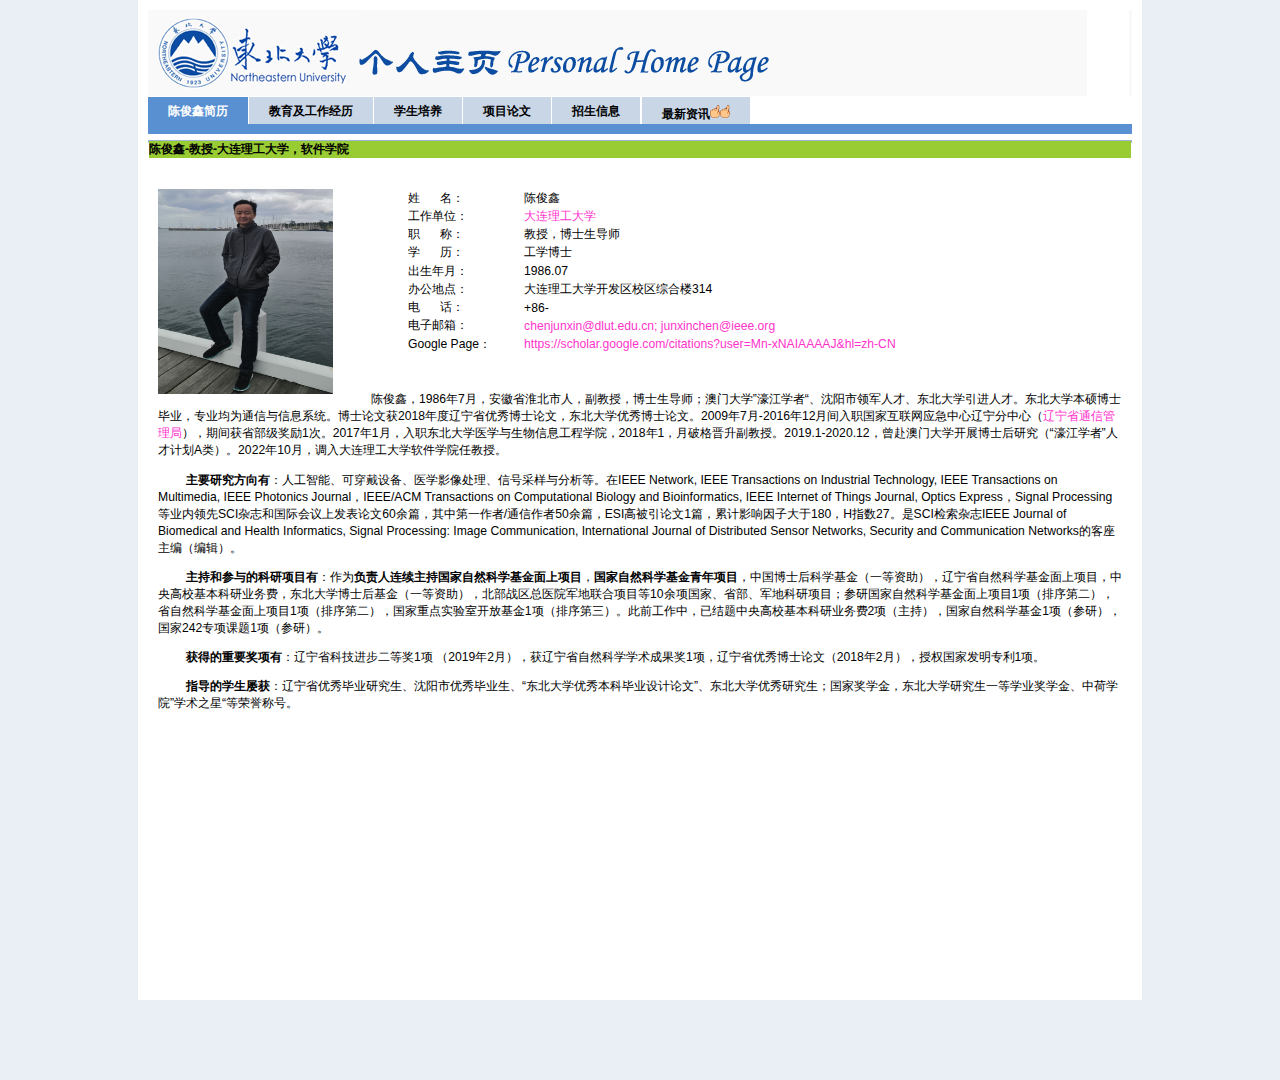
<file: index.html>
﻿<!DOCTYPE HTML PUBLIC "-//W3C//DTD HTML 4.0 Transitional//EN">
<HTML>
<HEAD>
<TITLE>个人主页 - 陈俊鑫简历</TITLE>
<META http-equiv="content-type" content="text/html; charset=UTF-8">
<LINK href="/neu.ico" rel="Shortcut Icon">
<LINK href="image/theme.css" type="text/css" rel="stylesheet">
<STYLE type=text/css>
#layout-inner-side-decoration {
	WIDTH: 1004px;
	height: 1000px;
}
#layout-box {
	WIDTH: 984px
}
</STYLE>
<META content="MSHTML 6.00.6001.18226" name=GENERATOR>
</HEAD>
<BODY id=portal-body>
<DIV id=layout-outer-side-decoration>
<DIV id=layout-inner-side-decoration>
<DIV id=layout-box>
<TABLE id=layout-top-banner cellSpacing=0 cellPadding=0 width="100%" border=0>
  <TBODY>
  <TR>
    <TD vAlign=top width="100%"><IMG src="image/logo.png"></TD>
    <TD vAlign=bottom align=right width="100%" style="background-color:#f9f9f9;">&nbsp;</TD>
  </TR>
  </TBODY>
</TABLE>
<DIV id=layout-nav-container>
<DIV class=layout-tab id=layout-tab-selected><DIV class=layout-tab-text><SPAN id=layout-tab-text-edit>陈俊鑫简历</SPAN></DIV></DIV>
<DIV class=layout-tab><DIV class=layout-tab-text><A href="education.html">教育及工作经历</A></DIV></DIV>
<DIV class=layout-tab>
  <DIV class=layout-tab-text><A href="teaching.html">学生培养</A></DIV></DIV>
<DIV class=layout-tab>
  <DIV class=layout-tab-text><A href="research.html">项目论文</A></DIV>
</DIV>
<DIV class=layout-tab><DIV class=layout-tab-text><A href="enrollment.html">招生信息</A></DIV>
</DIV>
<DIV class=layout-tab></DIV>
<DIV class=layout-tab>
  <DIV class=layout-tab-text><A href="dynamics.html">最新资讯</A><img src="image/zuixinzixun.gif" width="10" height="15"><img src="image/zuixinzixun.gif" alt="" width="10" height="15"></DIV></DIV>
</DIV>
<DIV class=layout-nav-selected id=layout-nav-divider></DIV>
<TABLE cellSpacing=0 cellPadding=0 width="100%" border=0>
<TBODY>
  <TR>
    <TD colSpan=3><table cellspacing=0 cellpadding=0 width="100%" border=0>
      <tbody>
        <tr>
          <td class=portlet-shadow-ml></td>
          <td width="100%"><div class=portlet-container>
            <div class=portlet-box>
              <div class=portlet-minimum-height>
                <div id=p_p_body_592>
                  <div class=slide-maximize-reference>
                    <div id=p_p_content_592_ style="MARGIN-TOP: 0px; MARGIN-BOTTOM: 0px">
                      <table cellspacing=0 cellpadding=0 width="100%" border=0>
                        <tbody>
                          <tr></tr>
                        </tbody>
                        <tbody>
                          <tr>
                            <td bgcolor="#99CC33"><p><strong>陈俊鑫-教授-大连理工大学，软件学院</strong></p></td>
                          </tr>
                        </tbody>
                        <tbody>
                        </tbody>
                      </table>
                      <table cellspacing=1 cellpadding=0 width="100%" border=0>
                        <tbody>
                          <tr>
                            <td style="PADDING-RIGHT: 8px; PADDING-LEFT: 8px; PADDING-BOTTOM: 10px; PADDING-TOP: 4px"><div align=left>
                              <p>&nbsp;</p>
                              <p><a href="http://faculty.neu.edu.cn/bmie/chenjx/image/photo.jpg"><img style="WIDTH: 175px; MARGIN-RIGHT: 10px; HEIGHT: 205px" alt="东北大学——陈俊鑫" src="image/photo.jpg" align=left> </a>
                              </p>
                              <p>        
                                <table width="522" border=0 cellpadding=0 cellspacing=0 style="WIDTH: 650px; BORDER-COLLAPSE: collapse; HEIGHT: 164px; margin-left: 250px;">
                                  <tbody>
                                    <tr>
                                      <td width="100" valign=center>姓&nbsp;&nbsp;&nbsp;&nbsp;&nbsp;&nbsp;名：</td>
                                      <td valign=center width=460>陈俊鑫</td>
                                    </tr>
                                    <tr>
                                      <td width="100" valign=center>工作单位：</td>
                                      <td valign=center width=460><a href="http://www.bmie.neu.edu.cn/" target="_blank">大连理工大学</a></td>
                                    </tr>
                                    <tr>
                                      <td width="100" valign=center>职&nbsp;&nbsp;&nbsp;&nbsp;&nbsp;&nbsp;称：</td>
                                      <td valign=center width=460>教授，博士生导师</td>
                                    </tr>
                                    <tr>
                                      <td width="100" valign=center>学&nbsp;&nbsp;&nbsp;&nbsp;&nbsp;&nbsp;历：</td>
                                      <td valign=center width=460>工学博士</td>
                                    </tr>
                                    <tr>
                                      <td width="100" valign=center>出生年月：</td>
                                      <td valign=center width=460>1986.07</td>
                                    </tr>
                                    <tr>        
                                    <tr>
                                      <td width="100" valign=center>办公地点：</td>
                                      <td valign=center width=460>大连理工大学开发区校区综合楼314</td>
                                    </tr>
                                    <tr>
                                      <td width="100" valign=center>电&nbsp;&nbsp;&nbsp;&nbsp;&nbsp;&nbsp;话：</td>
                                      <td valign=center width=460>+86-</td>
                                    </tr>
                                    <tr>
                                      <td width="100" valign=center>电子邮箱：</td>
                                      <td valign=center width=460><a href="mailto:chenjx@bmie.neu.edu.cn">chenjunxin@dlut.edu.cn; junxinchen@ieee.org</a></td>
                                    </tr>
                                    <tr>
                                      <td width="100" valign=center>Google Page：</td>
                                      <td valign=center width=460><a href="https://scholar.google.com/citations?user=Mn-xNAIAAAAJ&hl=zh-CN" target="_blank">https://scholar.google.com/citations?user=Mn-xNAIAAAAJ&hl=zh-CN</a></td>
                                    </tr>
                                  </tbody>
                                </table>
                                <p></p>
                                <div style="TEXT-INDENT: 21pt;">
                                  <p>&nbsp;</p>
                                  <p>陈俊鑫，1986年7月，安徽省淮北市人，副教授，博士生导师；澳门大学”濠江学者“、沈阳市领军人才、东北大学引进人才。东北大学本硕博士毕业，专业均为通信与信息系统。博士论文获2018年度辽宁省优秀博士论文，东北大学优秀博士论文。2009年7月-2016年12月间入职国家互联网应急中心辽宁分中心（<a href="https://lnca.miit.gov.cn/">辽宁省通信管理局</a>），期间获省部级奖励1次。2017年1月，入职东北大学医学与生物信息工程学院，2018年1，月破格晋升副教授。2019.1-2020.12，曾赴澳门大学开展博士后研究（“濠江学者”人才计划A类）。2022年10月，调入大连理工大学软件学院任教授。</p>
                                  <p><strong>主要研究方向有</strong>：人工智能、可穿戴设备、医学影像处理、信号采样与分析等。在IEEE Network, IEEE Transactions on Industrial Technology, IEEE Transactions on Multimedia, IEEE Photonics Journal，IEEE/ACM Transactions on Computational Biology and Bioinformatics, IEEE Internet of Things Journal, Optics Express，Signal Processing等业内领先SCI杂志和国际会议上发表论文60余篇，其中第一作者/通信作者50余篇，ESI高被引论文1篇，累计影响因子大于180，H指数27。是SCI检索杂志IEEE Journal of Biomedical and Health Informatics, Signal Processing: Image Communication,  International Journal of Distributed Sensor Networks, Security and Communication Networks的客座主编（编辑）。</p>
                                  <p><strong>主持和参与的科研项目有</strong>：作为<strong>负责人连续主持国家自然科学基金面上项目</strong>，<strong>国家自然科学基金青年项目</strong>，中国博士后科学基金（一等资助），辽宁省自然科学基金面上项目，中央高校基本科研业务费，东北大学博士后基金（一等资助），北部战区总医院军地联合项目等10余项国家、省部、军地科研项目；参研国家自然科学基金面上项目1项（排序第二），省自然科学基金面上项目1项（排序第二），国家重点实验室开放基金1项（排序第三）。此前工作中，已结题中央高校基本科研业务费2项（主持），国家自然科学基金1项（参研），国家242专项课题1项（参研）。</p>
                                  <p><strong>获得的重要奖项有</strong>：辽宁省科技进步二等奖1项 （2019年2月），获辽宁省自然科学学术成果奖1项，辽宁省优秀博士论文（2018年2月），授权国家发明专利1项。</p>
                                  <p><strong>指导的学生屡获</strong>：辽宁省优秀毕业研究生、沈阳市优秀毕业生、“东北大学优秀本科毕业设计论文”、东北大学优秀研究生；国家奖学金，东北大学研究生一等学业奖学金、中荷学院”学术之星“等荣誉称号。</p>
                                  <p>&nbsp;</p>
                                </div>
                                <p>&nbsp;</p>
                            </div></td>
                          </tr>
                        </tbody>
                      </table>
                    </div>
                  </div>
                </div>
              </div>
            </div>
          </div></td>
          <td class=portlet-shadow-mr></td>
        </tr>
        <tr>
          <td colspan=3><table cellspacing=0 cellpadding=0 width="100%" border=0>
            <tbody>
              <tr>
                <td class=portlet-shadow-bl></td>
                <td class=portlet-shadow-bc width="100%"></td>
                <td class=portlet-shadow-br></td>
              </tr>
            </tbody>
          </table></td>
        </tr>
      </tbody>
    </table></TD>
  </TR>
</TBODY>
</TABLE>
<DIV class=portlet-spacer></DIV></DIV></DIV></DIV></DIV></DIV>
<DIV id=layout-bottom-container></DIV>
<DIV align=center></DIV>
</BODY>
</HTML>

</DIV></DIV></DIV>
<DIV id=layout-bottom-container></DIV>
<DIV align=center></DIV>
</BODY>
</HTML>
</file>
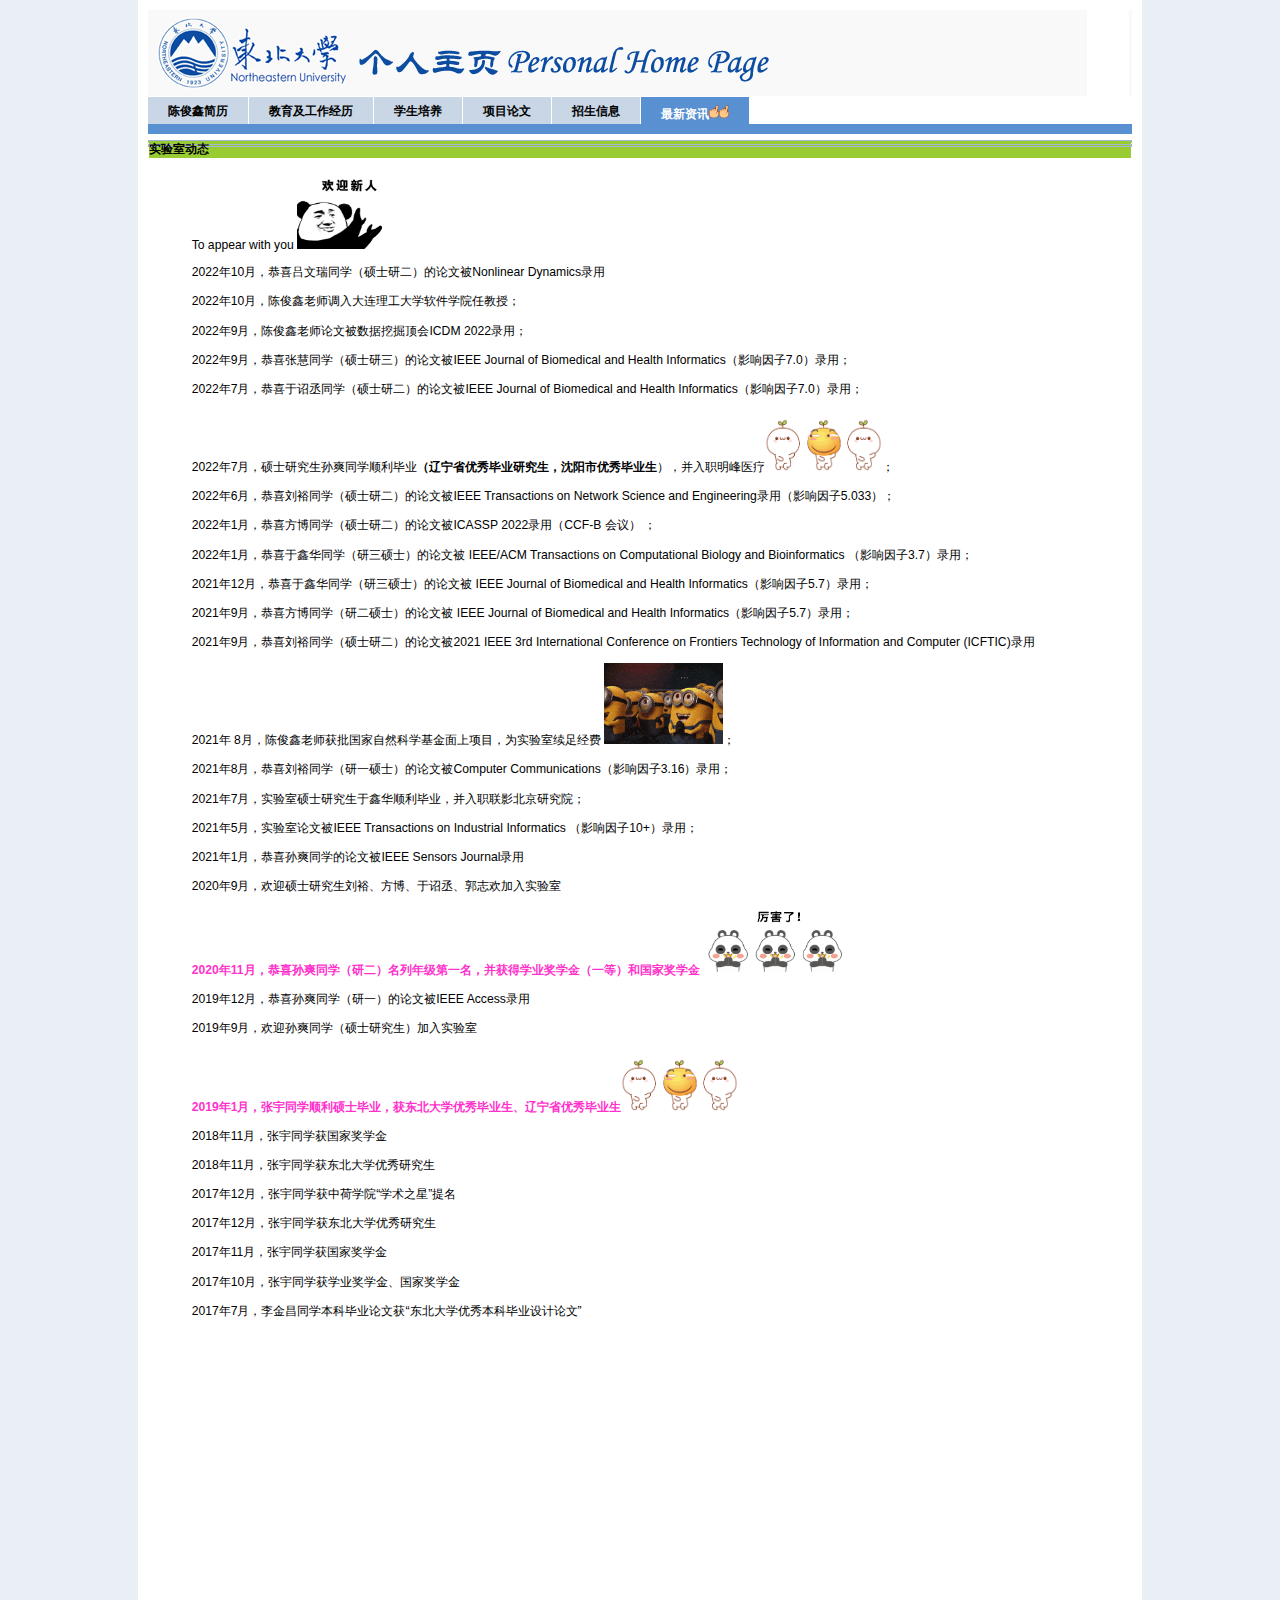
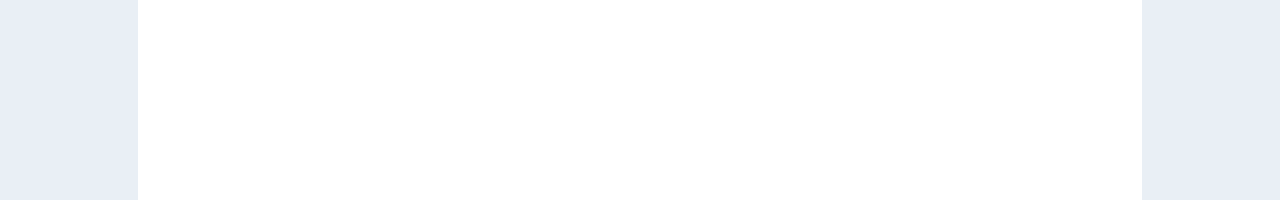
<file: dynamics.html>
﻿<!DOCTYPE HTML PUBLIC "-//W3C//DTD HTML 4.0 Transitional//EN">
<HTML>
<HEAD>
<TITLE>陈俊鑫个人主页-实验室动态</TITLE>
<META http-equiv="content-type" content="text/html; charset=UTF-8">
<LINK href="/neu.ico" rel="Shortcut Icon">
<LINK href="image/theme.css" type="text/css" rel="stylesheet">
<STYLE type=text/css>
#layout-inner-side-decoration {
	WIDTH: 1004px;
	height: 1800px;
}
#layout-box {
	WIDTH: 984px
}
</STYLE>
<META content="MSHTML 6.00.6001.18226" name=GENERATOR>
</HEAD>
<BODY id=portal-body>
<DIV id=layout-outer-side-decoration>
<DIV id=layout-inner-side-decoration>
<DIV id=layout-box>
<TABLE id=layout-top-banner cellSpacing=0 cellPadding=0 width="100%" border=0>
  <TBODY>
  <TR>
    <TD vAlign=top width="100%"><IMG src="image/logo.png"></TD>
    <TD vAlign=bottom align=right width="100%" style="background-color:#f9f9f9;">&nbsp;</TD>
  </TR>
  </TBODY>
</TABLE>
<DIV id=layout-nav-container>
<DIV class=layout-tab>
  <DIV class=layout-tab-text><A href="index.html">陈俊鑫简历</DIV>
</DIV>
<DIV class=layout-tab>
  <DIV class=layout-tab-text><A href="education.html">教育及工作经历</A></DIV>
</DIV>
<DIV class=layout-tab>
  <DIV class=layout-tab-text><A href="teaching.html">学生培养</A></DIV></DIV>
<DIV class=layout-tab>
  <DIV class=layout-tab-text><A href="research.html">项目论文</A></DIV>
</DIV>
<DIV class=layout-tab><DIV class=layout-tab-text><A href="enrollment.html">招生信息</A></DIV></DIV>
<DIV class=layout-tab id=layout-tab-selected>
  <DIV class=layout-tab-text><SPAN id=layout-tab-text-edit>最新资讯</SPAN><img src="image/zuixinzixun.gif" width="10" height="15"><img src="image/zuixinzixun.gif" alt="" width="10" height="15"></DIV>
</DIV>
</DIV>
<DIV class=layout-nav-selected id=layout-nav-divider></DIV>
<TABLE cellSpacing=0 cellPadding=0 width="100%" border=0>
  <TBODY>
  <TR>
    <TD class=portlet-shadow-ml></TD>
    <TD width="100%">
      <DIV class=portlet-container>
        <DIV class=portlet-container>
          <DIV class=portlet-box>
            <DIV class=portlet-minimum-height>
              <DIV id=p_p_body_>
                <DIV class=slide-maximize-reference>
                  <DIV id=p_p_content_592_2 style="MARGIN-TOP: 0px; MARGIN-BOTTOM: 0px">
                    <TABLE cellSpacing=0 cellPadding=0 width="100%" border=0>
                      <TBODY>
                        <TR>
                          <TD bgcolor="#99CC33"><strong>实验室动态</strong></TD>
                        </TR>
                      </TBODY>
                    </TABLE>
                  </DIV>
                </DIV>
              </DIV>
            </DIV>
          </DIV>
        </DIV>
        <DIV class=portlet-box>
      <DIV class=portlet-minimum-height>
      <DIV id=p_p_body_592>
      <DIV class=slide-maximize-reference>
      <DIV id=p_p_content_592_ style="MARGIN-TOP: 0px; MARGIN-BOTTOM: 0px">
      <TABLE cellSpacing=0 cellPadding=0 width="100%" border=0>
        <TBODY>
        <TR>
          <TD style="PADDING-RIGHT: 8px; PADDING-LEFT: 8px; PADDING-BOTTOM: 10px; PADDING-TOP: 4px">
            <DIV style="TEXT-INDENT: 21pt">&nbsp;</DIV>
            <DIV style="TEXT-INDENT: 26pt">
              <p>To appear with you     <img src="image/guanyingxinren.gif" width="101" height="74"></p>
              <p>2022年10月，恭喜吕文瑞同学（硕士研二）的论文被Nonlinear Dynamics录用</p>
              <p>2022年10月，陈俊鑫老师调入大连理工大学软件学院任教授；</p>
              <p>2022年9月，陈俊鑫老师论文被数据挖掘顶会ICDM 2022录用；</p>
              <p>2022年9月，恭喜张慧同学（硕士研三）的论文被IEEE Journal of Biomedical and Health Informatics（影响因子7.0）录用；</p>
              <p>2022年7月，恭喜于诏丞同学（硕士研二）的论文被IEEE Journal of Biomedical and Health Informatics（影响因子7.0）录用； </p>
              <p>2022年7月，硕士研究生孙爽同学顺利毕业<strong>（辽宁省优秀毕业研究生，沈阳市优秀毕业生</strong>），并入职明峰医疗<a href="https://junxin-chen.github.io/singepage/honorSUNSHUANG.htm"><img src="image/gz.gif" alt="" width="117" height="61"></a>；</p>
              <p>2022年6月，恭喜刘裕同学（硕士研二）的论文被IEEE Transactions on Network Science and Engineering录用（影响因子5.033）；</p>
<p> 2022年1月，恭喜方博同学（硕士研二）的论文被ICASSP 2022录用（CCF-B 会议） ；</p>
              <p>2022年1月，恭喜于鑫华同学（研三硕士）的论文被 IEEE/ACM Transactions on Computational Biology and Bioinformatics （影响因子3.7）录用；</p>
              <p> 2021年12月，恭喜于鑫华同学（研三硕士）的论文被 IEEE Journal of Biomedical and Health Informatics（影响因子5.7）录用；</p>
              <p>2021年9月，恭喜方博同学（研二硕士）的论文被 IEEE Journal of Biomedical and Health Informatics（影响因子5.7）录用； </p>
              <p>2021年9月，恭喜刘裕同学（硕士研二）的论文被2021 IEEE 3rd International Conference on Frontiers Technology of Information and Computer (ICFTIC)录用 </p>
              <p>2021年 8月，陈俊鑫老师获批国家自然科学基金面上项目，为实验室续足经费 <img src="image/funding20212.gif" width="119" height="81">；</p>
              <p>2021年8月，恭喜刘裕同学（研一硕士）的论文被Computer Communications（影响因子3.16）录用；</p>
              <p>2021年7月，实验室硕士研究生于鑫华顺利毕业，并入职联影北京研究院；</p>
              <p>2021年5月，实验室论文被IEEE Transactions on Industrial Informatics （影响因子10+）录用；</p>
              <p>2021年1月，恭喜孙爽同学的论文被IEEE Sensors Journal录用</p>
              <p>2020年9月，欢迎硕士研究生刘裕、方博、于诏丞、郭志欢加入实验室</p>
<p><a href="https://junxin-chen.github.io/singepage/sunshuang.htm"><strong>2020年11月，恭喜孙爽同学（研二）名列年级第一名，并获得学业奖学金（一等）和国家奖学金 <img src="image/lihaile.gif" alt="" width="140" height="67"></strong></a></p>
              <p>2019年12月，恭喜孙爽同学（研一）的论文被IEEE Access录用</p>
              <p>2019年9月，欢迎孙爽同学（硕士研究生）加入实验室</p>
              <p><a href="https://junxin-chen.github.io/singepage/zhangyu.htm"><strong>2019年1月，张宇同学顺利硕士毕业，获东北大学优秀毕业生、辽宁省优秀毕业生</strong><img src="image/gz.gif" width="117" height="61"></a></p>
              <p>2018年11月，张宇同学获国家奖学金</p>
              <p>2018年11月，张宇同学获东北大学优秀研究生</p>
              <p>2017年12月，张宇同学获中荷学院“学术之星”提名</p>
              <p>2017年12月，张宇同学获东北大学优秀研究生</p>
              <p>2017年11月，张宇同学获国家奖学金</p>
              <p>2017年10月，张宇同学获学业奖学金、国家奖学金</p>
              <p>2017年7月，李金昌同学本科毕业论文获“东北大学优秀本科毕业设计论文”</p>
              <p>&nbsp;</p>
              <p>&nbsp;</p>
              <p>&nbsp;</p>
<p>&nbsp;</p>
            </DIV>
		  </TD>
		</TR>
		</TBODY>
	  </TABLE>
	  </DIV>
	  </DIV>
	  </DIV>
	  </DIV>
	  </DIV>
	</DIV>
  </TD>
  <TD class=portlet-shadow-mr></TD>
  </TR>
  <TR>
    <TD colSpan=3>
      <TABLE cellSpacing=0 cellPadding=0 width="100%" border=0>
        <TBODY>
        <TR>
          <TD class=portlet-shadow-bl></TD>
          <TD class=portlet-shadow-bc width="100%"></TD>
          <TD class=portlet-shadow-br></TD>
		</TR>
		</TBODY>
	  </TABLE>
	</TD>
  </TR>
  </TBODY>
</TABLE>
<DIV class=portlet-spacer></DIV></DIV></DIV></DIV></DIV></DIV>
<p>&nbsp;</p>
<DIV id=layout-bottom-container></DIV>
<DIV align=center></DIV>
</BODY>
</HTML>
</file>
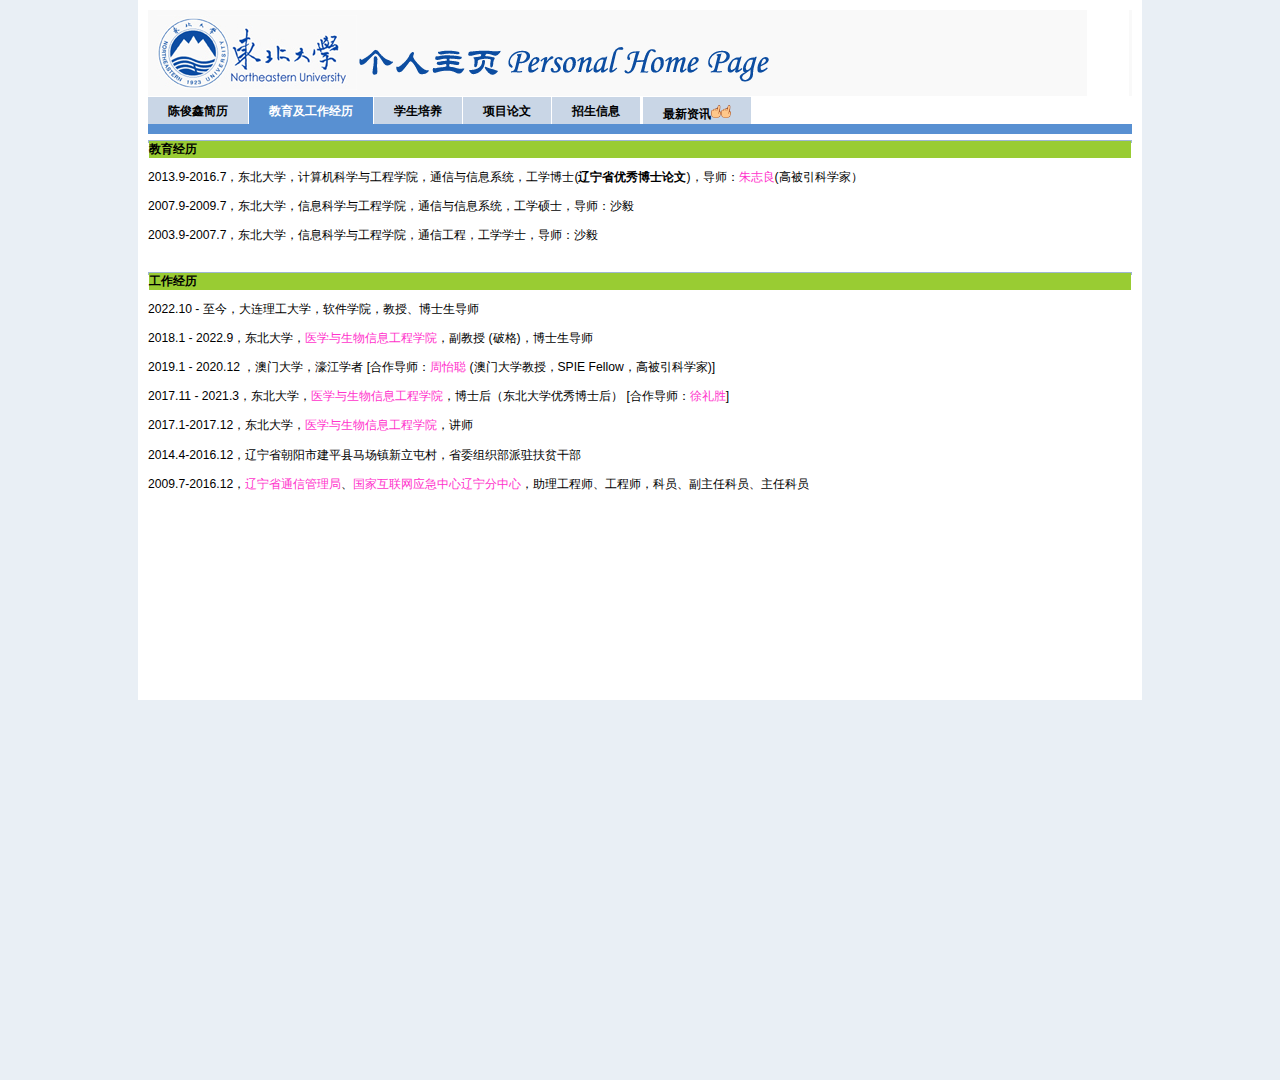
<file: education.html>
﻿<!DOCTYPE HTML PUBLIC "-//W3C//DTD HTML 4.0 Transitional//EN">
<HTML>
<HEAD>
<TITLE>陈俊鑫个人主页 - 教育经历</TITLE>
<META http-equiv="content-type" content="text/html; charset=UTF-8">
<LINK href="/neu.ico" rel="Shortcut Icon">
<LINK href="image/theme.css" type="text/css" rel="stylesheet">
<STYLE type=text/css>
#layout-inner-side-decoration {
	WIDTH: 1004px;
	height: 700px;
}
#layout-box {
	WIDTH: 984px
}
</STYLE>
<META content="MSHTML 6.00.6001.18226" name=GENERATOR>
</HEAD>
<BODY id=portal-body>
<DIV id=layout-outer-side-decoration>
<DIV id=layout-inner-side-decoration>
<DIV id=layout-box>
<TABLE id=layout-top-banner cellSpacing=0 cellPadding=0 width="100%" border=0>
  <TBODY>
  <TR>
    <TD vAlign=top width="100%"><IMG src="image/logo.png"></TD>
    <TD vAlign=bottom align=right width="100%" style="background-color:#f9f9f9;">&nbsp;</TD>
  </TR>
  </TBODY>
</TABLE>
<DIV id=layout-nav-container>
<DIV class=layout-tab><DIV class=layout-tab-text><A href="index.html">陈俊鑫简历</A></DIV></DIV>
<DIV class=layout-tab id=layout-tab-selected><DIV class=layout-tab-text><SPAN id=layout-tab-text-edit>教育及工作经历</SPAN></DIV></DIV>
<DIV class=layout-tab>
  <DIV class=layout-tab-text><a href="teaching.html">学生培养</a></DIV></DIV>
<DIV class=layout-tab>
  <DIV class=layout-tab-text><a href="research.html">项目论文</a></DIV>
</DIV>
<DIV class=layout-tab><DIV class=layout-tab-text><A href="enrollment.html">招生信息</A></DIV>
</DIV>
<DIV class=layout-tab></DIV>
<DIV class=layout-tab></DIV>
<DIV class=layout-tab>
  <DIV class=layout-tab-text><A href="dynamics.html">最新资讯<img src="image/zuixinzixun.gif" width="10" height="15"></A><A href="dynamics.html"><img src="image/zuixinzixun.gif" alt="" width="10" height="15"></A></DIV>
</DIV>
</DIV>
<DIV class=layout-nav-selected id=layout-nav-divider></DIV>
<TBODY><TR><TD width="100%">
<TABLE width="100%" border=0 cellPadding=0 cellSpacing=0>
  <TBODY>
    <TR>
      <TD width="100%"><DIV class=portlet-container>
        <DIV class=portlet-box>
          <DIV class=portlet-minimum-height>
            <DIV id=p_p_body_592>
              <DIV class=slide-maximize-reference>
                <DIV id=p_p_content_592_ style="MARGIN-TOP: 0px; MARGIN-BOTTOM: 0px">
                  <TABLE cellSpacing=0 cellPadding=0 width="100%" border=0>
                    <TBODY>
                      <TR>
                       <TD bgcolor="#99CC33"><strong>教育经历</strong></TD>
                      </TR>
                    </TBODY>
                  </TABLE>
                </DIV>
              </DIV>
            </DIV>
          </DIV>
      </DIV>
      </DIV></TD>
    </TR>
    <TR>
      <TD><p>&nbsp;</p>
        <p>2013.9-2016.7，东北大学，计算机科学与工程学院，通信与信息系统，工学博士(<strong>辽宁省优秀博士论文</strong>)，导师：<a href="http://sc.neu.edu.cn/73/list.htm" target="_blank">朱志良</a>(高被引科学家）</p>
        <p>2007.9-2009.7，东北大学，信息科学与工程学院，通信与信息系统，工学硕士，导师：沙毅</p>
        <p>2003.9-2007.7，东北大学，信息科学与工程学院，通信工程，工学学士，导师：沙毅</p>
<p class="STYLE1">&nbsp;</p></TD>
    </TR>
    <TR>
      <TD><DIV class=portlet-container>
        <DIV class=portlet-box>
          <DIV class=portlet-minimum-height>
            <DIV id=p_p_body_>
              <DIV class=slide-maximize-reference>
                <DIV id=p_p_content_592_2 style="MARGIN-TOP: 0px; MARGIN-BOTTOM: 0px">
                  <TABLE cellSpacing=0 cellPadding=0 width="100%" border=0>
                    <TBODY>
                      <TR>
                        <TD bgcolor="#99CC33"><strong>工作经历</strong></TD>
                      </TR>
                    </TBODY>
                  </TABLE>
                </DIV>
              </DIV>
            </DIV>
          </DIV>
        </DIV>
      </DIV></TD>
    </TR>
    <TR>
      <TD><p>&nbsp;</p>
        <p>2022.10 - 至今，大连理工大学，软件学院，教授、博士生导师</p>
        <p>2018.1 - 2022.9，东北大学，<a href="http://www.bmie.neu.edu.cn/" target="_blank">医学与生物信息工程学院</a>，副教授 (破格)，博士生导师</p>
        <p>2019.1 - 2020.12 ，澳门大学，濠江学者 [合作导师：<a href="https://www.fst.um.edu.mo/personal/yicongzhou/">周怡聪 </a>(澳门大学教授，SPIE Fellow，高被引科学家)]</p>
        <p>2017.11 - 2021.3，东北大学，<a href="http://www.bmie.neu.edu.cn/" target="_blank">医学与生物信息工程学院</a>，博士后（东北大学优秀博士后） [合作导师：<a href="http://faculty.neu.edu.cn/xulisheng/zh_CN/">徐礼胜</a>]</p>
        <p>2017.1-2017.12，东北大学，<a href="http://www.bmie.neu.edu.cn/" target="_blank">医学与生物信息工程学院</a>，讲师</p>
        <p>2014.4-2016.12，辽宁省朝阳市建平县马场镇新立屯村，省委组织部派驻扶贫干部</p>
        <p>2009.7-2016.12，<a href="https://lnca.miit.gov.cn/">辽宁省通信管理局</a>、<a href="https://www.cert.org.cn/">国家互联网应急中心辽宁分中心</a>，助理工程师、工程师，科员、副主任科员、主任科员</p></TD>
    </TR>
  </TBODY>
</TABLE>

<DIV class=portlet-spacer></DIV></DIV></DIV></DIV></DIV></DIV>
<DIV id=layout-bottom-container></DIV>
<DIV align=center></DIV>
</BODY>
</HTML>

<DIV style="TEXT-INDENT: 21pt"></DIV>
      <DIV style="TEXT-INDENT: 21pt"></DIV>
      <DIV id=layout-bottom-container></DIV></DIV>
</DIV>
</DIV>
</file>
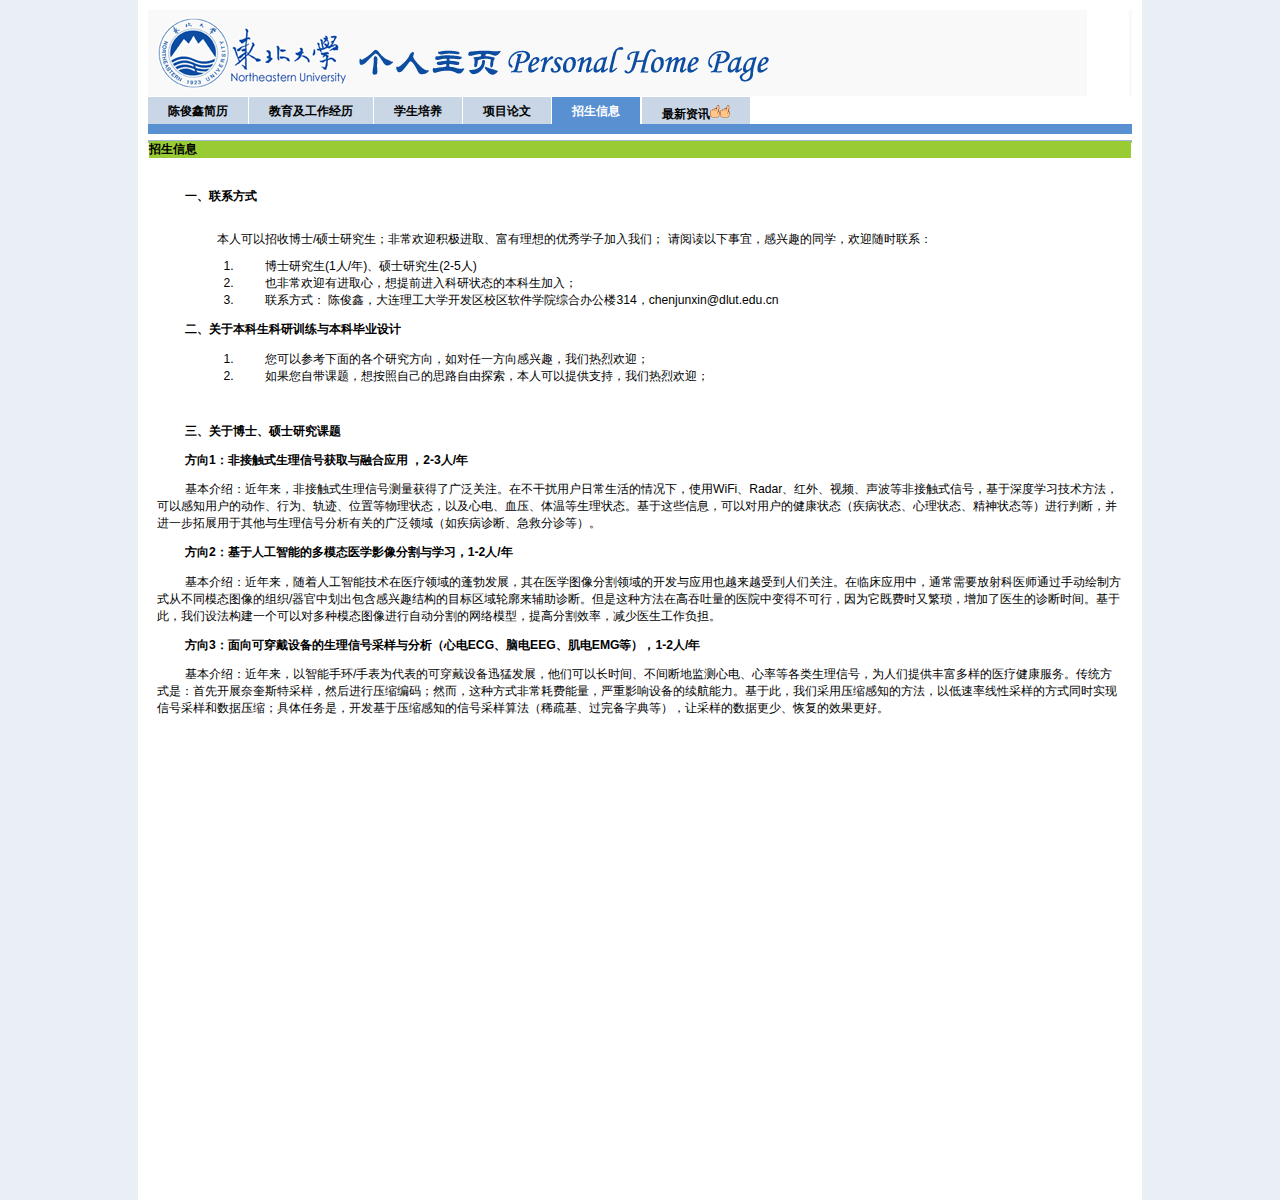
<file: enrollment.html>
﻿<!DOCTYPE HTML PUBLIC "-//W3C//DTD HTML 4.0 Transitional//EN">
<HTML>
<HEAD>
<TITLE>陈俊鑫个人主页 - 招生信息</TITLE>
<META http-equiv="content-type" content="text/html; charset=UTF-8">
<LINK href="/neu.ico" rel="Shortcut Icon">
<LINK href="image/theme.css" type="text/css" rel="stylesheet">
<STYLE type=text/css>
#layout-inner-side-decoration {
	WIDTH: 1004px;
	height: 1200px;
}
#layout-box {
	WIDTH: 984px
}
.STYLE1 {	color: #0000A0;
	font-weight: bold;
}
</STYLE>
<META content="MSHTML 6.00.6001.18226" name=GENERATOR>
</HEAD>
<BODY id=portal-body>
<DIV id=layout-outer-side-decoration>
<DIV id=layout-inner-side-decoration>
<DIV id=layout-box>
<TABLE id=layout-top-banner cellSpacing=0 cellPadding=0 width="100%" border=0>
  <TBODY>
  <TR>
    <TD vAlign=top width="100%"><IMG src="image/logo.png"></TD>
    <TD vAlign=bottom align=right width="100%" style="background-color:#f9f9f9;">&nbsp;</TD>
  </TR>
  </TBODY>
</TABLE>
<DIV id=layout-nav-container>
<DIV class=layout-tab>
  <DIV class=layout-tab-text><A href="index.html">陈俊鑫简历</DIV>
</DIV>
<DIV class=layout-tab>
  <DIV class=layout-tab-text><A href="education.html">教育及工作经历</A></DIV>
</DIV>
<DIV class=layout-tab>
  <DIV class=layout-tab-text><A href="teaching.html">学生培养</A></DIV></DIV>
<DIV class=layout-tab>
  <DIV class=layout-tab-text><A href="research.html">项目论文</A></DIV>
</DIV>
<DIV class=layout-tab id=layout-tab-selected><DIV class=layout-tab-text><SPAN id=layout-tab-text-edit>招生信息</SPAN></DIV></DIV>
<DIV class=layout-tab></DIV>
<DIV class=layout-tab>
  <DIV class=layout-tab-text><A href="dynamics.html">最新资讯<img src="image/zuixinzixun.gif" width="10" height="15"></A><A href="dynamics.html"><img src="image/zuixinzixun.gif" alt="" width="10" height="15"></A></DIV>
</DIV>
</DIV>
<DIV class=layout-nav-selected id=layout-nav-divider></DIV>
<TABLE cellSpacing=0 cellPadding=0 width="100%" border=0>
  <TBODY>
  <TR>
    <TD class=portlet-shadow-ml></TD>
    <TD width="100%">
      <DIV class=portlet-container>
        <DIV class=portlet-box>
          <DIV class=portlet-minimum-height>
      <DIV id=p_p_body_592>
      <DIV class=slide-maximize-reference>
      <DIV id=p_p_content_592_ style="MARGIN-TOP: 0px; MARGIN-BOTTOM: 0px">
      <table cellspacing=0 cellpadding=0 width="100%" border=0>
        <tbody>
          <tr>
            <td bgcolor="#99CC33"><strong>招生信息</strong></td>
          </tr>
        </tbody>
      </table>
      <TABLE cellSpacing=0 cellPadding=0 width="100%" border=0>
        <TBODY>
        <TR>
          <TD style="PADDING-RIGHT: 8px; PADDING-LEFT: 8px; PADDING-BOTTOM: 10px; PADDING-TOP: 4px"><DIV style="TEXT-INDENT: 21pt"></DIV>
            <DIV style="TEXT-INDENT: 21pt">
              <p>&nbsp;</p>
              <p><strong>一、联系方式</strong></p>
              <ul>
                 <ul>
                   <ul>
                     <li><br>
                       本人可以招收博士/硕士研究生；非常欢迎积极进取、富有理想的优秀学子加入我们； 请阅读以下事宜，感兴趣的同学，欢迎随时联系： </li>
                     </ul>
                   <ol>
                     <li>博士研究生(1人/年)、硕士研究生(2-5人)</li>
                     <li>也非常欢迎有进取心，想提前进入科研状态的本科生加入；                       </li>
                     <li>联系方式： 陈俊鑫，大连理工大学开发区校区软件学院综合办公楼314，chenjunxin@dlut.edu.cn</li>
                   </ol>
                 </ul>
                 </ul>
              <p><strong>二、关于本科生科研训练与本科毕业设计 </strong></p>
              <ol>
                <ol>
                  <li>您可以参考下面的各个研究方向，如对任一方向感兴趣，我们热烈欢迎；               </li>
                  <li>如果您自带课题，想按照自己的思路自由探索，本人可以提供支持，我们热烈欢迎； </li>
                </ol>
              </ol>
              <p>&nbsp;</p>
<p><strong>三、关于博士、硕士研究课题 </strong></p>
              <p><strong>方向1：非接触式生理信号获取与融合应用 </strong><strong>，2-3人/年 </strong></p>
              <p>基本介绍：近年来，非接触式生理信号测量获得了广泛关注。在不干扰用户日常生活的情况下，使用WiFi、Radar、红外、视频、声波等非接触式信号，基于深度学习技术方法，可以感知用户的动作、行为、轨迹、位置等物理状态，以及心电、血压、体温等生理状态。基于这些信息，可以对用户的健康状态（疾病状态、心理状态、精神状态等）进行判断，并进一步拓展用于其他与生理信号分析有关的广泛领域（如疾病诊断、急救分诊等）。              </p>
              <p><strong>方向2：基于人工智能的多模态医学影像分割与学习</strong><strong>，1-2人/年 </strong></p>
              <p>基本介绍：近年来，随着人工智能技术在医疗领域的蓬勃发展，其在医学图像分割领域的开发与应用也越来越受到人们关注。在临床应用中，通常需要放射科医师通过手动绘制方式从不同模态图像的组织/器官中划出包含感兴趣结构的目标区域轮廓来辅助诊断。但是这种方法在高吞吐量的医院中变得不可行，因为它既费时又繁琐，增加了医生的诊断时间。基于此，我们设法构建一个可以对多种模态图像进行自动分割的网络模型，提高分割效率，减少医生工作负担。 </p>
<p><strong>方向3：面向可穿戴设备的生理信号采样与分析（心电ECG、脑电EEG、肌电EMG等），1-2人/年 </strong></p>
              <p>基本介绍：近年来，以智能手环/手表为代表的可穿戴设备迅猛发展，他们可以长时间、不间断地监测心电、心率等各类生理信号，为人们提供丰富多样的医疗健康服务。传统方式是：首先开展奈奎斯特采样，然后进行压缩编码；然而，这种方式非常耗费能量，严重影响设备的续航能力。基于此，我们采用压缩感知的方法，以低速率线性采样的方式同时实现信号采样和数据压缩；具体任务是，开发基于压缩感知的信号采样算法（稀疏基、过完备字典等），让采样的数据更少、恢复的效果更好。 </p>
              <p>&nbsp;</p>
<p>&nbsp;</p>
<p>&nbsp;</p>
<p>&nbsp;</p>
            </DIV>
		  </TD>
		</TR>
		</TBODY>
	  </TABLE>
	  </DIV>
	  </DIV>
	  </DIV>
	  </DIV>
	  </DIV>
	</DIV>
  </TD>
  <TD class=portlet-shadow-mr></TD>
  </TR>
  <TR>
    <TD colSpan=3>
      <TABLE cellSpacing=0 cellPadding=0 width="100%" border=0>
        <TBODY>
        <TR>
          <TD class=portlet-shadow-bl></TD>
          <TD class=portlet-shadow-bc width="100%"></TD>
          <TD class=portlet-shadow-br></TD>
		</TR>
		</TBODY>
	  </TABLE>
	</TD>
  </TR>
  </TBODY>
</TABLE></DIV></DIV></DIV></DIV></DIV>
<DIV id=layout-bottom-container></DIV>
<DIV align=center></DIV>
</BODY>
</HTML>
</file>
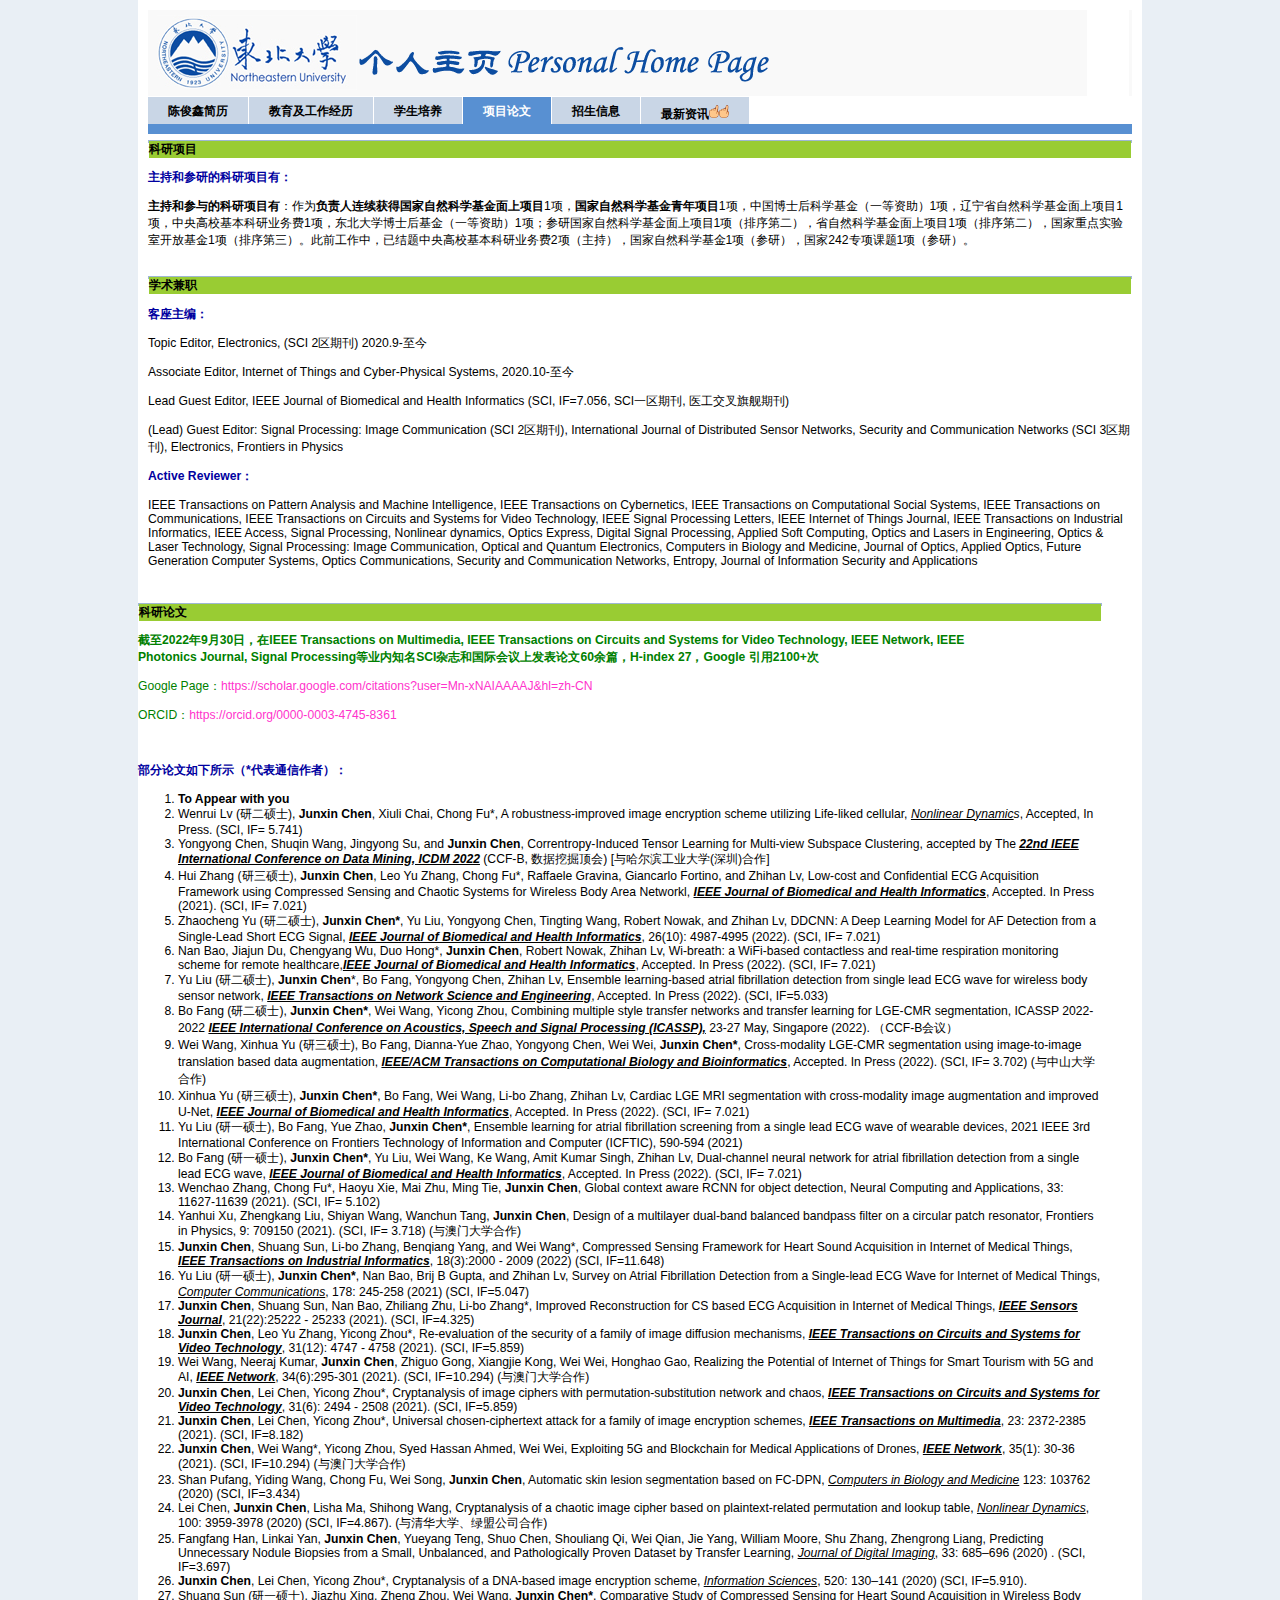
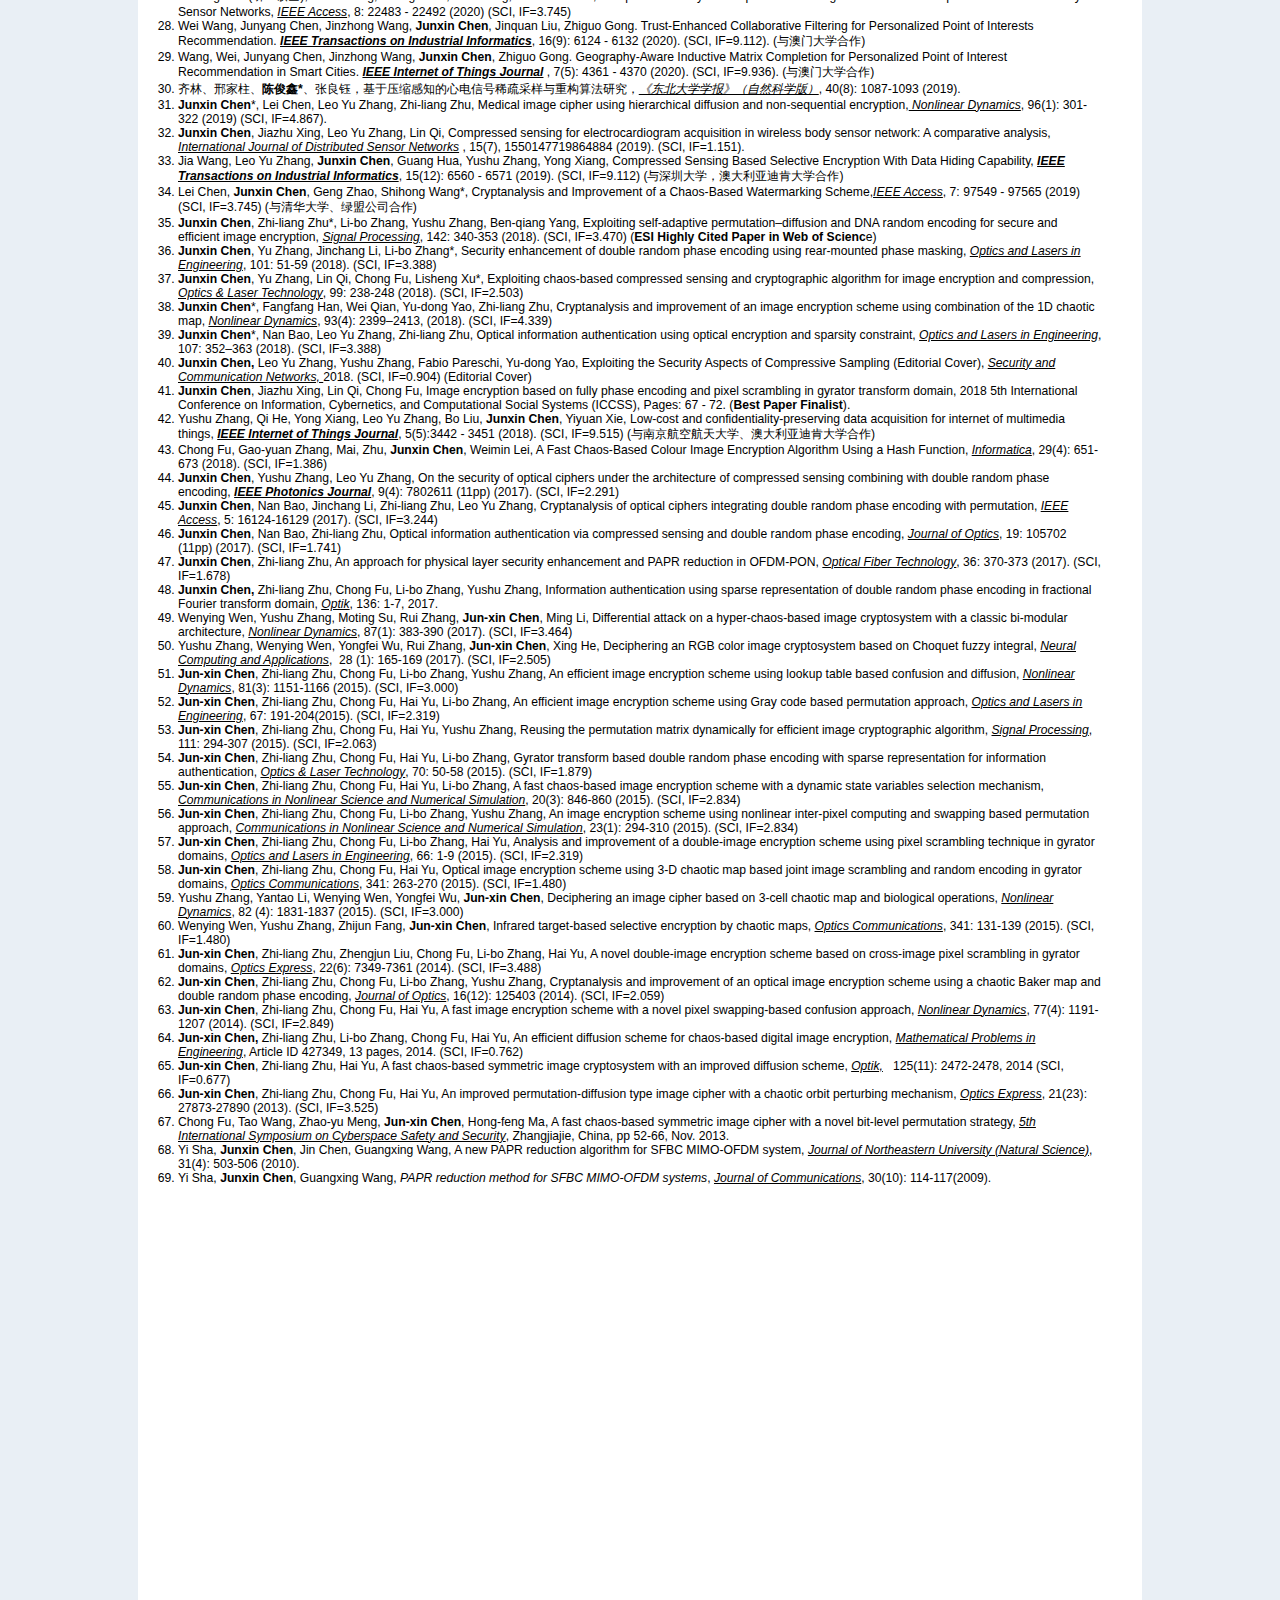
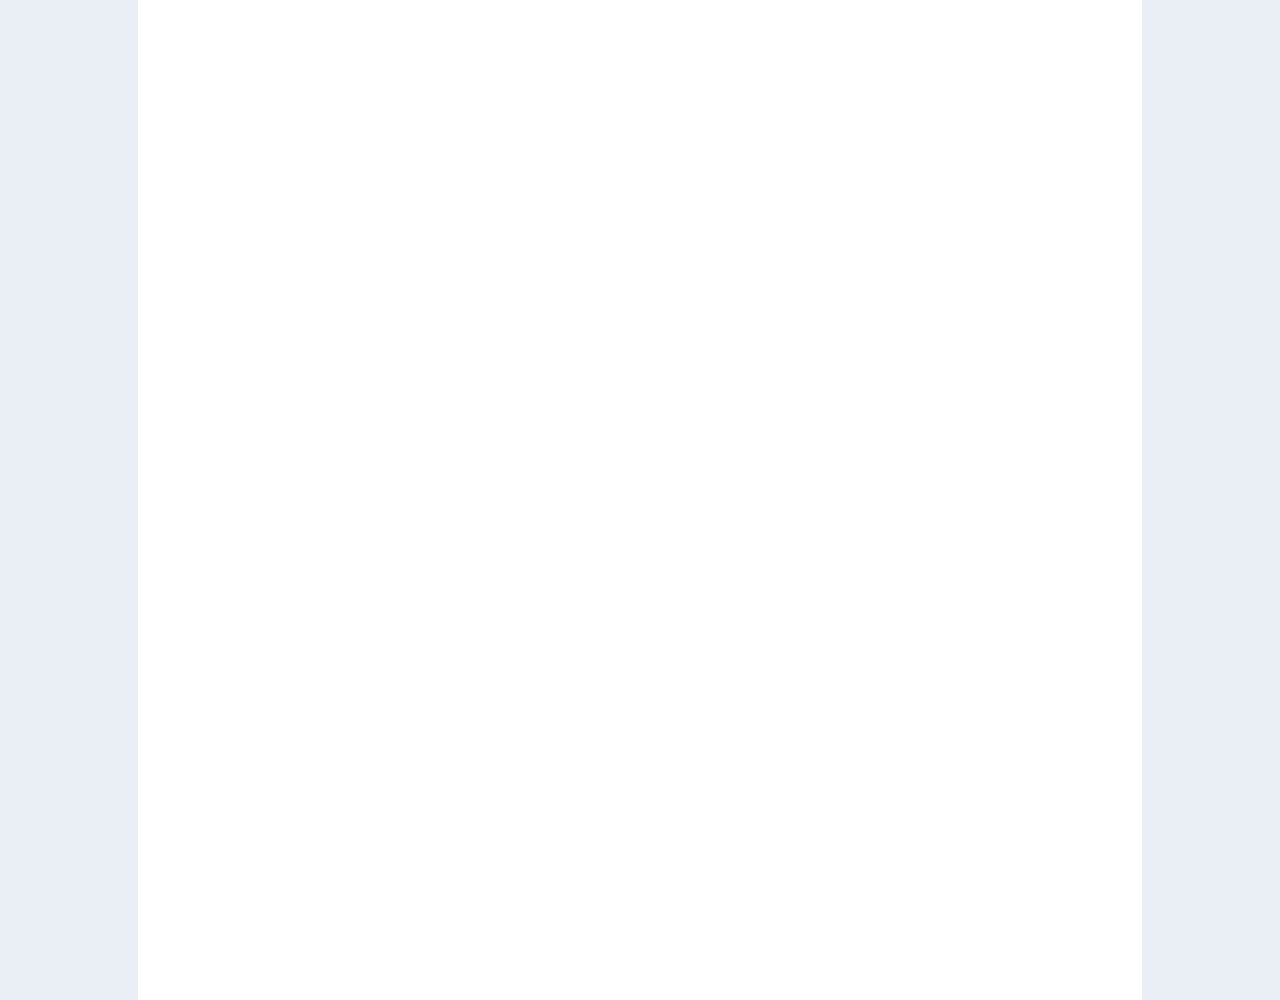
<file: research.html>
﻿<!DOCTYPE HTML PUBLIC "-//W3C//DTD HTML 4.0 Transitional//EN">
<HTML>
<HEAD>
<TITLE>陈俊鑫个人主页 - 科研</TITLE>
<META http-equiv="Content-Type" content="text/html; charset=utf-8">
<LINK href="/neu.ico" rel="Shortcut Icon">
<LINK href="image/theme.css" type="text/css" rel="stylesheet">
<STYLE type=text/css>
#layout-inner-side-decoration {
	WIDTH: 1004px;
	height: 4200px;
}
#layout-box {
	WIDTH: 984px
}
body {
	margin-left: 0px;
	background-color: #FFF;
}
.STYLE1 {
	color: #0000A0;
	font-weight: bold;
}
</STYLE>
<META content="MSHTML 6.00.6001.18226" name=GENERATOR>
</HEAD>
<BODY id=portal-body>
<DIV id=layout-outer-side-decoration>
<DIV id=layout-inner-side-decoration>
<DIV id=layout-box>
<TABLE id=layout-top-banner cellSpacing=0 cellPadding=0 width="100%" border=0>
  <TBODY>
  <TR>
    <TD vAlign=top width="100%"><IMG src="image/logo.png"></TD>
    <TD vAlign=bottom align=right width="100%" style="background-color:#f9f9f9;">&nbsp;</TD>
  </TR>
  </TBODY>
</TABLE>
<DIV id=layout-nav-container>
<DIV class=layout-tab>
  <DIV class=layout-tab-text><A href="index.html">陈俊鑫简历</DIV>
</DIV>
<DIV class=layout-tab>
  <DIV class=layout-tab-text><A href="education.html">教育及工作经历</A></DIV>
</DIV>
<DIV class=layout-tab>
  <DIV class=layout-tab-text><A href="teaching.html">学生培养</A></DIV></DIV>
<DIV class=layout-tab id=layout-tab-selected>
  <DIV class=layout-tab-text><SPAN id=layout-tab-text-edit>项目论文</SPAN></DIV>
</DIV>
<DIV class=layout-tab><DIV class=layout-tab-text><A href="enrollment.html">招生信息</A></DIV></DIV>
<DIV class=layout-tab>
  <DIV class=layout-tab-text><A href="dynamics.html">最新资讯</A><A href="enrollment.html"><img src="image/zuixinzixun.gif" alt="" width="10" height="15"></A><A href="enrollment.html"><img src="image/zuixinzixun.gif" alt="" width="10" height="15"></A><A href="dynamics.html"> </A></DIV>
</DIV>
</DIV>
<DIV class=layout-nav-selected id=layout-nav-divider></DIV>
<TABLE width="100%" border=0 cellPadding=0 cellSpacing=0>
  <TBODY>
    <TR>
      <TD width="100%"><DIV class=portlet-container>
        <DIV class=portlet-box>
          <DIV class=portlet-minimum-height>
            <DIV id=p_p_body_592>
              <DIV class=slide-maximize-reference>
                <DIV id=p_p_content_592_ style="MARGIN-TOP: 0px; MARGIN-BOTTOM: 0px">
                  <TABLE cellSpacing=0 cellPadding=0 width="100%" border=0>
                    <TBODY>
                      <TR>
                       <TD bgcolor="#99CC33"><strong>科研项目</strong></TD>
                      </TR>
                    </TBODY>
                  </TABLE>
                </DIV>
              </DIV>
            </DIV>
          </DIV>
      </DIV>
      </DIV></TD>
    </TR>
    <TR>
      <TD><p>&nbsp;</p>
        <p class="STYLE1">主持和参研的科研项目有：</p>
        <p><strong>主持和参与的科研项目有</strong>：作为<strong>负责人连续获得国家自然科学基金面上项目</strong>1项，<strong>国家自然科学基金青年项目</strong>1项，中国博士后科学基金（一等资助）1项，辽宁省自然科学基金面上项目1项，中央高校基本科研业务费1项，东北大学博士后基金（一等资助）1项；参研国家自然科学基金面上项目1项（排序第二），省自然科学基金面上项目1项（排序第二），国家重点实验室开放基金1项（排序第三）。此前工作中，已结题中央高校基本科研业务费2项（主持），国家自然科学基金1项（参研），国家242专项课题1项（参研）。</p>
        <br></TD>
    </TR>
    <TR>
      <TD><DIV class=portlet-container>
        <DIV class=portlet-box>
          <DIV class=portlet-minimum-height>
            <DIV id=p_p_body_>
              <DIV class=slide-maximize-reference>
                <DIV id=p_p_content_592_2 style="MARGIN-TOP: 0px; MARGIN-BOTTOM: 0px">
                  <TABLE cellSpacing=0 cellPadding=0 width="100%" border=0>
                    <TBODY>
                      <TR>
                        <TD bgcolor="#99CC33"><strong>学术兼职</strong></TD>
                      </TR>
                    </TBODY>
                  </TABLE>
                </DIV>
              </DIV>
            </DIV>
          </DIV>
        </DIV>
      </DIV></TD>
    </TR>
    <TR>
      <TD><p class="STYLE1">&nbsp;</p>
        <p class="STYLE1">客座主编：</p>
<p>Topic Editor, Electronics, (SCI 2区期刊) 2020.9-至今</p>
<p>Associate Editor, Internet of Things and Cyber-Physical Systems, 2020.10-至今</p>
<p>Lead Guest Editor, IEEE Journal of Biomedical and Health Informatics (SCI, IF=7.056, SCI一区期刊, 医工交叉旗舰期刊)</p>
<p>(Lead) Guest Editor: Signal Processing: Image Communication (SCI 2区期刊), International Journal of Distributed Sensor Networks,  Security and Communication Networks (SCI 3区期刊), Electronics, Frontiers in Physics</p>
<p class="STYLE1">Active Reviewer：</p>
        <p>IEEE Transactions on Pattern Analysis and Machine Intelligence, IEEE Transactions on Cybernetics, IEEE Transactions on Computational Social Systems, IEEE Transactions on Communications, IEEE Transactions on Circuits and Systems for Video Technology, IEEE Signal Processing Letters, IEEE Internet of Things Journal, IEEE Transactions on Industrial Informatics, IEEE Access, Signal Processing, Nonlinear dynamics, Optics Express, Digital Signal Processing, Applied Soft Computing, Optics and Lasers in Engineering, Optics &amp; Laser Technology, Signal Processing: Image Communication, Optical and Quantum Electronics, Computers in Biology and Medicine, Journal of Optics, Applied Optics, Future Generation Computer Systems, Optics Communications, Security and Communication Networks, Entropy, Journal of Information Security and Applications</p></TD>
    </TR>
  </TBODY>
</TABLE>
<DIV class=portlet-spacer></DIV></DIV>
<div align="justify">
  <TABLE width="96%" border=0 cellPadding=0 cellSpacing=0>
    <TBODY>
      <TR>
        <TD><p>&nbsp;</p></TD>
        </TR>
      <TR>
        <TD><DIV class=portlet-container>
          <DIV class=portlet-box>
            <DIV class=portlet-minimum-height>
              <DIV id=p_p_body_2>
                <DIV class=slide-maximize-reference>
                  <DIV id=p_p_content_592_3 style="MARGIN-TOP: 0px; MARGIN-BOTTOM: 0px">
                    <TABLE cellSpacing=0 cellPadding=0 width="100%" border=0>
                      <TBODY>
                        <TR>
                          <TD bgcolor="#99CC33"><strong>科研论文</strong></TD>
                          </TR>
                        </TBODY>
                      </TABLE>
                    </DIV>
                  </DIV>
                </DIV>
              </DIV>
            </DIV>
          </DIV></TD>
        </TR>
      <TR>
        <TD><p class="STYLE1">&nbsp;</p>
          <blockquote>
            <blockquote>
              <p align="left" class="STYLE1"> <span class="gamma-pos-alert">截至2022年9月30日，在IEEE Transactions on Multimedia, IEEE Transactions on Circuits and Systems for Video Technology, IEEE Network, IEEE Photonics Journal, Signal Processing等业内知名SCI杂志和国际会议上发表论文60余篇，H-index 27，Google 引用2100+次</span></p>
              <p class="gamma-pos-alert">Google Page：<a href="https://scholar.google.com/citations?user=Mn-xNAIAAAAJ&hl=zh-CN" target="_blank">https://scholar.google.com/citations?user=Mn-xNAIAAAAJ&amp;hl=zh-CN</a></p>
              <p class="gamma-pos-alert">ORCID：<a href="https://orcid.org/0000-0003-4745-8361">https://orcid.org/0000-0003-4745-8361</a></p>
            </blockquote>
            </blockquote>
          <p class="STYLE1">&nbsp;</p>
          <p class="STYLE1">部分论文如下所示（*代表通信作者）： </p>
          <ol>
            <li><strong>To Appear with you</strong></li>
            <li>Wenrui Lv (研二硕士), <strong>Junxin Chen</strong>, Xiuli Chai, Chong Fu*, A robustness-improved image encryption scheme utilizing Life-liked cellular, <u><em>Nonlinear Dynamic</em></u><em>s</em>, Accepted, In Press. (SCI, IF= 5.741)</li>
            <li>Yongyong Chen, Shuqin Wang, Jingyong Su, and <strong>Junxin Chen</strong>, Correntropy-Induced Tensor Learning for Multi-view Subspace Clustering, accepted by The <em><strong><u>22nd IEEE International Conference on Data Mining, ICDM 2022</u></strong></em> (CCF-B, 数据挖掘顶会) [与哈尔滨工业大学(深圳)合作]</li>
            <li>Hui Zhang (研三硕士), <strong>Junxin Chen</strong>, Leo Yu Zhang, Chong Fu*, Raffaele 
              Gravina, Giancarlo Fortino, and Zhihan Lv, Low-cost and Confidential ECG Acquisition Framework using Compressed Sensing and Chaotic 
              Systems for Wireless Body Area Networkl, <em><strong><u>IEEE Journal of Biomedical and Health Informatics</u></strong></em>, Accepted. In Press (2021). (SCI, IF= 7.021)</li>
            <li>Zhaocheng Yu (研二硕士), <strong>Junxin Chen*</strong>, Yu Liu, Yongyong Chen, Tingting Wang, Robert Nowak, and Zhihan Lv, DDCNN: A Deep Learning Model for AF Detection from a Single-Lead Short ECG Signal,  <em><strong><u>IEEE Journal of Biomedical and Health Informatics</u></strong></em>, 26(10): 4987-4995 (2022). (SCI, IF= 7.021)</li>
            <li>Nan Bao, Jiajun Du, Chengyang  Wu, Duo Hong*, <strong>Junxin Chen</strong>, Robert Nowak, Zhihan Lv, Wi-breath: a WiFi-based contactless  and real-time respiration monitoring scheme for remote healthcare,<em><strong><u>IEEE Journal of Biomedical and Health Informatics</u></strong></em>, Accepted. In Press (2022). (SCI, IF=  7.021) </li>
            <li>Yu Liu (研二硕士), <strong>Junxin Chen</strong>*, Bo Fang, Yongyong Chen, Zhihan Lv, Ensemble learning-based atrial fibrillation detection from single lead ECG wave for wireless body sensor network, <em><strong><u>IEEE Transactions on Network Science and Engineering</u></strong></em>, Accepted. In Press (2022). (SCI, IF=5.033)</li>
            <li> Bo Fang (研二硕士), <strong>Junxin Chen*</strong>, Wei Wang, Yicong Zhou, Combining multiple style transfer networks and transfer learning for LGE-CMR segmentation, ICASSP 2022-2022 <em><strong><u>IEEE International Conference on Acoustics, Speech and Signal Processing (ICASSP),</u></strong></em> 23-27 May, Singapore (2022). （CCF-B会议）</li>
            <li> Wei Wang, Xinhua Yu (研三硕士), Bo Fang, Dianna-Yue Zhao, Yongyong Chen, Wei Wei, <strong>Junxin Chen*</strong>, Cross-modality LGE-CMR segmentation using image-to-image translation based data augmentation, <em><strong><u>IEEE/ACM Transactions on Computational Biology and Bioinformatics</u></strong></em>, Accepted. In Press (2022). (SCI, IF= 3.702) (与中山大学合作)</li>
            <li> Xinhua Yu (研三硕士), <strong>Junxin Chen*</strong>, Bo Fang, Wei Wang, Li-bo Zhang, Zhihan Lv, Cardiac LGE MRI segmentation with cross-modality image augmentation and improved U-Net, <em><strong><u>IEEE Journal of Biomedical and Health Informatics</u></strong></em>, Accepted. In Press (2022). (SCI, IF= 7.021)</li>
            <li> Yu Liu (研一硕士), Bo Fang, Yue Zhao, <strong>Junxin Chen*</strong>, Ensemble learning for atrial fibrillation screening from a single lead ECG wave of wearable devices, 2021 IEEE 3rd International Conference on Frontiers Technology of Information and Computer (ICFTIC), 590-594 (2021) </li>
            <li> Bo Fang (研一硕士), <strong>Junxin Chen*</strong>, Yu Liu, Wei Wang, Ke Wang, Amit Kumar Singh, Zhihan Lv, Dual-channel neural network for atrial fibrillation detection from a single lead ECG wave, <em><strong><u>IEEE Journal of Biomedical and Health Informatics</u></strong></em>, Accepted. In Press (2022). (SCI, IF= 7.021)</li>
            <li> Wenchao Zhang, Chong Fu*, Haoyu Xie, Mai Zhu, Ming Tie, <strong>Junxin Chen</strong>, Global context aware RCNN for object detection, Neural Computing and Applications, 33: 11627-11639 (2021). (SCI, IF= 5.102)</li>
            <li> Yanhui Xu, Zhengkang Liu, Shiyan Wang, Wanchun Tang, <strong>Junxin Chen</strong>, Design of a multilayer dual-band balanced bandpass filter on a circular patch resonator, Frontiers in Physics, 9: 709150 (2021). (SCI, IF= 3.718) (与澳门大学合作)</li>
            <li><strong>Junxin Chen</strong>, Shuang Sun, Li-bo Zhang, Benqiang Yang, and Wei Wang*, Compressed Sensing Framework for Heart Sound
              Acquisition in Internet of Medical Things, <em><u><strong>IEEE Transactions on Industrial Informatics</strong></u></em>, 18(3):2000 <span _ngcontent-hek-c186="">- 2009</span> (2022) (SCI, IF=11.648)</li>
            <li>Yu Liu (研一硕士), <strong>Junxin Chen*</strong>, Nan Bao, Brij B Gupta, and Zhihan Lv, Survey on Atrial Fibrillation Detection from a Single-lead ECG Wave for Internet of Medical Things, <u><em>Computer Communications</em></u>, 178: 245-258 (2021) (SCI, IF=5.047) </li>
            <li><strong>Junxin Chen</strong>, Shuang Sun, Nan Bao, Zhiliang Zhu, Li-bo Zhang*, Improved Reconstruction for CS based ECG Acquisition in Internet of Medical Things, <u><em><strong>IEEE Sensors Journal</strong></em></u>, 21(22):25222 <span _ngcontent-mtj-c186="">- 25233</span> (2021).  (SCI, IF=4.325)</li>
            <li><strong>Junxin Chen</strong>, Leo Yu Zhang, Yicong  Zhou*, Re-evaluation of the security of a family of image diffusion mechanisms, <em><u><strong>IEEE Transactions on Circuits and Systems  for Video Technology</strong></u></em>, 31(12): 4747 <span _ngcontent-frq-c186="">- 4758</span> (2021). (SCI, IF=5.859)</li>
            <li>Wei Wang, Neeraj Kumar, <strong>Junxin Chen</strong>, Zhiguo Gong, Xiangjie Kong, Wei Wei, Honghao Gao, Realizing the Potential of Internet of Things for Smart Tourism with 5G and AI,  <u><em><strong>IEEE Network</strong></em></u>, 34(6):295<span _ngcontent-sfq-c29="">-301 (2021)</span>. (SCI, IF=10.294) (与澳门大学合作)</li>
            <li><strong>Junxin Chen</strong>, Lei Chen, Yicong Zhou*, Cryptanalysis of image ciphers with permutation-substitution network and chaos, <em><u><strong>IEEE Transactions on Circuits and Systems for Video Technology</strong></u></em>, 31(6): 2494 - 2508 (2021). (SCI, IF=5.859)</li>
            <li><strong>Junxin Chen</strong>, Lei Chen, Yicong Zhou*, Universal chosen-ciphertext attack for a family of image encryption schemes, <em><u><strong>IEEE Transactions on Multimedia</strong></u></em>, 23: 2372-2385 (2021). (SCI, IF=8.182)</li>
            <li><strong>Junxin Chen</strong>, Wei Wang*, Yicong Zhou, Syed Hassan Ahmed, Wei Wei, Exploiting 5G and Blockchain for Medical Applications of Drones, <u><em><strong>IEEE Network</strong></em></u>, 35(1): 30-36 (2021). (SCI, IF=10.294)  (与澳门大学合作)</li>
            <li>Shan Pufang, Yiding Wang, Chong Fu, Wei Song, <strong>Junxin Chen</strong>, Automatic skin lesion segmentation based on FC-DPN, <u><em>Computers in Biology and Medicine</em></u> 123: 103762 (2020) (SCI, IF=3.434)</li>
            <li>Lei Chen, <strong>Junxin Chen</strong>, Lisha Ma, Shihong Wang, Cryptanalysis of a chaotic image cipher based on plaintext-related permutation and lookup table, <em><u> Nonlinear Dynamics</u></em>, 100: 3959-3978 (2020)  (SCI, IF=4.867).  (与清华大学、绿盟公司合作)</li>
            <li>Fangfang Han, Linkai Yan, <strong>Junxin Chen</strong>, Yueyang Teng, Shuo Chen, Shouliang Qi, Wei Qian, Jie Yang, William Moore, Shu Zhang, Zhengrong Liang, Predicting Unnecessary Nodule Biopsies from a Small, Unbalanced, and Pathologically Proven Dataset by Transfer Learning, <u><em>Journal of Digital Imaging</em></u>, 33: 685–696 (2020) .  (SCI, IF=3.697) </li>
            <li><strong>Junxin Chen</strong>, Lei Chen, Yicong Zhou*, Cryptanalysis of a DNA-based image encryption scheme, <u><em>Information Sciences</em></u>,  520: 130–141 (2020) (SCI, IF=5.910).</li>
            <li>Shuang Sun  (研一硕士), Jiazhu Xing, Zheng Zhou, Wei Wang, <strong>Junxin Chen*</strong>, Comparative Study of Compressed Sensing for Heart Sound Acquisition in Wireless Body Sensor Networks, <u><em>IEEE Access</em></u>, 8: 22483 - 22492 (2020)            (SCI, IF=3.745)</li>
            <li>Wei Wang, Junyang Chen, Jinzhong Wang, <strong>Junxin Chen</strong>, Jinquan Liu,  Zhiguo Gong. Trust-Enhanced Collaborative Filtering for Personalized Point of Interests Recommendation. <em><u><strong>IEEE Transactions on Industrial Informatics</strong></u></em>, 16(9): 6124 - 6132 (2020). (SCI, IF=9.112). (与澳门大学合作)</li>
            <li>Wang, Wei, Junyang Chen, Jinzhong Wang, <strong>Junxin Chen</strong>,  Zhiguo Gong. Geography-Aware Inductive Matrix Completion for Personalized Point of Interest Recommendation in Smart Cities. <em><u><strong>IEEE Internet of Things Journal</strong></u></em> , 7(5): 4361 - 4370 (2020). (SCI, IF=9.936). (与澳门大学合作)</li>
            <li>齐林、邢家柱、<strong>陈俊鑫*</strong>、张良钰，基于压缩感知的心电信号稀疏采样与重构算法研究，<u><em>《东北大学学报》（自然科学版）</em></u>, 40(8): 1087-1093 (2019). </li>
            <li><strong>Junxin Chen</strong>*, Lei Chen, Leo Yu Zhang, Zhi-liang Zhu, Medical image cipher using hierarchical diffusion and non-sequential encryption,<em><u> Nonlinear Dynamics</u></em>, 96(1): 301-322 (2019)  (SCI, IF=4.867).</li>
            <li><strong>Junxin Chen</strong>, Jiazhu Xing, Leo Yu Zhang, Lin Qi, Compressed sensing for electrocardiogram acquisition in wireless body sensor network: A comparative analysis, <em><u>International Journal of Distributed Sensor Networks</u></em> , 15(7), 1550147719864884 (2019). (SCI, IF=1.151).</li>
            <li>Jia Wang, Leo Yu Zhang,<strong> Junxin Chen</strong>, Guang Hua, Yushu Zhang, Yong Xiang, Compressed Sensing Based Selective Encryption With Data Hiding Capability, <em><u><strong>IEEE Transactions on Industrial Informatics</strong></u></em>,  15(12): 6560 - 6571 (2019). (SCI, IF=9.112)  (与深圳大学，澳大利亚迪肯大学合作)</li>
            <li>Lei Chen,<strong> Junxin Chen</strong>, Geng Zhao, Shihong Wang*, Cryptanalysis and Improvement of a Chaos-Based Watermarking Scheme,<u><em>IEEE Access</em></u>, 7: 97549 - 97565 (2019)  (SCI, IF=3.745) (与清华大学、绿盟公司合作)</li>
            <li><strong>Junxin  Chen</strong>, Zhi-liang Zhu*, Li-bo  Zhang, Yushu Zhang, Ben-qiang Yang, Exploiting self-adaptive  permutation–diffusion and DNA random encoding for secure and efficient image  encryption, <em><u>Signal Processing</u></em>, 142: 340-353 (2018). (SCI, IF=3.470) (<strong>ESI Highly Cited Paper in Web of Scienc</strong>e)</li>
            <li><strong>Junxin  Chen</strong>, Yu Zhang, Jinchang  Li, Li-bo Zhang*, Security enhancement of double random phase encoding using  rear-mounted phase masking, <em><u>Optics  and Lasers in Engineering</u></em>,  101: 51-59 (2018). (SCI, IF=3.388)</li>
            <li><strong>Junxin  Chen</strong>, Yu Zhang, Lin Qi,  Chong Fu, Lisheng Xu*, Exploiting chaos-based compressed sensing and  cryptographic algorithm for image encryption and compression, <em><u>Optics &amp; Laser Technology</u></em>, 99: 238-248 (2018). (SCI, IF=2.503)</li>
            <li><strong>Junxin  Chen</strong>*, Fangfang Han, Wei  Qian, Yu-dong Yao, Zhi-liang Zhu, Cryptanalysis and improvement of an image  encryption scheme using combination of the 1D chaotic map, <em><u>Nonlinear Dynamics</u></em>, 93(4): 2399–2413, (2018). (SCI, IF=4.339)</li>
            <li><strong>Junxin  Chen</strong>*, Nan Bao, Leo Yu  Zhang, Zhi-liang Zhu, Optical information authentication using optical  encryption and sparsity constraint, <em><u>Optics  and Lasers in Engineering</u></em>,  107: 352–363 (2018). (SCI, IF=3.388)</li>
            <li><strong>Junxin  Chen, </strong>Leo Yu Zhang, Yushu  Zhang, Fabio Pareschi, Yu-dong Yao, Exploiting the Security Aspects of  Compressive Sampling (Editorial Cover), <em><u>Security  and Communication Networks, </u></em>2018. (SCI, IF=0.904) (Editorial Cover)</li>
            <li><strong>Junxin Chen</strong>, Jiazhu Xing, Lin Qi, Chong Fu, Image encryption based on fully phase encoding and pixel scrambling in gyrator transform domain, 2018 5th International Conference on Information, Cybernetics, and Computational Social Systems (ICCSS), Pages: 67 - 72. (<strong>Best Paper Finalist</strong>). </li>
            <li>Yushu Zhang, Qi He, Yong Xiang, Leo Yu  Zhang, Bo Liu, <strong>Junxin Chen</strong>, Yiyuan  Xie, Low-cost and confidentiality-preserving data acquisition for internet of  multimedia things, <em><u><strong>IEEE  Internet of Things Journal</strong></u></em>, 5(5):3442 - 3451 (2018). (SCI, IF=9.515) (与南京航空航天大学、澳大利亚迪肯大学合作)</li>
            <li>Chong Fu, Gao-yuan Zhang, Mai, Zhu, <strong>Junxin Chen</strong>, Weimin Lei, A Fast Chaos-Based Colour Image Encryption Algorithm Using a Hash Function, <u><em>Informatica</em></u>, 29(4): 651-673 (2018). (SCI, IF=1.386)</li>
            <li><strong>Junxin  Chen</strong>, Yushu Zhang, Leo Yu  Zhang, On the security of optical ciphers under the architecture of compressed  sensing combining with double random phase encoding, <em><u><strong>IEEE Photonics Journal</strong></u></em>, 9(4): 7802611 (11pp) (2017). (SCI,  IF=2.291)</li>
            <li><strong>Junxin  Chen</strong>, Nan Bao, Jinchang  Li, Zhi-liang Zhu, Leo Yu Zhang, Cryptanalysis of optical ciphers integrating  double random phase encoding with permutation, <em><u>IEEE Access</u></em>,  5: 16124-16129 (2017). (SCI, IF=3.244)</li>
            <li><strong>Junxin  Chen</strong>, Nan Bao, Zhi-liang  Zhu, Optical information authentication via compressed sensing and double random  phase encoding, <em><u>Journal  of Optics</u></em>, 19: 105702  (11pp) (2017). (SCI, IF=1.741)</li>
            <li><strong>Junxin  Chen</strong>, Zhi-liang Zhu, An  approach for physical layer security enhancement and PAPR reduction in OFDM-PON, <em><u>Optical Fiber  Technology</u></em>, 36: 370-373  (2017). (SCI, IF=1.678)</li>
            <li><strong>Junxin  Chen, </strong>Zhi-liang Zhu, Chong  Fu, Li-bo Zhang, Yushu Zhang, Information authentication using sparse  representation of double random phase encoding in fractional Fourier transform  domain, <em><u>Optik</u></em>, 136: 1-7, 2017. </li>
            <li>Wenying Wen, Yushu Zhang, Moting Su, Rui Zhang, <strong>Jun-xin Chen</strong>, Ming Li, Differential  attack on a hyper-chaos-based image cryptosystem with a classic bi-modular  architecture, <em><u>Nonlinear  Dynamics</u></em>, 87(1):  383-390 (2017). (SCI, IF=3.464)</li>
            <li>Yushu Zhang, Wenying Wen, Yongfei Wu, Rui  Zhang, <strong>Jun-xin Chen</strong>, Xing He, Deciphering  an RGB color image cryptosystem based on Choquet fuzzy integral, <em><u>Neural Computing and Applications</u></em>,  28  (1): 165-169 (2017). (SCI, IF=2.505)</li>
            <li><strong>Jun-xin Chen</strong>, Zhi-liang Zhu, Chong Fu,  Li-bo Zhang, Yushu Zhang, An efficient image encryption scheme using lookup  table based confusion and diffusion, <em><u>Nonlinear Dynamics</u></em>, 81(3): 1151-1166 (2015). (SCI, IF=3.000)</li>
            <li><strong>Jun-xin Chen</strong>, Zhi-liang Zhu, Chong Fu,  Hai Yu, Li-bo Zhang, An efficient image encryption scheme using Gray code based  permutation approach, <em><u>Optics and Lasers in Engineering</u></em>, 67: 191-204(2015).   (SCI, IF=2.319)</li>
            <li><strong>Jun-xin Chen</strong>, Zhi-liang Zhu, Chong Fu,  Hai Yu, Yushu Zhang, Reusing the permutation matrix dynamically for efficient  image cryptographic algorithm, <em><u>Signal Processing</u></em>, 111: 294-307 (2015). (SCI, IF=2.063)</li>
            <li><strong>Jun-xin Chen</strong>, Zhi-liang Zhu, Chong Fu,  Hai Yu, Li-bo Zhang, Gyrator transform based double random phase encoding with  sparse representation for information authentication, <em><u>Optics &amp; Laser Technology</u></em>,  70: 50-58 (2015). (SCI, IF=1.879)</li>
            <li><strong>Jun-xin Chen</strong>, Zhi-liang Zhu, Chong Fu,  Hai Yu, Li-bo Zhang, A fast chaos-based image encryption scheme with a dynamic  state variables selection mechanism, <em><u>Communications in Nonlinear Science and Numerical Simulation</u></em>,  20(3): 846-860 (2015). (SCI, IF=2.834)</li>
            <li><strong>Jun-xin Chen</strong>, Zhi-liang Zhu, Chong Fu,  Li-bo Zhang, Yushu Zhang, An image encryption scheme using nonlinear  inter-pixel computing and swapping based permutation approach, <em><u>Communications  in Nonlinear Science and Numerical Simulation</u></em>, 23(1): 294-310  (2015). (SCI, IF=2.834)</li>
            <li><strong>Jun-xin Chen</strong>, Zhi-liang Zhu, Chong Fu,  Li-bo Zhang, Hai Yu, Analysis and improvement of a double-image encryption  scheme using pixel scrambling technique in gyrator domains, <em><u>Optics and  Lasers in Engineering</u></em>, 66: 1-9 (2015). (SCI, IF=2.319)</li>
            <li><strong>Jun-xin Chen</strong>, Zhi-liang Zhu, Chong Fu,  Hai Yu, Optical image encryption scheme using 3-D chaotic map based joint image  scrambling and random encoding in gyrator domains, <em><u>Optics Communications</u></em>, 341:  263-270 (2015). (SCI,  IF=1.480)</li>
            <li>Yushu Zhang, Yantao Li, Wenying Wen,  Yongfei Wu, <strong>Jun-xin Chen</strong>, Deciphering  an image cipher based on 3-cell chaotic map and biological operations, <em><u>Nonlinear Dynamics</u></em>, 82 (4): 1831-1837 (2015). (SCI, IF=3.000)</li>
            <li>Wenying Wen, Yushu Zhang, Zhijun Fang, <strong>Jun-xin Chen</strong>, Infrared target-based  selective encryption by chaotic maps, <em><u>Optics Communications</u></em>, 341: 131-139 (2015). (SCI, IF=1.480)</li>
            <li><strong>Jun-xin Chen</strong>, Zhi-liang Zhu,  Zhengjun Liu, Chong Fu, Li-bo Zhang, Hai Yu, A novel double-image encryption  scheme based on cross-image pixel scrambling in gyrator domains, <em><u>Optics Express</u></em>,  22(6): 7349-7361 (2014). (SCI,  IF=3.488)</li>
            <li><strong>Jun-xin Chen</strong>, Zhi-liang Zhu,  Chong Fu, Li-bo Zhang, Yushu Zhang, Cryptanalysis and improvement of an optical  image encryption scheme using a chaotic Baker map and double random phase  encoding, <em><u>Journal  of Optics</u></em>, 16(12): 125403 (2014). (SCI, IF=2.059)</li>
            <li><strong>Jun-xin Chen</strong>, Zhi-liang Zhu,  Chong Fu, Hai Yu, A fast image encryption scheme with a novel pixel  swapping-based confusion approach, <em><u>Nonlinear Dynamics</u></em>, 77(4): 1191-1207 (2014). (SCI, IF=2.849)</li>
            <li><strong>Jun-xin Chen, </strong>Zhi-liang Zhu,  Li-bo Zhang, Chong Fu, Hai Yu, An efficient diffusion scheme for chaos-based  digital image encryption, <em><u>Mathematical Problems in Engineering</u></em>, Article  ID 427349, 13 pages, 2014. (SCI,  IF=0.762)</li>
            <li><strong>Jun-xin Chen</strong>, Zhi-liang Zhu, Hai Yu, A fast chaos-based symmetric  image cryptosystem with an improved diffusion scheme, <em><u>Optik,</u></em>   125(11): 2472-2478, 2014 (SCI, IF=0.677)</li>
            <li><strong>Jun-xin Chen</strong>, Zhi-liang Zhu,  Chong Fu, Hai Yu, An improved permutation-diffusion type image cipher with a  chaotic orbit perturbing mechanism, <em><u>Optics Express</u></em>, 21(23): 27873-27890 (2013). (SCI, IF=3.525)</li>
            <li>Chong  Fu, Tao Wang, Zhao-yu Meng, <strong>Jun-xin Chen</strong>,  Hong-feng Ma, A fast chaos-based symmetric image cipher with a novel bit-level  permutation strategy, <em><u>5th International  Symposium on Cyberspace Safety and Security</u></em>, Zhangjiajie, China, pp 52-66, Nov. 2013.</li>
            <li>Yi  Sha, <strong>Junxin Chen</strong>, Jin Chen,  Guangxing Wang, A new PAPR reduction algorithm for SFBC MIMO-OFDM system, <em><u>Journal of Northeastern University (Natural  Science)</u></em>, 31(4):  503-506 (2010).</li>
            <li>Yi  Sha, <strong>Junxin Chen</strong>, Guangxing Wang, <em>PAPR reduction method for SFBC MIMO-OFDM  systems</em>, <em><u>Journal of  Communications</u></em>,  30(10): 114-117(2009).</li>
          </ol>
          <p>&nbsp;</p></TD>
        </TR>
      </TBODY>
  </TABLE>
</div>
</DIV></DIV></DIV></DIV>
<DIV id=layout-bottom-container></DIV>
<DIV align=center></DIV>
</BODY>
</HTML>





</DIV>
</DIV></DIV></DIV></DIV>
</BODY>
</HTML>
</file>
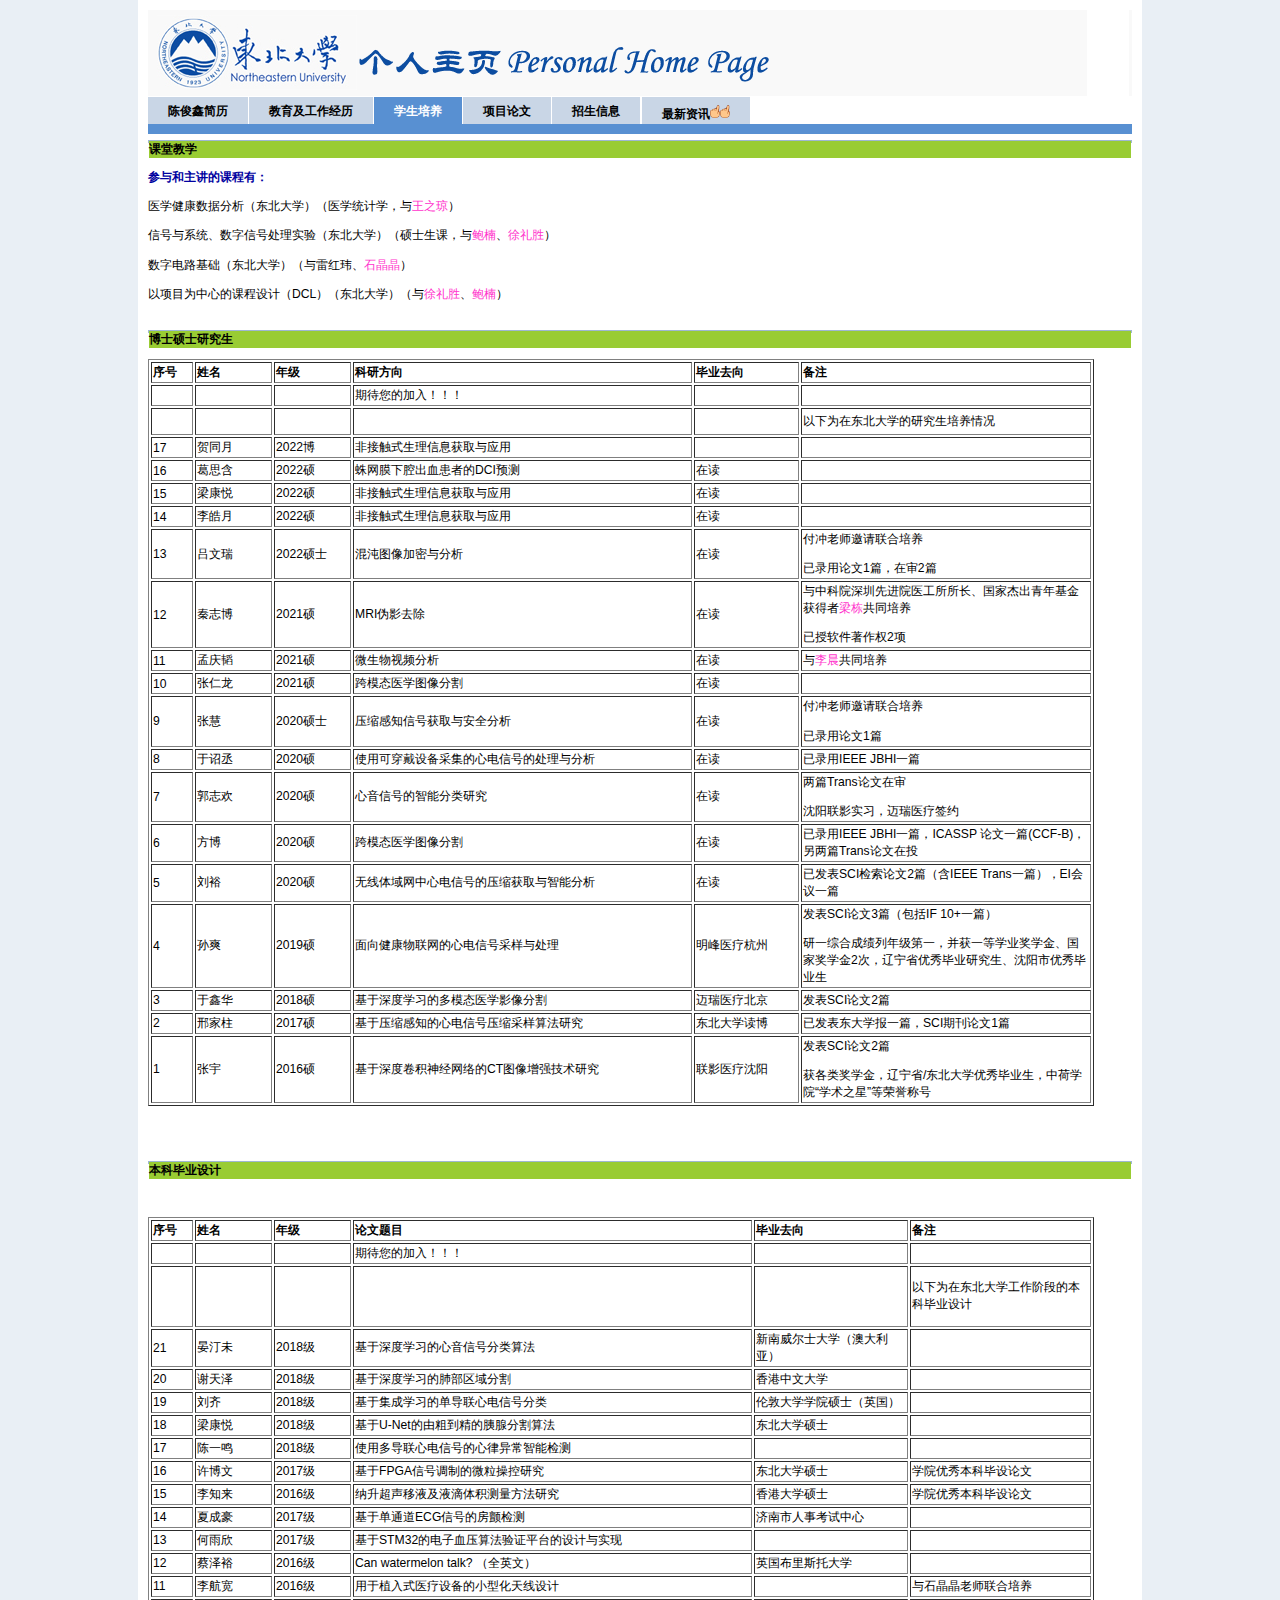
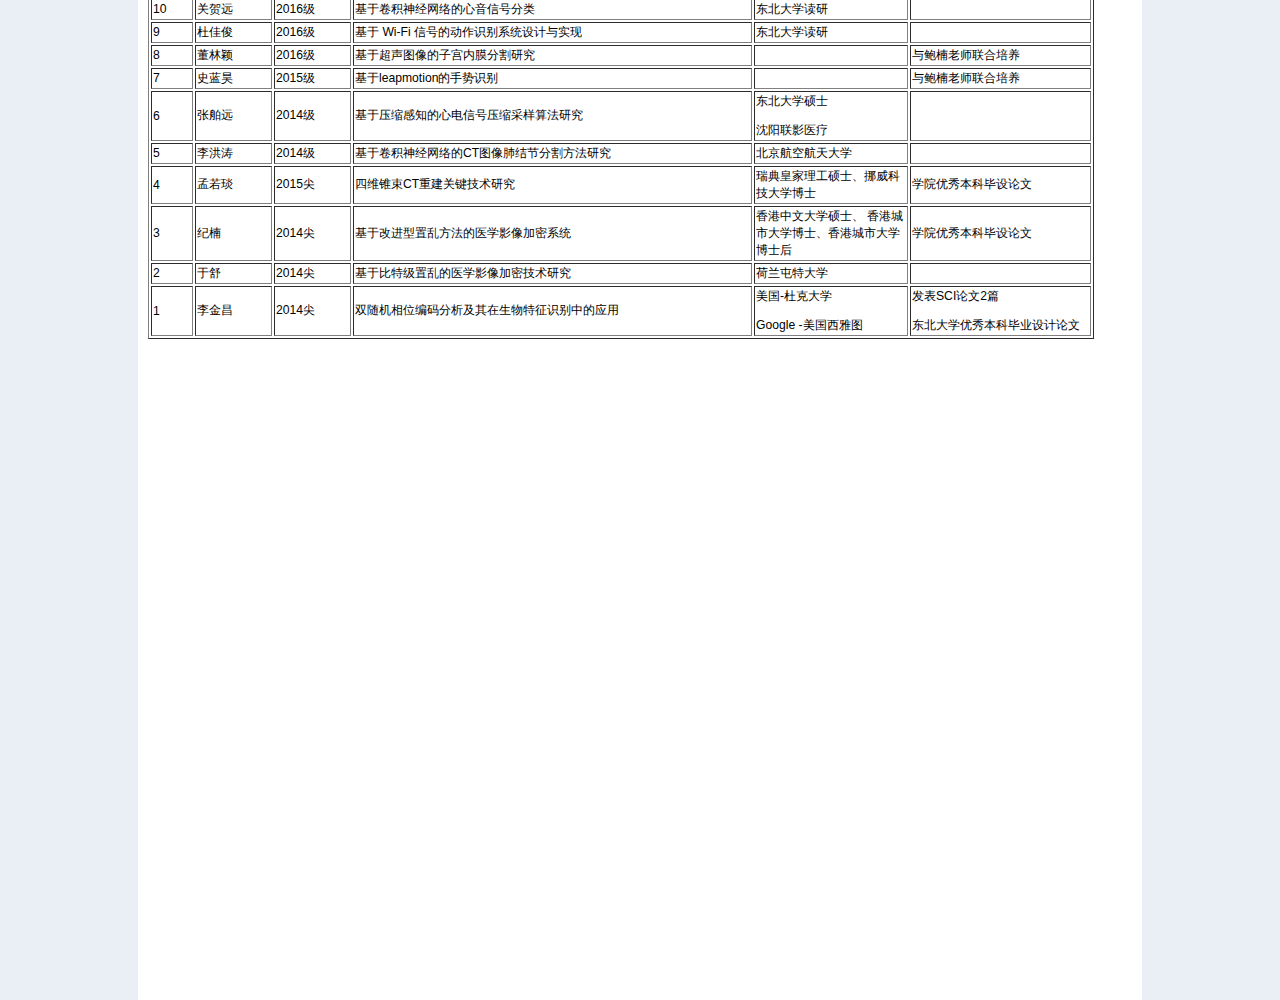
<file: teaching.html>
﻿<!DOCTYPE HTML PUBLIC "-//W3C//DTD HTML 4.0 Transitional//EN">
<HTML>
<HEAD>
<TITLE>陈俊鑫个人主页 - 教学</TITLE>
<META http-equiv="content-type" content="text/html; charset=UTF-8">
<LINK href="/neu.ico" rel="Shortcut Icon">
<LINK href="image/theme.css" type="text/css" rel="stylesheet">
<STYLE type=text/css>
#layout-inner-side-decoration {
	WIDTH: 1004px;
	height: 2600px;
}
#layout-box {
	WIDTH: 984px
}
.STYLE1 {
	color: #0000A0;
	font-weight: bold;
}
</STYLE>
<META content="MSHTML 6.00.6001.18226" name=GENERATOR>
</HEAD>
<BODY id=portal-body>
<DIV id=layout-outer-side-decoration>
<DIV id=layout-inner-side-decoration>
<DIV id=layout-box>
<TABLE id=layout-top-banner cellSpacing=0 cellPadding=0 width="100%" border=0>
  <TBODY>
  <TR>
    <TD vAlign=top width="100%"><IMG src="image/logo.png"></TD>
    <TD vAlign=bottom align=right width="100%" style="background-color:#f9f9f9;">&nbsp;</TD>
  </TR>
  </TBODY>
</TABLE>
<DIV id=layout-nav-container>
<DIV class=layout-tab>
  <DIV class=layout-tab-text><A href="index.html">陈俊鑫简历</DIV>
</DIV>
<DIV class=layout-tab>
  <DIV class=layout-tab-text><A href="education.html">教育及工作经历</A></DIV>
</DIV>
<DIV class=layout-tab id=layout-tab-selected>
  <DIV class=layout-tab-text><SPAN id=layout-tab-text-edit>学生培养</SPAN></DIV></DIV>
<DIV class=layout-tab>
  <DIV class=layout-tab-text><A href="research.html">项目论文</A></DIV>
</DIV>
<DIV class=layout-tab><DIV class=layout-tab-text><A href="enrollment.html">招生信息</A></DIV>
</DIV>
<DIV class=layout-tab></DIV>
<DIV class=layout-tab>
  <DIV class=layout-tab-text><A href="dynamics.html">最新资讯</A><img src="image/zuixinzixun.gif" width="10" height="15"><img src="image/zuixinzixun.gif" alt="" width="10" height="15"></DIV>
</DIV>
</DIV>
<DIV class=layout-nav-selected id=layout-nav-divider></DIV>
<TABLE cellSpacing=0 cellPadding=0 width="100%" border=0>
  <TBODY>
  <TR>
  
    <TD height="19" class=portlet-shadow-ml></TD>
    <TD width="100%" valign="top"><TABLE width="100%" border=0 cellPadding=0 cellSpacing=0>
      <TBODY>
        <TR>
          <TD width="100%"><DIV class=portlet-container>
            <DIV class=portlet-box>
              <DIV class=portlet-minimum-height>
                <DIV id=p_p_body_592>
                  <DIV class=slide-maximize-reference>
                    <DIV id=p_p_content_592_ style="MARGIN-TOP: 0px; MARGIN-BOTTOM: 0px">
                      <TABLE cellSpacing=0 cellPadding=0 width="100%" border=0>
                        <TBODY>
                          <TR>
                            <TD bgcolor="#99CC33"><strong>课堂教学</strong></TD>
                          </TR>
                        </TBODY>
                      </TABLE>
                    </DIV>
                  </DIV>
                </DIV>
              </DIV>
            </DIV>
          </DIV></TD>
        </TR>
        <TR>
          <TD><p class="STYLE1">&nbsp;</p>
            <p class="STYLE1">参与和主讲的课程有：</p>
            <p>医学健康数据分析（东北大学）（医学统计学，与<a href="http://faculty.neu.edu.cn/bmie/wangzq/">王之琼</a>）</p>
            <p>信号与系统、数字信号处理实验（东北大学）（硕士生课，与<a href="http://www.bmie.neu.edu.cn/2020/0214/c946a164689/pagem.htm" target="_blank">鲍楠</a>、<a href="http://faculty.neu.edu.cn/xulisheng/zh_CN/" target="_blank">徐礼胜</a>）</p>
            <p>数字电路基础（东北大学）（与雷红玮、<a href="http://www.bmie.neu.edu.cn/2020/0323/c930a166770/page.htm">石晶晶</a>）</p>
<p>以项目为中心的课程设计（DCL）（东北大学）（与<a href="http://faculty.neu.edu.cn/xulisheng/zh_CN/">徐礼胜</a>、<a href="http://www.bmie.neu.edu.cn/2020/0214/c946a164689/pagem.htm">鲍楠</a>）</p>
            <p>&nbsp;</p></TD>
        </TR>
        <TR>
          <TD><DIV class=portlet-container>
            <DIV class=portlet-box>
              <DIV class=portlet-minimum-height>
                <DIV id=p_p_body_>
                  <DIV class=slide-maximize-reference>
                    <DIV id=p_p_content_592_2 style="MARGIN-TOP: 0px; MARGIN-BOTTOM: 0px">
                      <TABLE cellSpacing=0 cellPadding=0 width="100%" border=0>
                        <TBODY>
                          <TR>
                            <TD bgcolor="#99CC33"><strong>博士硕士研究生</strong></TD>
                          </TR>
                        </TBODY>
                      </TABLE>
                    </DIV>
                  </DIV>
                </DIV>
              </DIV>
            </DIV>
          </DIV></TD>
        </TR>
        <TR>
          <TD><p>&nbsp;</p>
            <table width="946" border="1">
              <tr>
                <td width="38"><p><strong>序号</strong></p></td>
                <td width="73"><strong>姓名</strong></td>
                <td width="73"><strong>年级</strong></td>
                <td width="335"><strong>科研方向</strong></td>
                <td width="101"><strong>毕业去向</strong></td>
                <td width="286"><strong>备注</strong></td>
              </tr>
              <tr>
                <td>&nbsp;</td>
                <td>&nbsp;</td>
                <td>&nbsp;</td>
                <td>期待您的加入！！！</td>
                <td>&nbsp;</td>
                <td>&nbsp;</td>
              </tr>
              <tr>
                <td height="27">&nbsp;</td>
                <td>&nbsp;</td>
                <td>&nbsp;</td>
                <td>&nbsp;</td>
                <td>&nbsp;</td>
                <td>以下为在东北大学的研究生培养情况</td>
              </tr>
              <tr>
                <td>17</td>
                <td>贺同月</td>
                <td>2022博</td>
                <td>非接触式生理信息获取与应用</td>
                <td>&nbsp;</td>
                <td>&nbsp;</td>
              </tr>
              <tr>
                <td>16</td>
                <td>葛思含</td>
                <td>2022硕</td>
                <td>蛛网膜下腔出血患者的DCI预测</td>
                <td>在读</td>
                <td>&nbsp;</td>
              </tr>
              <tr>
                <td>15</td>
                <td>梁康悦</td>
                <td>2022硕</td>
                <td>非接触式生理信息获取与应用</td>
                <td>在读</td>
                <td>&nbsp;</td>
              </tr>
              <tr>
                <td>14</td>
                <td>李皓月</td>
                <td>2022硕</td>
                <td>非接触式生理信息获取与应用</td>
                <td>在读</td>
                <td>&nbsp;</td>
              </tr>
              <tr>
                <td>13</td>
                <td>吕文瑞</td>
                <td>2022硕士</td>
                <td>混沌图像加密与分析</td>
                <td>在读</td>
                <td><p>付冲老师邀请联合培养</p>
                  <p>已录用论文1篇，在审2篇</p></td>
              </tr>
              <tr>
                <td>12</td>
                <td>秦志博</td>
                <td>2021硕</td>
                <td>MRI伪影去除</td>
                <td>在读</td>
                <td><p>与中科院深圳先进院医工所所长、国家杰出青年基金获得者<a href="https://www.siat.ac.cn/jgsz2016/jgdh2016/kybm2016/ygs2016/kydw_112345/">梁栋</a>共同培养</p>
                  <p>已授软件著作权2项</p></td>
              </tr>
              <tr>
                <td>11</td>
                <td>孟庆韬</td>
                <td>2021硕</td>
                <td>微生物视频分析</td>
                <td>在读</td>
                <td>与<a href="http://faculty.neu.edu.cn/lichen/en/index.htm">李晨</a>共同培养</td>
              </tr>
              <tr>
                <td>10</td>
                <td>张仁龙</td>
                <td>2021硕</td>
                <td>跨模态医学图像分割</td>
                <td>在读</td>
                <td>&nbsp;</td>
              </tr>
              <tr>
                <td>9</td>
                <td>张慧</td>
                <td>2020硕士</td>
                <td>压缩感知信号获取与安全分析</td>
                <td>在读</td>
                <td><p>付冲老师邀请联合培养</p>
                  <p>已录用论文1篇</p></td>
              </tr>
              <tr>
                <td>8</td>
                <td>于诏丞</td>
                <td>2020硕</td>
                <td>使用可穿戴设备采集的心电信号的处理与分析</td>
                <td>在读</td>
                <td>已录用IEEE JBHI一篇</td>
              </tr>
              <tr>
                <td>7</td>
                <td>郭志欢</td>
                <td>2020硕</td>
                <td>心音信号的智能分类研究</td>
                <td>在读</td>
                <td><p>两篇Trans论文在审</p>
                  <p> 沈阳联影实习，迈瑞医疗签约</p></td>
              </tr>
              <tr>
                <td>6</td>
                <td>方博</td>
                <td>2020硕</td>
                <td>跨模态医学图像分割</td>
                <td>在读</td>
                <td>已录用IEEE JBHI一篇，ICASSP 论文一篇(CCF-B)，另两篇Trans论文在投</td>
              </tr>
              <tr>
                <td>5</td>
                <td>刘裕</td>
                <td>2020硕</td>
                <td>无线体域网中心电信号的压缩获取与智能分析</td>
                <td>在读</td>
                <td>已发表SCI检索论文2篇（含IEEE Trans一篇），EI会议一篇</td>
              </tr>
              <tr>
                <td>4</td>
                <td>孙爽</td>
                <td>2019硕</td>
                <td>面向健康物联网的心电信号采样与处理</td>
                <td>明峰医疗杭州</td>
                <td><p>发表SCI论文3篇（包括IF 10+一篇）</p>
                  <p>研一综合成绩列年级第一，并获一等学业奖学金、国家奖学金2次，辽宁省优秀毕业研究生、沈阳市优秀毕业生</p></td>
              </tr>
              <tr>
                <td>3</td>
                <td>于鑫华</td>
                <td>2018硕</td>
                <td>基于深度学习的多模态医学影像分割</td>
                <td><p>迈瑞医疗北京</p></td>
                <td>发表SCI论文2篇</td>
              </tr>
              <tr>
                <td>2</td>
                <td>邢家柱</td>
                <td>2017硕</td>
                <td>基于压缩感知的心电信号压缩采样算法研究</td>
                <td>东北大学读博</td>
                <td>已发表东大学报一篇，SCI期刊论文1篇</td>
              </tr>
              <tr>
                <td>1</td>
                <td>张宇</td>
                <td>2016硕</td>
                <td>基于深度卷积神经网络的CT图像增强技术研究</td>
                <td>联影医疗沈阳</td>
                <td><p>发表SCI论文2篇</p>
                  <p>获各类奖学金，辽宁省/东北大学优秀毕业生，中荷学院“学术之星”等荣誉称号</p></td>
              </tr>
            </table>
            <p>&nbsp;</p></TD>
        </TR>
      </TBODY>
    </TABLE>      <TABLE width="100%" border=0 cellPadding=0 cellSpacing=0>
      <TBODY>
        <TR>
          <TD width="100%">&nbsp;</TD>
        </TR>
        <TR>
          <TD><p class="STYLE1">&nbsp;</p></TD>
        </TR>
        <TR>
          <TD><DIV class=portlet-container>
            <DIV class=portlet-box>
              <DIV class=portlet-minimum-height>
                <DIV id=p_p_body_3>
                  <DIV class=slide-maximize-reference>
                    <DIV id=p_p_content_592_4 style="MARGIN-TOP: 0px; MARGIN-BOTTOM: 0px">
                      <TABLE cellSpacing=0 cellPadding=0 width="100%" border=0>
                        <TBODY>
                          <TR>
                            <TD bgcolor="#99CC33"><strong>本科毕业设计</strong></TD>
                          </TR>
                        </TBODY>
                      </TABLE>
                    </DIV>
                  </DIV>
                </DIV>
              </DIV>
            </DIV>
          </DIV></TD>
        </TR>
        <TR>
          <TD><p>&nbsp;</p>
            <p>&nbsp;</p>
            <table width="946" border="1">
            <tr>
              <td width="38"><p><strong>序号</strong></p></td>
              <td width="73"><strong>姓名</strong></td>
              <td width="73"><strong>年级</strong></td>
              <td width="395"><strong>论文题目</strong></td>
              <td width="150"><strong>毕业去向</strong></td>
              <td width="177"><strong>备注</strong></td>
            </tr>
            <tr>
              <td>&nbsp;</td>
              <td>&nbsp;</td>
              <td>&nbsp;</td>
              <td>期待您的加入！！！</td>
              <td>&nbsp;</td>
              <td>&nbsp;</td>
            </tr>
            <tr>
              <td height="61">&nbsp;</td>
              <td>&nbsp;</td>
              <td>&nbsp;</td>
              <td>&nbsp;</td>
              <td>&nbsp;</td>
              <td><p>以下为在东北大学工作阶段的本科毕业设计</p></td>
            </tr>
            <tr>
              <td>21</td>
              <td>晏汀未</td>
              <td>2018级</td>
              <td><p>基于深度学习的心音信号分类算法 </p></td>
              <td>新南威尔士大学（澳大利亚）</td>
              <td>&nbsp;</td>
            </tr>
            <tr>
              <td>20</td>
              <td>谢天泽</td>
              <td>2018级</td>
              <td>基于深度学习的肺部区域分割</td>
              <td>香港中文大学</td>
              <td>&nbsp;</td>
            </tr>
            <tr>
              <td>19</td>
              <td>刘齐</td>
              <td>2018级</td>
              <td>基于集成学习的单导联心电信号分类</td>
              <td>伦敦大学学院硕士（英国）</td>
              <td>&nbsp;</td>
            </tr>
            <tr>
              <td>18</td>
              <td>梁康悦</td>
              <td>2018级</td>
              <td>基于U-Net的由粗到精的胰腺分割算法</td>
              <td>东北大学硕士</td>
              <td>&nbsp;</td>
            </tr>
            <tr>
              <td>17</td>
              <td>陈一鸣</td>
              <td>2018级</td>
              <td>使用多导联心电信号的心律异常智能检测</td>
              <td>&nbsp;</td>
              <td>&nbsp;</td>
            </tr>
            <tr>
              <td>16</td>
              <td>许博文</td>
              <td>2017级</td>
              <td>基于FPGA信号调制的微粒操控研究</td>
              <td>东北大学硕士</td>
              <td>学院优秀本科毕设论文</td>
            </tr>
            <tr>
              <td>15</td>
              <td>李知来</td>
              <td>2016级</td>
              <td>纳升超声移液及液滴体积测量方法研究</td>
              <td>香港大学硕士</td>
              <td>学院优秀本科毕设论文</td>
            </tr>
            <tr>
              <td>14</td>
              <td>夏成豪</td>
              <td>2017级</td>
              <td>基于单通道ECG信号的房颤检测</td>
              <td>济南市人事考试中心</td>
              <td>&nbsp;</td>
            </tr>
            <tr>
              <td>13</td>
              <td>何雨欣</td>
              <td>2017级</td>
              <td>基于STM32的电子血压算法验证平台的设计与实现</td>
              <td>&nbsp;</td>
              <td>&nbsp;</td>
            </tr>
            <tr>
              <td>12</td>
              <td>蔡泽裕</td>
              <td>2016级</td>
              <td>Can watermelon talk? （全英文）</td>
              <td>英国布里斯托大学</td>
              <td>&nbsp;</td>
            </tr>
            <tr>
              <td>11</td>
              <td>李航宽</td>
              <td>2016级</td>
              <td>用于植入式医疗设备的小型化天线设计</td>
              <td>&nbsp;</td>
              <td>与石晶晶老师联合培养</td>
            </tr>
            <tr>
              <td>10</td>
              <td>关贺远</td>
              <td>2016级</td>
              <td>基于卷积神经网络的心音信号分类</td>
              <td>东北大学读研</td>
              <td>&nbsp;</td>
            </tr>
            <tr>
              <td>9</td>
              <td>杜佳俊</td>
              <td>2016级</td>
              <td> 基于 Wi-Fi 信号的动作识别系统设计与实现</td>
              <td>东北大学读研</td>
              <td>&nbsp;</td>
            </tr>
            <tr>
              <td>8</td>
              <td>董林颖</td>
              <td>2016级</td>
              <td>基于超声图像的子宫内膜分割研究</td>
              <td>&nbsp;</td>
              <td>与鲍楠老师联合培养</td>
            </tr>
            <tr>
              <td>7</td>
              <td>史蓝昊</td>
              <td>2015级</td>
              <td>基于leapmotion的手势识别</td>
              <td>&nbsp;</td>
              <td>与鲍楠老师联合培养</td>
            </tr>
            <tr>
              <td width="38"><p>6</p></td>
              <td><div align="left">张舶远</div></td>
              <td><div align="left">2014级</div></td>
              <td><p align="left">基于压缩感知的心电信号压缩采样算法研究</p></td>
              <td><div align="left">
                <p>东北大学硕士</p>
                <p>沈阳联影医疗</p>
              </div></td>
              <td>&nbsp;</td>
            </tr>
            <tr>
              <td width="38"><p>5</p></td>
              <td><div align="left">李洪涛</div></td>
              <td><div align="left">2014级</div></td>
              <td><div align="left">基于卷积神经网络的CT图像肺结节分割方法研究</div></td>
              <td><div align="left">北京航空航天大学</div></td>
              <td>&nbsp;</td>
            </tr>
            <tr>
              <td width="38"><p>4</p></td>
              <td><div align="left">孟若琰</div></td>
              <td><div align="left">2015尖</div></td>
              <td><div align="left">四维锥束CT重建关键技术研究</div></td>
              <td><div align="left">瑞典皇家理工硕士、挪威科技大学博士</div></td>
              <td>学院优秀本科毕设论文</td>
            </tr>
            <tr>
              <td width="38"><p>3</p></td>
              <td><div align="left">纪楠</div></td>
              <td><div align="left">2014尖</div></td>
              <td><div align="left">基于改进型置乱方法的医学影像加密系统</div></td>
              <td><div align="left"> 
                <p>香港中文大学硕士、 香港城市大学博士、香港城市大学博士后</p>
</div></td>
              <td>学院优秀本科毕设论文</td>
            </tr>
            <tr>
              <td width="38"><p>2</p></td>
              <td><div align="left">于舒</div></td>
              <td><div align="left">2014尖</div></td>
              <td><div align="left">基于比特级置乱的医学影像加密技术研究</div></td>
              <td><div align="left">荷兰屯特大学</div></td>
              <td>&nbsp;</td>
            </tr>
            <tr>
              <td width="38"><p>1</p></td>
              <td><div align="left">李金昌</div></td>
              <td><div align="left">2014尖</div></td>
              <td><div align="left">双随机相位编码分析及其在生物特征识别中的应用</div></td>
              <td><div align="left">
                <p>美国-杜克大学</p>
                <p>Google -美国西雅图</p>
              </div></td>
              <td><p>发表SCI论文2篇</p>
                <p>东北大学优秀本科毕业设计论文</p></td>
            </tr>
          </table></TD>
        </TR>
      </TBODY>
    </TABLE>
    <p class="STYLE1"></p>    
    <p class="STYLE1">&nbsp;</p></TD>
      
  <TD class=portlet-shadow-mr></TD>
  </TR>
  <TR>
    <TD colSpan=3>&nbsp;</TD>
  </TR>
  </TBODY>
</TABLE>

<DIV class=portlet-spacer></DIV></DIV></DIV></DIV></DIV></DIV>
<DIV id=layout-bottom-container></DIV>
<DIV align=center><FONT color=#808080></DIV>
</BODY>
</HTML>

</DIV>
</DIV></DIV></DIV></DIV>
<DIV id=layout-bottom-container></DIV>
<DIV align=center></DIV>
</BODY>
</HTML>
</file>
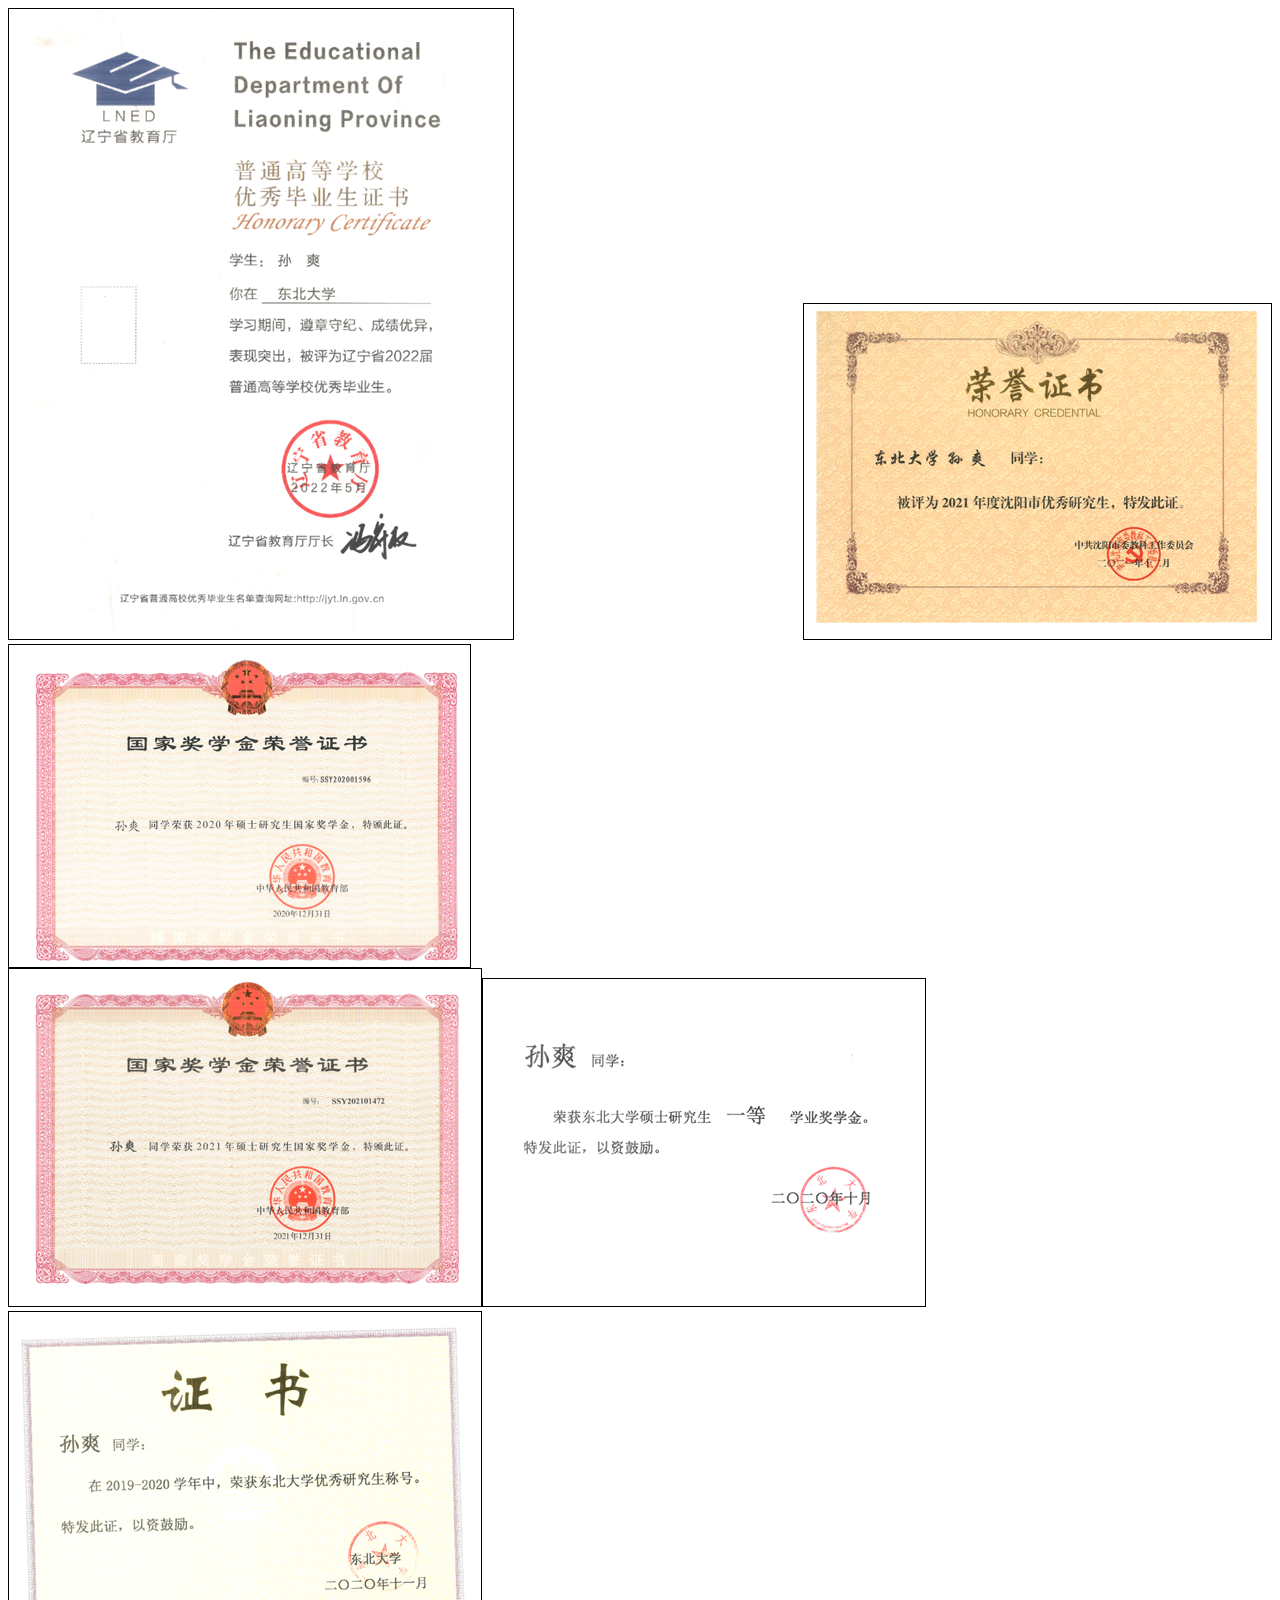
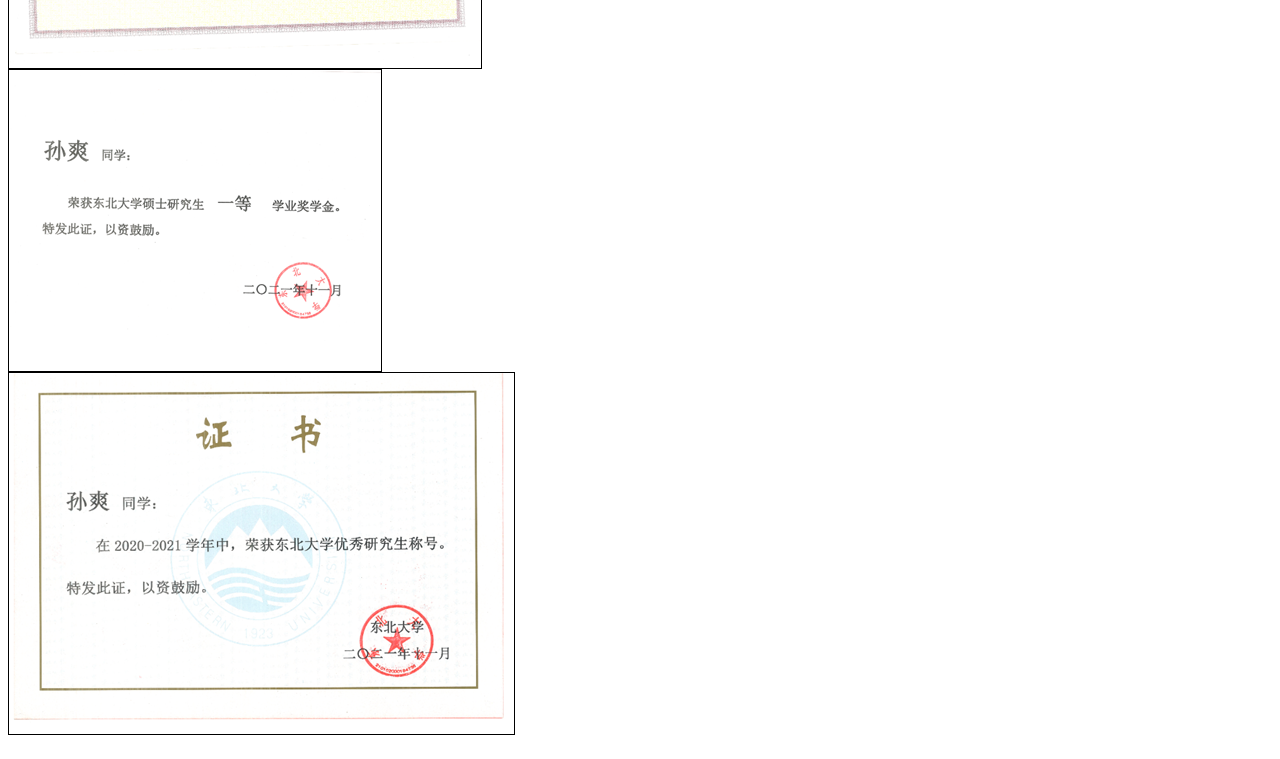
<file: singepage/honorSUNSHUANG.htm>
<html xmlns:v="urn:schemas-microsoft-com:vml"
xmlns:o="urn:schemas-microsoft-com:office:office"
xmlns:w="urn:schemas-microsoft-com:office:word"
xmlns:m="http://schemas.microsoft.com/office/2004/12/omml"
xmlns="http://www.w3.org/TR/REC-html40">

<head>
<meta http-equiv=Content-Type content="text/html; charset=gb2312">
<meta name=ProgId content=Word.Document>
<meta name=Generator content="Microsoft Word 15">
<meta name=Originator content="Microsoft Word 15">
<link rel=File-List href="honorSUNSHUANG.files/filelist.xml">
<link rel=Edit-Time-Data href="honorSUNSHUANG.files/editdata.mso">
<!--[if !mso]>
<style>
v\:* {behavior:url(#default#VML);}
o\:* {behavior:url(#default#VML);}
w\:* {behavior:url(#default#VML);}
.shape {behavior:url(#default#VML);}
</style>
<![endif]--><!--[if gte mso 9]><xml>
 <o:DocumentProperties>
  <o:Author>CHENJX</o:Author>
  <o:Template>Normal</o:Template>
  <o:LastAuthor>CHENJX</o:LastAuthor>
  <o:Revision>2</o:Revision>
  <o:TotalTime>18</o:TotalTime>
  <o:Created>2022-07-18T12:05:00Z</o:Created>
  <o:LastSaved>2022-07-18T12:05:00Z</o:LastSaved>
  <o:Pages>1</o:Pages>
  <o:Words>2</o:Words>
  <o:Characters>16</o:Characters>
  <o:Lines>1</o:Lines>
  <o:Paragraphs>1</o:Paragraphs>
  <o:CharactersWithSpaces>17</o:CharactersWithSpaces>
  <o:Version>15.00</o:Version>
 </o:DocumentProperties>
 <o:OfficeDocumentSettings>
  <o:AllowPNG/>
 </o:OfficeDocumentSettings>
</xml><![endif]-->
<link rel=dataStoreItem href="honorSUNSHUANG.files/item0022.xml"
target="honorSUNSHUANG.files/props023.xml">
<link rel=themeData href="honorSUNSHUANG.files/themedata.thmx">
<link rel=colorSchemeMapping href="honorSUNSHUANG.files/colorschememapping.xml">
<!--[if gte mso 9]><xml>
 <w:WordDocument>
  <w:Zoom>132</w:Zoom>
  <w:SpellingState>Clean</w:SpellingState>
  <w:GrammarState>Clean</w:GrammarState>
  <w:TrackMoves>false</w:TrackMoves>
  <w:TrackFormatting/>
  <w:PunctuationKerning/>
  <w:DrawingGridHorizontalSpacing>5.25 ��</w:DrawingGridHorizontalSpacing>
  <w:DrawingGridVerticalSpacing>7.8 ��</w:DrawingGridVerticalSpacing>
  <w:DisplayHorizontalDrawingGridEvery>0</w:DisplayHorizontalDrawingGridEvery>
  <w:DisplayVerticalDrawingGridEvery>2</w:DisplayVerticalDrawingGridEvery>
  <w:ValidateAgainstSchemas/>
  <w:SaveIfXMLInvalid>false</w:SaveIfXMLInvalid>
  <w:IgnoreMixedContent>false</w:IgnoreMixedContent>
  <w:AlwaysShowPlaceholderText>false</w:AlwaysShowPlaceholderText>
  <w:DoNotPromoteQF/>
  <w:LidThemeOther>EN-US</w:LidThemeOther>
  <w:LidThemeAsian>ZH-CN</w:LidThemeAsian>
  <w:LidThemeComplexScript>X-NONE</w:LidThemeComplexScript>
  <w:Compatibility>
   <w:SpaceForUL/>
   <w:BalanceSingleByteDoubleByteWidth/>
   <w:DoNotLeaveBackslashAlone/>
   <w:ULTrailSpace/>
   <w:DoNotExpandShiftReturn/>
   <w:AdjustLineHeightInTable/>
   <w:BreakWrappedTables/>
   <w:SnapToGridInCell/>
   <w:WrapTextWithPunct/>
   <w:UseAsianBreakRules/>
   <w:DontGrowAutofit/>
   <w:SplitPgBreakAndParaMark/>
   <w:EnableOpenTypeKerning/>
   <w:DontFlipMirrorIndents/>
   <w:OverrideTableStyleHps/>
   <w:UseFELayout/>
  </w:Compatibility>
  <m:mathPr>
   <m:mathFont m:val="Cambria Math"/>
   <m:brkBin m:val="before"/>
   <m:brkBinSub m:val="&#45;-"/>
   <m:smallFrac m:val="off"/>
   <m:dispDef/>
   <m:lMargin m:val="0"/>
   <m:rMargin m:val="0"/>
   <m:defJc m:val="centerGroup"/>
   <m:wrapIndent m:val="1440"/>
   <m:intLim m:val="subSup"/>
   <m:naryLim m:val="undOvr"/>
  </m:mathPr></w:WordDocument>
</xml><![endif]--><!--[if gte mso 9]><xml>
 <w:LatentStyles DefLockedState="false" DefUnhideWhenUsed="false"
  DefSemiHidden="false" DefQFormat="false" DefPriority="99"
  LatentStyleCount="371">
  <w:LsdException Locked="false" Priority="0" QFormat="true" Name="Normal"/>
  <w:LsdException Locked="false" Priority="9" QFormat="true" Name="heading 1"/>
  <w:LsdException Locked="false" Priority="9" SemiHidden="true"
   UnhideWhenUsed="true" QFormat="true" Name="heading 2"/>
  <w:LsdException Locked="false" Priority="9" SemiHidden="true"
   UnhideWhenUsed="true" QFormat="true" Name="heading 3"/>
  <w:LsdException Locked="false" Priority="9" SemiHidden="true"
   UnhideWhenUsed="true" QFormat="true" Name="heading 4"/>
  <w:LsdException Locked="false" Priority="9" SemiHidden="true"
   UnhideWhenUsed="true" QFormat="true" Name="heading 5"/>
  <w:LsdException Locked="false" Priority="9" SemiHidden="true"
   UnhideWhenUsed="true" QFormat="true" Name="heading 6"/>
  <w:LsdException Locked="false" Priority="9" SemiHidden="true"
   UnhideWhenUsed="true" QFormat="true" Name="heading 7"/>
  <w:LsdException Locked="false" Priority="9" SemiHidden="true"
   UnhideWhenUsed="true" QFormat="true" Name="heading 8"/>
  <w:LsdException Locked="false" Priority="9" SemiHidden="true"
   UnhideWhenUsed="true" QFormat="true" Name="heading 9"/>
  <w:LsdException Locked="false" SemiHidden="true" UnhideWhenUsed="true"
   Name="index 1"/>
  <w:LsdException Locked="false" SemiHidden="true" UnhideWhenUsed="true"
   Name="index 2"/>
  <w:LsdException Locked="false" SemiHidden="true" UnhideWhenUsed="true"
   Name="index 3"/>
  <w:LsdException Locked="false" SemiHidden="true" UnhideWhenUsed="true"
   Name="index 4"/>
  <w:LsdException Locked="false" SemiHidden="true" UnhideWhenUsed="true"
   Name="index 5"/>
  <w:LsdException Locked="false" SemiHidden="true" UnhideWhenUsed="true"
   Name="index 6"/>
  <w:LsdException Locked="false" SemiHidden="true" UnhideWhenUsed="true"
   Name="index 7"/>
  <w:LsdException Locked="false" SemiHidden="true" UnhideWhenUsed="true"
   Name="index 8"/>
  <w:LsdException Locked="false" SemiHidden="true" UnhideWhenUsed="true"
   Name="index 9"/>
  <w:LsdException Locked="false" Priority="39" SemiHidden="true"
   UnhideWhenUsed="true" Name="toc 1"/>
  <w:LsdException Locked="false" Priority="39" SemiHidden="true"
   UnhideWhenUsed="true" Name="toc 2"/>
  <w:LsdException Locked="false" Priority="39" SemiHidden="true"
   UnhideWhenUsed="true" Name="toc 3"/>
  <w:LsdException Locked="false" Priority="39" SemiHidden="true"
   UnhideWhenUsed="true" Name="toc 4"/>
  <w:LsdException Locked="false" Priority="39" SemiHidden="true"
   UnhideWhenUsed="true" Name="toc 5"/>
  <w:LsdException Locked="false" Priority="39" SemiHidden="true"
   UnhideWhenUsed="true" Name="toc 6"/>
  <w:LsdException Locked="false" Priority="39" SemiHidden="true"
   UnhideWhenUsed="true" Name="toc 7"/>
  <w:LsdException Locked="false" Priority="39" SemiHidden="true"
   UnhideWhenUsed="true" Name="toc 8"/>
  <w:LsdException Locked="false" Priority="39" SemiHidden="true"
   UnhideWhenUsed="true" Name="toc 9"/>
  <w:LsdException Locked="false" SemiHidden="true" UnhideWhenUsed="true"
   Name="Normal Indent"/>
  <w:LsdException Locked="false" SemiHidden="true" UnhideWhenUsed="true"
   Name="footnote text"/>
  <w:LsdException Locked="false" SemiHidden="true" UnhideWhenUsed="true"
   Name="annotation text"/>
  <w:LsdException Locked="false" SemiHidden="true" UnhideWhenUsed="true"
   Name="header"/>
  <w:LsdException Locked="false" SemiHidden="true" UnhideWhenUsed="true"
   Name="footer"/>
  <w:LsdException Locked="false" SemiHidden="true" UnhideWhenUsed="true"
   Name="index heading"/>
  <w:LsdException Locked="false" Priority="35" SemiHidden="true"
   UnhideWhenUsed="true" QFormat="true" Name="caption"/>
  <w:LsdException Locked="false" SemiHidden="true" UnhideWhenUsed="true"
   Name="table of figures"/>
  <w:LsdException Locked="false" SemiHidden="true" UnhideWhenUsed="true"
   Name="envelope address"/>
  <w:LsdException Locked="false" SemiHidden="true" UnhideWhenUsed="true"
   Name="envelope return"/>
  <w:LsdException Locked="false" SemiHidden="true" UnhideWhenUsed="true"
   Name="footnote reference"/>
  <w:LsdException Locked="false" SemiHidden="true" UnhideWhenUsed="true"
   Name="annotation reference"/>
  <w:LsdException Locked="false" SemiHidden="true" UnhideWhenUsed="true"
   Name="line number"/>
  <w:LsdException Locked="false" SemiHidden="true" UnhideWhenUsed="true"
   Name="page number"/>
  <w:LsdException Locked="false" SemiHidden="true" UnhideWhenUsed="true"
   Name="endnote reference"/>
  <w:LsdException Locked="false" SemiHidden="true" UnhideWhenUsed="true"
   Name="endnote text"/>
  <w:LsdException Locked="false" SemiHidden="true" UnhideWhenUsed="true"
   Name="table of authorities"/>
  <w:LsdException Locked="false" SemiHidden="true" UnhideWhenUsed="true"
   Name="macro"/>
  <w:LsdException Locked="false" SemiHidden="true" UnhideWhenUsed="true"
   Name="toa heading"/>
  <w:LsdException Locked="false" SemiHidden="true" UnhideWhenUsed="true"
   Name="List"/>
  <w:LsdException Locked="false" SemiHidden="true" UnhideWhenUsed="true"
   Name="List Bullet"/>
  <w:LsdException Locked="false" SemiHidden="true" UnhideWhenUsed="true"
   Name="List Number"/>
  <w:LsdException Locked="false" SemiHidden="true" UnhideWhenUsed="true"
   Name="List 2"/>
  <w:LsdException Locked="false" SemiHidden="true" UnhideWhenUsed="true"
   Name="List 3"/>
  <w:LsdException Locked="false" SemiHidden="true" UnhideWhenUsed="true"
   Name="List 4"/>
  <w:LsdException Locked="false" SemiHidden="true" UnhideWhenUsed="true"
   Name="List 5"/>
  <w:LsdException Locked="false" SemiHidden="true" UnhideWhenUsed="true"
   Name="List Bullet 2"/>
  <w:LsdException Locked="false" SemiHidden="true" UnhideWhenUsed="true"
   Name="List Bullet 3"/>
  <w:LsdException Locked="false" SemiHidden="true" UnhideWhenUsed="true"
   Name="List Bullet 4"/>
  <w:LsdException Locked="false" SemiHidden="true" UnhideWhenUsed="true"
   Name="List Bullet 5"/>
  <w:LsdException Locked="false" SemiHidden="true" UnhideWhenUsed="true"
   Name="List Number 2"/>
  <w:LsdException Locked="false" SemiHidden="true" UnhideWhenUsed="true"
   Name="List Number 3"/>
  <w:LsdException Locked="false" SemiHidden="true" UnhideWhenUsed="true"
   Name="List Number 4"/>
  <w:LsdException Locked="false" SemiHidden="true" UnhideWhenUsed="true"
   Name="List Number 5"/>
  <w:LsdException Locked="false" Priority="10" QFormat="true" Name="Title"/>
  <w:LsdException Locked="false" SemiHidden="true" UnhideWhenUsed="true"
   Name="Closing"/>
  <w:LsdException Locked="false" SemiHidden="true" UnhideWhenUsed="true"
   Name="Signature"/>
  <w:LsdException Locked="false" Priority="1" SemiHidden="true"
   UnhideWhenUsed="true" Name="Default Paragraph Font"/>
  <w:LsdException Locked="false" SemiHidden="true" UnhideWhenUsed="true"
   Name="Body Text"/>
  <w:LsdException Locked="false" SemiHidden="true" UnhideWhenUsed="true"
   Name="Body Text Indent"/>
  <w:LsdException Locked="false" SemiHidden="true" UnhideWhenUsed="true"
   Name="List Continue"/>
  <w:LsdException Locked="false" SemiHidden="true" UnhideWhenUsed="true"
   Name="List Continue 2"/>
  <w:LsdException Locked="false" SemiHidden="true" UnhideWhenUsed="true"
   Name="List Continue 3"/>
  <w:LsdException Locked="false" SemiHidden="true" UnhideWhenUsed="true"
   Name="List Continue 4"/>
  <w:LsdException Locked="false" SemiHidden="true" UnhideWhenUsed="true"
   Name="List Continue 5"/>
  <w:LsdException Locked="false" SemiHidden="true" UnhideWhenUsed="true"
   Name="Message Header"/>
  <w:LsdException Locked="false" Priority="11" QFormat="true" Name="Subtitle"/>
  <w:LsdException Locked="false" SemiHidden="true" UnhideWhenUsed="true"
   Name="Salutation"/>
  <w:LsdException Locked="false" SemiHidden="true" UnhideWhenUsed="true"
   Name="Date"/>
  <w:LsdException Locked="false" SemiHidden="true" UnhideWhenUsed="true"
   Name="Body Text First Indent"/>
  <w:LsdException Locked="false" SemiHidden="true" UnhideWhenUsed="true"
   Name="Body Text First Indent 2"/>
  <w:LsdException Locked="false" SemiHidden="true" UnhideWhenUsed="true"
   Name="Note Heading"/>
  <w:LsdException Locked="false" SemiHidden="true" UnhideWhenUsed="true"
   Name="Body Text 2"/>
  <w:LsdException Locked="false" SemiHidden="true" UnhideWhenUsed="true"
   Name="Body Text 3"/>
  <w:LsdException Locked="false" SemiHidden="true" UnhideWhenUsed="true"
   Name="Body Text Indent 2"/>
  <w:LsdException Locked="false" SemiHidden="true" UnhideWhenUsed="true"
   Name="Body Text Indent 3"/>
  <w:LsdException Locked="false" SemiHidden="true" UnhideWhenUsed="true"
   Name="Block Text"/>
  <w:LsdException Locked="false" SemiHidden="true" UnhideWhenUsed="true"
   Name="Hyperlink"/>
  <w:LsdException Locked="false" SemiHidden="true" UnhideWhenUsed="true"
   Name="FollowedHyperlink"/>
  <w:LsdException Locked="false" Priority="22" QFormat="true" Name="Strong"/>
  <w:LsdException Locked="false" Priority="20" QFormat="true" Name="Emphasis"/>
  <w:LsdException Locked="false" SemiHidden="true" UnhideWhenUsed="true"
   Name="Document Map"/>
  <w:LsdException Locked="false" SemiHidden="true" UnhideWhenUsed="true"
   Name="Plain Text"/>
  <w:LsdException Locked="false" SemiHidden="true" UnhideWhenUsed="true"
   Name="E-mail Signature"/>
  <w:LsdException Locked="false" SemiHidden="true" UnhideWhenUsed="true"
   Name="HTML Top of Form"/>
  <w:LsdException Locked="false" SemiHidden="true" UnhideWhenUsed="true"
   Name="HTML Bottom of Form"/>
  <w:LsdException Locked="false" SemiHidden="true" UnhideWhenUsed="true"
   Name="Normal (Web)"/>
  <w:LsdException Locked="false" SemiHidden="true" UnhideWhenUsed="true"
   Name="HTML Acronym"/>
  <w:LsdException Locked="false" SemiHidden="true" UnhideWhenUsed="true"
   Name="HTML Address"/>
  <w:LsdException Locked="false" SemiHidden="true" UnhideWhenUsed="true"
   Name="HTML Cite"/>
  <w:LsdException Locked="false" SemiHidden="true" UnhideWhenUsed="true"
   Name="HTML Code"/>
  <w:LsdException Locked="false" SemiHidden="true" UnhideWhenUsed="true"
   Name="HTML Definition"/>
  <w:LsdException Locked="false" SemiHidden="true" UnhideWhenUsed="true"
   Name="HTML Keyboard"/>
  <w:LsdException Locked="false" SemiHidden="true" UnhideWhenUsed="true"
   Name="HTML Preformatted"/>
  <w:LsdException Locked="false" SemiHidden="true" UnhideWhenUsed="true"
   Name="HTML Sample"/>
  <w:LsdException Locked="false" SemiHidden="true" UnhideWhenUsed="true"
   Name="HTML Typewriter"/>
  <w:LsdException Locked="false" SemiHidden="true" UnhideWhenUsed="true"
   Name="HTML Variable"/>
  <w:LsdException Locked="false" SemiHidden="true" UnhideWhenUsed="true"
   Name="Normal Table"/>
  <w:LsdException Locked="false" SemiHidden="true" UnhideWhenUsed="true"
   Name="annotation subject"/>
  <w:LsdException Locked="false" SemiHidden="true" UnhideWhenUsed="true"
   Name="No List"/>
  <w:LsdException Locked="false" SemiHidden="true" UnhideWhenUsed="true"
   Name="Outline List 1"/>
  <w:LsdException Locked="false" SemiHidden="true" UnhideWhenUsed="true"
   Name="Outline List 2"/>
  <w:LsdException Locked="false" SemiHidden="true" UnhideWhenUsed="true"
   Name="Outline List 3"/>
  <w:LsdException Locked="false" SemiHidden="true" UnhideWhenUsed="true"
   Name="Table Simple 1"/>
  <w:LsdException Locked="false" SemiHidden="true" UnhideWhenUsed="true"
   Name="Table Simple 2"/>
  <w:LsdException Locked="false" SemiHidden="true" UnhideWhenUsed="true"
   Name="Table Simple 3"/>
  <w:LsdException Locked="false" SemiHidden="true" UnhideWhenUsed="true"
   Name="Table Classic 1"/>
  <w:LsdException Locked="false" SemiHidden="true" UnhideWhenUsed="true"
   Name="Table Classic 2"/>
  <w:LsdException Locked="false" SemiHidden="true" UnhideWhenUsed="true"
   Name="Table Classic 3"/>
  <w:LsdException Locked="false" SemiHidden="true" UnhideWhenUsed="true"
   Name="Table Classic 4"/>
  <w:LsdException Locked="false" SemiHidden="true" UnhideWhenUsed="true"
   Name="Table Colorful 1"/>
  <w:LsdException Locked="false" SemiHidden="true" UnhideWhenUsed="true"
   Name="Table Colorful 2"/>
  <w:LsdException Locked="false" SemiHidden="true" UnhideWhenUsed="true"
   Name="Table Colorful 3"/>
  <w:LsdException Locked="false" SemiHidden="true" UnhideWhenUsed="true"
   Name="Table Columns 1"/>
  <w:LsdException Locked="false" SemiHidden="true" UnhideWhenUsed="true"
   Name="Table Columns 2"/>
  <w:LsdException Locked="false" SemiHidden="true" UnhideWhenUsed="true"
   Name="Table Columns 3"/>
  <w:LsdException Locked="false" SemiHidden="true" UnhideWhenUsed="true"
   Name="Table Columns 4"/>
  <w:LsdException Locked="false" SemiHidden="true" UnhideWhenUsed="true"
   Name="Table Columns 5"/>
  <w:LsdException Locked="false" SemiHidden="true" UnhideWhenUsed="true"
   Name="Table Grid 1"/>
  <w:LsdException Locked="false" SemiHidden="true" UnhideWhenUsed="true"
   Name="Table Grid 2"/>
  <w:LsdException Locked="false" SemiHidden="true" UnhideWhenUsed="true"
   Name="Table Grid 3"/>
  <w:LsdException Locked="false" SemiHidden="true" UnhideWhenUsed="true"
   Name="Table Grid 4"/>
  <w:LsdException Locked="false" SemiHidden="true" UnhideWhenUsed="true"
   Name="Table Grid 5"/>
  <w:LsdException Locked="false" SemiHidden="true" UnhideWhenUsed="true"
   Name="Table Grid 6"/>
  <w:LsdException Locked="false" SemiHidden="true" UnhideWhenUsed="true"
   Name="Table Grid 7"/>
  <w:LsdException Locked="false" SemiHidden="true" UnhideWhenUsed="true"
   Name="Table Grid 8"/>
  <w:LsdException Locked="false" SemiHidden="true" UnhideWhenUsed="true"
   Name="Table List 1"/>
  <w:LsdException Locked="false" SemiHidden="true" UnhideWhenUsed="true"
   Name="Table List 2"/>
  <w:LsdException Locked="false" SemiHidden="true" UnhideWhenUsed="true"
   Name="Table List 3"/>
  <w:LsdException Locked="false" SemiHidden="true" UnhideWhenUsed="true"
   Name="Table List 4"/>
  <w:LsdException Locked="false" SemiHidden="true" UnhideWhenUsed="true"
   Name="Table List 5"/>
  <w:LsdException Locked="false" SemiHidden="true" UnhideWhenUsed="true"
   Name="Table List 6"/>
  <w:LsdException Locked="false" SemiHidden="true" UnhideWhenUsed="true"
   Name="Table List 7"/>
  <w:LsdException Locked="false" SemiHidden="true" UnhideWhenUsed="true"
   Name="Table List 8"/>
  <w:LsdException Locked="false" SemiHidden="true" UnhideWhenUsed="true"
   Name="Table 3D effects 1"/>
  <w:LsdException Locked="false" SemiHidden="true" UnhideWhenUsed="true"
   Name="Table 3D effects 2"/>
  <w:LsdException Locked="false" SemiHidden="true" UnhideWhenUsed="true"
   Name="Table 3D effects 3"/>
  <w:LsdException Locked="false" SemiHidden="true" UnhideWhenUsed="true"
   Name="Table Contemporary"/>
  <w:LsdException Locked="false" SemiHidden="true" UnhideWhenUsed="true"
   Name="Table Elegant"/>
  <w:LsdException Locked="false" SemiHidden="true" UnhideWhenUsed="true"
   Name="Table Professional"/>
  <w:LsdException Locked="false" SemiHidden="true" UnhideWhenUsed="true"
   Name="Table Subtle 1"/>
  <w:LsdException Locked="false" SemiHidden="true" UnhideWhenUsed="true"
   Name="Table Subtle 2"/>
  <w:LsdException Locked="false" SemiHidden="true" UnhideWhenUsed="true"
   Name="Table Web 1"/>
  <w:LsdException Locked="false" SemiHidden="true" UnhideWhenUsed="true"
   Name="Table Web 2"/>
  <w:LsdException Locked="false" SemiHidden="true" UnhideWhenUsed="true"
   Name="Table Web 3"/>
  <w:LsdException Locked="false" SemiHidden="true" UnhideWhenUsed="true"
   Name="Balloon Text"/>
  <w:LsdException Locked="false" Priority="39" Name="Table Grid"/>
  <w:LsdException Locked="false" SemiHidden="true" UnhideWhenUsed="true"
   Name="Table Theme"/>
  <w:LsdException Locked="false" SemiHidden="true" Name="Placeholder Text"/>
  <w:LsdException Locked="false" Priority="1" QFormat="true" Name="No Spacing"/>
  <w:LsdException Locked="false" Priority="60" Name="Light Shading"/>
  <w:LsdException Locked="false" Priority="61" Name="Light List"/>
  <w:LsdException Locked="false" Priority="62" Name="Light Grid"/>
  <w:LsdException Locked="false" Priority="63" Name="Medium Shading 1"/>
  <w:LsdException Locked="false" Priority="64" Name="Medium Shading 2"/>
  <w:LsdException Locked="false" Priority="65" Name="Medium List 1"/>
  <w:LsdException Locked="false" Priority="66" Name="Medium List 2"/>
  <w:LsdException Locked="false" Priority="67" Name="Medium Grid 1"/>
  <w:LsdException Locked="false" Priority="68" Name="Medium Grid 2"/>
  <w:LsdException Locked="false" Priority="69" Name="Medium Grid 3"/>
  <w:LsdException Locked="false" Priority="70" Name="Dark List"/>
  <w:LsdException Locked="false" Priority="71" Name="Colorful Shading"/>
  <w:LsdException Locked="false" Priority="72" Name="Colorful List"/>
  <w:LsdException Locked="false" Priority="73" Name="Colorful Grid"/>
  <w:LsdException Locked="false" Priority="60" Name="Light Shading Accent 1"/>
  <w:LsdException Locked="false" Priority="61" Name="Light List Accent 1"/>
  <w:LsdException Locked="false" Priority="62" Name="Light Grid Accent 1"/>
  <w:LsdException Locked="false" Priority="63" Name="Medium Shading 1 Accent 1"/>
  <w:LsdException Locked="false" Priority="64" Name="Medium Shading 2 Accent 1"/>
  <w:LsdException Locked="false" Priority="65" Name="Medium List 1 Accent 1"/>
  <w:LsdException Locked="false" SemiHidden="true" Name="Revision"/>
  <w:LsdException Locked="false" Priority="34" QFormat="true"
   Name="List Paragraph"/>
  <w:LsdException Locked="false" Priority="29" QFormat="true" Name="Quote"/>
  <w:LsdException Locked="false" Priority="30" QFormat="true"
   Name="Intense Quote"/>
  <w:LsdException Locked="false" Priority="66" Name="Medium List 2 Accent 1"/>
  <w:LsdException Locked="false" Priority="67" Name="Medium Grid 1 Accent 1"/>
  <w:LsdException Locked="false" Priority="68" Name="Medium Grid 2 Accent 1"/>
  <w:LsdException Locked="false" Priority="69" Name="Medium Grid 3 Accent 1"/>
  <w:LsdException Locked="false" Priority="70" Name="Dark List Accent 1"/>
  <w:LsdException Locked="false" Priority="71" Name="Colorful Shading Accent 1"/>
  <w:LsdException Locked="false" Priority="72" Name="Colorful List Accent 1"/>
  <w:LsdException Locked="false" Priority="73" Name="Colorful Grid Accent 1"/>
  <w:LsdException Locked="false" Priority="60" Name="Light Shading Accent 2"/>
  <w:LsdException Locked="false" Priority="61" Name="Light List Accent 2"/>
  <w:LsdException Locked="false" Priority="62" Name="Light Grid Accent 2"/>
  <w:LsdException Locked="false" Priority="63" Name="Medium Shading 1 Accent 2"/>
  <w:LsdException Locked="false" Priority="64" Name="Medium Shading 2 Accent 2"/>
  <w:LsdException Locked="false" Priority="65" Name="Medium List 1 Accent 2"/>
  <w:LsdException Locked="false" Priority="66" Name="Medium List 2 Accent 2"/>
  <w:LsdException Locked="false" Priority="67" Name="Medium Grid 1 Accent 2"/>
  <w:LsdException Locked="false" Priority="68" Name="Medium Grid 2 Accent 2"/>
  <w:LsdException Locked="false" Priority="69" Name="Medium Grid 3 Accent 2"/>
  <w:LsdException Locked="false" Priority="70" Name="Dark List Accent 2"/>
  <w:LsdException Locked="false" Priority="71" Name="Colorful Shading Accent 2"/>
  <w:LsdException Locked="false" Priority="72" Name="Colorful List Accent 2"/>
  <w:LsdException Locked="false" Priority="73" Name="Colorful Grid Accent 2"/>
  <w:LsdException Locked="false" Priority="60" Name="Light Shading Accent 3"/>
  <w:LsdException Locked="false" Priority="61" Name="Light List Accent 3"/>
  <w:LsdException Locked="false" Priority="62" Name="Light Grid Accent 3"/>
  <w:LsdException Locked="false" Priority="63" Name="Medium Shading 1 Accent 3"/>
  <w:LsdException Locked="false" Priority="64" Name="Medium Shading 2 Accent 3"/>
  <w:LsdException Locked="false" Priority="65" Name="Medium List 1 Accent 3"/>
  <w:LsdException Locked="false" Priority="66" Name="Medium List 2 Accent 3"/>
  <w:LsdException Locked="false" Priority="67" Name="Medium Grid 1 Accent 3"/>
  <w:LsdException Locked="false" Priority="68" Name="Medium Grid 2 Accent 3"/>
  <w:LsdException Locked="false" Priority="69" Name="Medium Grid 3 Accent 3"/>
  <w:LsdException Locked="false" Priority="70" Name="Dark List Accent 3"/>
  <w:LsdException Locked="false" Priority="71" Name="Colorful Shading Accent 3"/>
  <w:LsdException Locked="false" Priority="72" Name="Colorful List Accent 3"/>
  <w:LsdException Locked="false" Priority="73" Name="Colorful Grid Accent 3"/>
  <w:LsdException Locked="false" Priority="60" Name="Light Shading Accent 4"/>
  <w:LsdException Locked="false" Priority="61" Name="Light List Accent 4"/>
  <w:LsdException Locked="false" Priority="62" Name="Light Grid Accent 4"/>
  <w:LsdException Locked="false" Priority="63" Name="Medium Shading 1 Accent 4"/>
  <w:LsdException Locked="false" Priority="64" Name="Medium Shading 2 Accent 4"/>
  <w:LsdException Locked="false" Priority="65" Name="Medium List 1 Accent 4"/>
  <w:LsdException Locked="false" Priority="66" Name="Medium List 2 Accent 4"/>
  <w:LsdException Locked="false" Priority="67" Name="Medium Grid 1 Accent 4"/>
  <w:LsdException Locked="false" Priority="68" Name="Medium Grid 2 Accent 4"/>
  <w:LsdException Locked="false" Priority="69" Name="Medium Grid 3 Accent 4"/>
  <w:LsdException Locked="false" Priority="70" Name="Dark List Accent 4"/>
  <w:LsdException Locked="false" Priority="71" Name="Colorful Shading Accent 4"/>
  <w:LsdException Locked="false" Priority="72" Name="Colorful List Accent 4"/>
  <w:LsdException Locked="false" Priority="73" Name="Colorful Grid Accent 4"/>
  <w:LsdException Locked="false" Priority="60" Name="Light Shading Accent 5"/>
  <w:LsdException Locked="false" Priority="61" Name="Light List Accent 5"/>
  <w:LsdException Locked="false" Priority="62" Name="Light Grid Accent 5"/>
  <w:LsdException Locked="false" Priority="63" Name="Medium Shading 1 Accent 5"/>
  <w:LsdException Locked="false" Priority="64" Name="Medium Shading 2 Accent 5"/>
  <w:LsdException Locked="false" Priority="65" Name="Medium List 1 Accent 5"/>
  <w:LsdException Locked="false" Priority="66" Name="Medium List 2 Accent 5"/>
  <w:LsdException Locked="false" Priority="67" Name="Medium Grid 1 Accent 5"/>
  <w:LsdException Locked="false" Priority="68" Name="Medium Grid 2 Accent 5"/>
  <w:LsdException Locked="false" Priority="69" Name="Medium Grid 3 Accent 5"/>
  <w:LsdException Locked="false" Priority="70" Name="Dark List Accent 5"/>
  <w:LsdException Locked="false" Priority="71" Name="Colorful Shading Accent 5"/>
  <w:LsdException Locked="false" Priority="72" Name="Colorful List Accent 5"/>
  <w:LsdException Locked="false" Priority="73" Name="Colorful Grid Accent 5"/>
  <w:LsdException Locked="false" Priority="60" Name="Light Shading Accent 6"/>
  <w:LsdException Locked="false" Priority="61" Name="Light List Accent 6"/>
  <w:LsdException Locked="false" Priority="62" Name="Light Grid Accent 6"/>
  <w:LsdException Locked="false" Priority="63" Name="Medium Shading 1 Accent 6"/>
  <w:LsdException Locked="false" Priority="64" Name="Medium Shading 2 Accent 6"/>
  <w:LsdException Locked="false" Priority="65" Name="Medium List 1 Accent 6"/>
  <w:LsdException Locked="false" Priority="66" Name="Medium List 2 Accent 6"/>
  <w:LsdException Locked="false" Priority="67" Name="Medium Grid 1 Accent 6"/>
  <w:LsdException Locked="false" Priority="68" Name="Medium Grid 2 Accent 6"/>
  <w:LsdException Locked="false" Priority="69" Name="Medium Grid 3 Accent 6"/>
  <w:LsdException Locked="false" Priority="70" Name="Dark List Accent 6"/>
  <w:LsdException Locked="false" Priority="71" Name="Colorful Shading Accent 6"/>
  <w:LsdException Locked="false" Priority="72" Name="Colorful List Accent 6"/>
  <w:LsdException Locked="false" Priority="73" Name="Colorful Grid Accent 6"/>
  <w:LsdException Locked="false" Priority="19" QFormat="true"
   Name="Subtle Emphasis"/>
  <w:LsdException Locked="false" Priority="21" QFormat="true"
   Name="Intense Emphasis"/>
  <w:LsdException Locked="false" Priority="31" QFormat="true"
   Name="Subtle Reference"/>
  <w:LsdException Locked="false" Priority="32" QFormat="true"
   Name="Intense Reference"/>
  <w:LsdException Locked="false" Priority="33" QFormat="true" Name="Book Title"/>
  <w:LsdException Locked="false" Priority="37" SemiHidden="true"
   UnhideWhenUsed="true" Name="Bibliography"/>
  <w:LsdException Locked="false" Priority="39" SemiHidden="true"
   UnhideWhenUsed="true" QFormat="true" Name="TOC Heading"/>
  <w:LsdException Locked="false" Priority="41" Name="Plain Table 1"/>
  <w:LsdException Locked="false" Priority="42" Name="Plain Table 2"/>
  <w:LsdException Locked="false" Priority="43" Name="Plain Table 3"/>
  <w:LsdException Locked="false" Priority="44" Name="Plain Table 4"/>
  <w:LsdException Locked="false" Priority="45" Name="Plain Table 5"/>
  <w:LsdException Locked="false" Priority="40" Name="Grid Table Light"/>
  <w:LsdException Locked="false" Priority="46" Name="Grid Table 1 Light"/>
  <w:LsdException Locked="false" Priority="47" Name="Grid Table 2"/>
  <w:LsdException Locked="false" Priority="48" Name="Grid Table 3"/>
  <w:LsdException Locked="false" Priority="49" Name="Grid Table 4"/>
  <w:LsdException Locked="false" Priority="50" Name="Grid Table 5 Dark"/>
  <w:LsdException Locked="false" Priority="51" Name="Grid Table 6 Colorful"/>
  <w:LsdException Locked="false" Priority="52" Name="Grid Table 7 Colorful"/>
  <w:LsdException Locked="false" Priority="46"
   Name="Grid Table 1 Light Accent 1"/>
  <w:LsdException Locked="false" Priority="47" Name="Grid Table 2 Accent 1"/>
  <w:LsdException Locked="false" Priority="48" Name="Grid Table 3 Accent 1"/>
  <w:LsdException Locked="false" Priority="49" Name="Grid Table 4 Accent 1"/>
  <w:LsdException Locked="false" Priority="50" Name="Grid Table 5 Dark Accent 1"/>
  <w:LsdException Locked="false" Priority="51"
   Name="Grid Table 6 Colorful Accent 1"/>
  <w:LsdException Locked="false" Priority="52"
   Name="Grid Table 7 Colorful Accent 1"/>
  <w:LsdException Locked="false" Priority="46"
   Name="Grid Table 1 Light Accent 2"/>
  <w:LsdException Locked="false" Priority="47" Name="Grid Table 2 Accent 2"/>
  <w:LsdException Locked="false" Priority="48" Name="Grid Table 3 Accent 2"/>
  <w:LsdException Locked="false" Priority="49" Name="Grid Table 4 Accent 2"/>
  <w:LsdException Locked="false" Priority="50" Name="Grid Table 5 Dark Accent 2"/>
  <w:LsdException Locked="false" Priority="51"
   Name="Grid Table 6 Colorful Accent 2"/>
  <w:LsdException Locked="false" Priority="52"
   Name="Grid Table 7 Colorful Accent 2"/>
  <w:LsdException Locked="false" Priority="46"
   Name="Grid Table 1 Light Accent 3"/>
  <w:LsdException Locked="false" Priority="47" Name="Grid Table 2 Accent 3"/>
  <w:LsdException Locked="false" Priority="48" Name="Grid Table 3 Accent 3"/>
  <w:LsdException Locked="false" Priority="49" Name="Grid Table 4 Accent 3"/>
  <w:LsdException Locked="false" Priority="50" Name="Grid Table 5 Dark Accent 3"/>
  <w:LsdException Locked="false" Priority="51"
   Name="Grid Table 6 Colorful Accent 3"/>
  <w:LsdException Locked="false" Priority="52"
   Name="Grid Table 7 Colorful Accent 3"/>
  <w:LsdException Locked="false" Priority="46"
   Name="Grid Table 1 Light Accent 4"/>
  <w:LsdException Locked="false" Priority="47" Name="Grid Table 2 Accent 4"/>
  <w:LsdException Locked="false" Priority="48" Name="Grid Table 3 Accent 4"/>
  <w:LsdException Locked="false" Priority="49" Name="Grid Table 4 Accent 4"/>
  <w:LsdException Locked="false" Priority="50" Name="Grid Table 5 Dark Accent 4"/>
  <w:LsdException Locked="false" Priority="51"
   Name="Grid Table 6 Colorful Accent 4"/>
  <w:LsdException Locked="false" Priority="52"
   Name="Grid Table 7 Colorful Accent 4"/>
  <w:LsdException Locked="false" Priority="46"
   Name="Grid Table 1 Light Accent 5"/>
  <w:LsdException Locked="false" Priority="47" Name="Grid Table 2 Accent 5"/>
  <w:LsdException Locked="false" Priority="48" Name="Grid Table 3 Accent 5"/>
  <w:LsdException Locked="false" Priority="49" Name="Grid Table 4 Accent 5"/>
  <w:LsdException Locked="false" Priority="50" Name="Grid Table 5 Dark Accent 5"/>
  <w:LsdException Locked="false" Priority="51"
   Name="Grid Table 6 Colorful Accent 5"/>
  <w:LsdException Locked="false" Priority="52"
   Name="Grid Table 7 Colorful Accent 5"/>
  <w:LsdException Locked="false" Priority="46"
   Name="Grid Table 1 Light Accent 6"/>
  <w:LsdException Locked="false" Priority="47" Name="Grid Table 2 Accent 6"/>
  <w:LsdException Locked="false" Priority="48" Name="Grid Table 3 Accent 6"/>
  <w:LsdException Locked="false" Priority="49" Name="Grid Table 4 Accent 6"/>
  <w:LsdException Locked="false" Priority="50" Name="Grid Table 5 Dark Accent 6"/>
  <w:LsdException Locked="false" Priority="51"
   Name="Grid Table 6 Colorful Accent 6"/>
  <w:LsdException Locked="false" Priority="52"
   Name="Grid Table 7 Colorful Accent 6"/>
  <w:LsdException Locked="false" Priority="46" Name="List Table 1 Light"/>
  <w:LsdException Locked="false" Priority="47" Name="List Table 2"/>
  <w:LsdException Locked="false" Priority="48" Name="List Table 3"/>
  <w:LsdException Locked="false" Priority="49" Name="List Table 4"/>
  <w:LsdException Locked="false" Priority="50" Name="List Table 5 Dark"/>
  <w:LsdException Locked="false" Priority="51" Name="List Table 6 Colorful"/>
  <w:LsdException Locked="false" Priority="52" Name="List Table 7 Colorful"/>
  <w:LsdException Locked="false" Priority="46"
   Name="List Table 1 Light Accent 1"/>
  <w:LsdException Locked="false" Priority="47" Name="List Table 2 Accent 1"/>
  <w:LsdException Locked="false" Priority="48" Name="List Table 3 Accent 1"/>
  <w:LsdException Locked="false" Priority="49" Name="List Table 4 Accent 1"/>
  <w:LsdException Locked="false" Priority="50" Name="List Table 5 Dark Accent 1"/>
  <w:LsdException Locked="false" Priority="51"
   Name="List Table 6 Colorful Accent 1"/>
  <w:LsdException Locked="false" Priority="52"
   Name="List Table 7 Colorful Accent 1"/>
  <w:LsdException Locked="false" Priority="46"
   Name="List Table 1 Light Accent 2"/>
  <w:LsdException Locked="false" Priority="47" Name="List Table 2 Accent 2"/>
  <w:LsdException Locked="false" Priority="48" Name="List Table 3 Accent 2"/>
  <w:LsdException Locked="false" Priority="49" Name="List Table 4 Accent 2"/>
  <w:LsdException Locked="false" Priority="50" Name="List Table 5 Dark Accent 2"/>
  <w:LsdException Locked="false" Priority="51"
   Name="List Table 6 Colorful Accent 2"/>
  <w:LsdException Locked="false" Priority="52"
   Name="List Table 7 Colorful Accent 2"/>
  <w:LsdException Locked="false" Priority="46"
   Name="List Table 1 Light Accent 3"/>
  <w:LsdException Locked="false" Priority="47" Name="List Table 2 Accent 3"/>
  <w:LsdException Locked="false" Priority="48" Name="List Table 3 Accent 3"/>
  <w:LsdException Locked="false" Priority="49" Name="List Table 4 Accent 3"/>
  <w:LsdException Locked="false" Priority="50" Name="List Table 5 Dark Accent 3"/>
  <w:LsdException Locked="false" Priority="51"
   Name="List Table 6 Colorful Accent 3"/>
  <w:LsdException Locked="false" Priority="52"
   Name="List Table 7 Colorful Accent 3"/>
  <w:LsdException Locked="false" Priority="46"
   Name="List Table 1 Light Accent 4"/>
  <w:LsdException Locked="false" Priority="47" Name="List Table 2 Accent 4"/>
  <w:LsdException Locked="false" Priority="48" Name="List Table 3 Accent 4"/>
  <w:LsdException Locked="false" Priority="49" Name="List Table 4 Accent 4"/>
  <w:LsdException Locked="false" Priority="50" Name="List Table 5 Dark Accent 4"/>
  <w:LsdException Locked="false" Priority="51"
   Name="List Table 6 Colorful Accent 4"/>
  <w:LsdException Locked="false" Priority="52"
   Name="List Table 7 Colorful Accent 4"/>
  <w:LsdException Locked="false" Priority="46"
   Name="List Table 1 Light Accent 5"/>
  <w:LsdException Locked="false" Priority="47" Name="List Table 2 Accent 5"/>
  <w:LsdException Locked="false" Priority="48" Name="List Table 3 Accent 5"/>
  <w:LsdException Locked="false" Priority="49" Name="List Table 4 Accent 5"/>
  <w:LsdException Locked="false" Priority="50" Name="List Table 5 Dark Accent 5"/>
  <w:LsdException Locked="false" Priority="51"
   Name="List Table 6 Colorful Accent 5"/>
  <w:LsdException Locked="false" Priority="52"
   Name="List Table 7 Colorful Accent 5"/>
  <w:LsdException Locked="false" Priority="46"
   Name="List Table 1 Light Accent 6"/>
  <w:LsdException Locked="false" Priority="47" Name="List Table 2 Accent 6"/>
  <w:LsdException Locked="false" Priority="48" Name="List Table 3 Accent 6"/>
  <w:LsdException Locked="false" Priority="49" Name="List Table 4 Accent 6"/>
  <w:LsdException Locked="false" Priority="50" Name="List Table 5 Dark Accent 6"/>
  <w:LsdException Locked="false" Priority="51"
   Name="List Table 6 Colorful Accent 6"/>
  <w:LsdException Locked="false" Priority="52"
   Name="List Table 7 Colorful Accent 6"/>
 </w:LatentStyles>
</xml><![endif]-->
<style>
<!--
 /* Font Definitions */
 @font-face
	{font-family:����;
	panose-1:2 1 6 0 3 1 1 1 1 1;
	mso-font-alt:SimSun;
	mso-font-charset:134;
	mso-generic-font-family:auto;
	mso-font-pitch:variable;
	mso-font-signature:3 680460288 22 0 262145 0;}
@font-face
	{font-family:"Cambria Math";
	panose-1:2 4 5 3 5 4 6 3 2 4;
	mso-font-charset:1;
	mso-generic-font-family:roman;
	mso-font-format:other;
	mso-font-pitch:variable;
	mso-font-signature:0 0 0 0 0 0;}
@font-face
	{font-family:Calibri;
	panose-1:2 15 5 2 2 2 4 3 2 4;
	mso-font-charset:0;
	mso-generic-font-family:swiss;
	mso-font-pitch:variable;
	mso-font-signature:-469750017 -1073732485 9 0 511 0;}
@font-face
	{font-family:"\@����";
	panose-1:2 1 6 0 3 1 1 1 1 1;
	mso-font-charset:134;
	mso-generic-font-family:auto;
	mso-font-pitch:variable;
	mso-font-signature:3 680460288 22 0 262145 0;}
 /* Style Definitions */
 p.MsoNormal, li.MsoNormal, div.MsoNormal
	{mso-style-unhide:no;
	mso-style-qformat:yes;
	mso-style-parent:"";
	margin:0cm;
	margin-bottom:.0001pt;
	text-align:justify;
	text-justify:inter-ideograph;
	mso-pagination:none;
	font-size:10.5pt;
	mso-bidi-font-size:11.0pt;
	font-family:"Calibri","sans-serif";
	mso-ascii-font-family:Calibri;
	mso-ascii-theme-font:minor-latin;
	mso-fareast-font-family:����;
	mso-fareast-theme-font:minor-fareast;
	mso-hansi-font-family:Calibri;
	mso-hansi-theme-font:minor-latin;
	mso-bidi-font-family:"Times New Roman";
	mso-bidi-theme-font:minor-bidi;
	mso-font-kerning:1.0pt;}
.MsoChpDefault
	{mso-style-type:export-only;
	mso-default-props:yes;
	font-family:"Calibri","sans-serif";
	mso-bidi-font-family:"Times New Roman";
	mso-bidi-theme-font:minor-bidi;}
 /* Page Definitions */
 @page
	{mso-page-border-surround-header:no;
	mso-page-border-surround-footer:no;}
@page WordSection1
	{size:841.9pt 595.3pt;
	mso-page-orientation:landscape;
	margin:36.0pt 36.0pt 36.0pt 36.0pt;
	mso-header-margin:42.55pt;
	mso-footer-margin:49.6pt;
	mso-columns:2 even 21.25pt;
	mso-paper-source:0;
	layout-grid:15.6pt;}
div.WordSection1
	{page:WordSection1;}
-->
</style>
<!--[if gte mso 10]>
<style>
 /* Style Definitions */
 table.MsoNormalTable
	{mso-style-name:��ͨ����;
	mso-tstyle-rowband-size:0;
	mso-tstyle-colband-size:0;
	mso-style-noshow:yes;
	mso-style-priority:99;
	mso-style-parent:"";
	mso-padding-alt:0cm 5.4pt 0cm 5.4pt;
	mso-para-margin:0cm;
	mso-para-margin-bottom:.0001pt;
	mso-pagination:widow-orphan;
	font-size:10.5pt;
	mso-bidi-font-size:11.0pt;
	font-family:"Calibri","sans-serif";
	mso-ascii-font-family:Calibri;
	mso-ascii-theme-font:minor-latin;
	mso-hansi-font-family:Calibri;
	mso-hansi-theme-font:minor-latin;
	mso-bidi-font-family:"Times New Roman";
	mso-bidi-theme-font:minor-bidi;
	mso-font-kerning:1.0pt;}
</style>
<![endif]--><!--[if gte mso 9]><xml>
 <o:shapedefaults v:ext="edit" spidmax="1026"/>
</xml><![endif]--><!--[if gte mso 9]><xml>
 <o:shapelayout v:ext="edit">
  <o:idmap v:ext="edit" data="1"/>
 </o:shapelayout></xml><![endif]-->
</head>

<body lang=ZH-CN style='tab-interval:21.0pt;text-justify-trim:punctuation'>

<div class=WordSection1 style='layout-grid:15.6pt'>

<p class=MsoNormal><span lang=EN-US style='mso-no-proof:yes'><!--[if gte vml 1]><v:shapetype
 id="_x0000_t75" coordsize="21600,21600" o:spt="75" o:preferrelative="t"
 path="m@4@5l@4@11@9@11@9@5xe" filled="f" stroked="f">
 <v:stroke joinstyle="miter"/>
 <v:formulas>
  <v:f eqn="if lineDrawn pixelLineWidth 0"/>
  <v:f eqn="sum @0 1 0"/>
  <v:f eqn="sum 0 0 @1"/>
  <v:f eqn="prod @2 1 2"/>
  <v:f eqn="prod @3 21600 pixelWidth"/>
  <v:f eqn="prod @3 21600 pixelHeight"/>
  <v:f eqn="sum @0 0 1"/>
  <v:f eqn="prod @6 1 2"/>
  <v:f eqn="prod @7 21600 pixelWidth"/>
  <v:f eqn="sum @8 21600 0"/>
  <v:f eqn="prod @7 21600 pixelHeight"/>
  <v:f eqn="sum @10 21600 0"/>
 </v:formulas>
 <v:path o:extrusionok="f" gradientshapeok="t" o:connecttype="rect"/>
 <o:lock v:ext="edit" aspectratio="t"/>
</v:shapetype><v:shape id="ͼƬ_x0020_1" o:spid="_x0000_i1032" type="#_x0000_t75"
 style='width:378pt;height:472.5pt;visibility:visible;mso-wrap-style:square'
 o:bordertopcolor="yellow pure" o:borderleftcolor="yellow pure"
 o:borderbottomcolor="yellow pure" o:borderrightcolor="yellow pure">
 <v:imagedata src="honorSUNSHUANG.files/image001.png" o:title="����ʡ�����ҵ��"/>
 <w:bordertop type="single" width="6"/>
 <w:borderleft type="single" width="6"/>
 <w:borderbottom type="single" width="6"/>
 <w:borderright type="single" width="6"/>
</v:shape><![endif]--><![if !vml]><img width=506 height=632
src="honorSUNSHUANG.files/image002.png" v:shapes="ͼƬ_x0020_1"><![endif]></span><span
lang=EN-US><span style='mso-spacerun:yes'>&nbsp;</span><span
style='mso-spacerun:yes'>&nbsp;</span><span style='mso-no-proof:yes'><!--[if gte vml 1]><v:shape
 id="ͼƬ_x0020_2" o:spid="_x0000_i1031" type="#_x0000_t75" style='width:350.25pt;
 height:251.25pt;visibility:visible;mso-wrap-style:square' o:bordertopcolor="yellow pure"
 o:borderleftcolor="yellow pure" o:borderbottomcolor="yellow pure"
 o:borderrightcolor="yellow pure">
 <v:imagedata src="honorSUNSHUANG.files/image003.png" o:title="���������о���"/>
 <w:bordertop type="single" width="6"/>
 <w:borderleft type="single" width="6"/>
 <w:borderbottom type="single" width="6"/>
 <w:borderright type="single" width="6"/>
</v:shape><![endif]--><![if !vml]><img width=469 height=337
src="honorSUNSHUANG.files/image004.png" v:shapes="ͼƬ_x0020_2"><![endif]><!--[if gte vml 1]><v:shape
 id="ͼƬ_x0020_3" o:spid="_x0000_i1030" type="#_x0000_t75" style='width:345.75pt;
 height:241.5pt;visibility:visible;mso-wrap-style:square' o:bordertopcolor="yellow pure"
 o:borderleftcolor="yellow pure" o:borderbottomcolor="yellow pure"
 o:borderrightcolor="yellow pure">
 <v:imagedata src="honorSUNSHUANG.files/image005.png" o:title="2020����"/>
 <w:bordertop type="single" width="6"/>
 <w:borderleft type="single" width="6"/>
 <w:borderbottom type="single" width="6"/>
 <w:borderright type="single" width="6"/>
</v:shape><![endif]--><![if !vml]><img width=463 height=324
src="honorSUNSHUANG.files/image006.png" v:shapes="ͼƬ_x0020_3"><![endif]></span></span></p>

<p class=MsoNormal><span lang=EN-US style='mso-no-proof:yes'><!--[if gte vml 1]><v:shape
 id="ͼƬ_x0020_4" o:spid="_x0000_i1029" type="#_x0000_t75" style='width:354pt;
 height:252.75pt;visibility:visible;mso-wrap-style:square' o:bordertopcolor="yellow pure"
 o:borderleftcolor="yellow pure" o:borderbottomcolor="yellow pure"
 o:borderrightcolor="yellow pure">
 <v:imagedata src="honorSUNSHUANG.files/image007.png" o:title="2021����"/>
 <w:bordertop type="single" width="6"/>
 <w:borderleft type="single" width="6"/>
 <w:borderbottom type="single" width="6"/>
 <w:borderright type="single" width="6"/>
</v:shape><![endif]--><![if !vml]><img width=474 height=339
src="honorSUNSHUANG.files/image008.png" v:shapes="ͼƬ_x0020_4"><![endif]><!--[if gte vml 1]><v:shape
 id="ͼƬ_x0020_6" o:spid="_x0000_i1028" type="#_x0000_t75" style='width:245.25pt;
 height:331.5pt;rotation:-90;visibility:visible;mso-wrap-style:square'
 o:bordertopcolor="yellow pure" o:borderleftcolor="yellow pure"
 o:borderbottomcolor="yellow pure" o:borderrightcolor="yellow pure">
 <v:imagedata src="honorSUNSHUANG.files/image009.png" o:title="2020һ��ѧҵ��ѧ��"/>
 <w:bordertop type="single" width="6"/>
 <w:borderleft type="single" width="6"/>
 <w:borderbottom type="single" width="6"/>
 <w:borderright type="single" width="6"/>
</v:shape><![endif]--><![if !vml]><img width=444 height=329
src="honorSUNSHUANG.files/image010.png" v:shapes="ͼƬ_x0020_6"><![endif]></span><span
lang=EN-US><span style='mso-spacerun:yes'>&nbsp;</span><span
style='mso-spacerun:yes'>&nbsp;</span></span></p>

<p class=MsoNormal><span lang=EN-US style='mso-no-proof:yes'><!--[if gte vml 1]><v:shape
 id="ͼƬ_x0020_7" o:spid="_x0000_i1027" type="#_x0000_t75" style='width:267pt;
 height:354pt;rotation:-90;visibility:visible;mso-wrap-style:square'
 o:bordertopcolor="yellow pure" o:borderleftcolor="yellow pure"
 o:borderbottomcolor="yellow pure" o:borderrightcolor="yellow pure">
 <v:imagedata src="honorSUNSHUANG.files/image011.png" o:title="2020�����о���"/>
 <w:bordertop type="single" width="6"/>
 <w:borderleft type="single" width="6"/>
 <w:borderbottom type="single" width="6"/>
 <w:borderright type="single" width="6"/>
</v:shape><![endif]--><![if !vml]><img width=474 height=358
src="honorSUNSHUANG.files/image012.png" v:shapes="ͼƬ_x0020_7"><![endif]></span></p>

<p class=MsoNormal><span lang=EN-US style='mso-no-proof:yes'><!--[if gte vml 1]><v:shape
 id="ͼƬ_x0020_8" o:spid="_x0000_i1026" type="#_x0000_t75" style='width:225.75pt;
 height:279pt;rotation:-90;visibility:visible;mso-wrap-style:square'
 o:bordertopcolor="yellow pure" o:borderleftcolor="yellow pure"
 o:borderbottomcolor="yellow pure" o:borderrightcolor="yellow pure">
 <v:imagedata src="honorSUNSHUANG.files/image013.png" o:title="2021һ��ѧҵ��ѧ��"/>
 <w:bordertop type="single" width="6"/>
 <w:borderleft type="single" width="6"/>
 <w:borderbottom type="single" width="6"/>
 <w:borderright type="single" width="6"/>
</v:shape><![endif]--><![if !vml]><img width=374 height=303
src="honorSUNSHUANG.files/image014.png" v:shapes="ͼƬ_x0020_8"><![endif]></span></p>

<p class=MsoNormal><span lang=EN-US style='mso-no-proof:yes'><!--[if gte vml 1]><v:shape
 id="ͼƬ_x0020_9" o:spid="_x0000_i1025" type="#_x0000_t75" style='width:270.75pt;
 height:378.75pt;rotation:-90;visibility:visible;mso-wrap-style:square'
 o:bordertopcolor="yellow pure" o:borderleftcolor="yellow pure"
 o:borderbottomcolor="yellow pure" o:borderrightcolor="yellow pure">
 <v:imagedata src="honorSUNSHUANG.files/image015.png" o:title="2021�����о���"/>
 <w:bordertop type="single" width="6"/>
 <w:borderleft type="single" width="6"/>
 <w:borderbottom type="single" width="6"/>
 <w:borderright type="single" width="6"/>
</v:shape><![endif]--><![if !vml]><img width=507 height=363
src="honorSUNSHUANG.files/image016.png" v:shapes="ͼƬ_x0020_9"><![endif]></span></p>

<p class=MsoNormal><span lang=EN-US><o:p>&nbsp;</o:p></span></p>

</div>

</body>

</html>
</file>
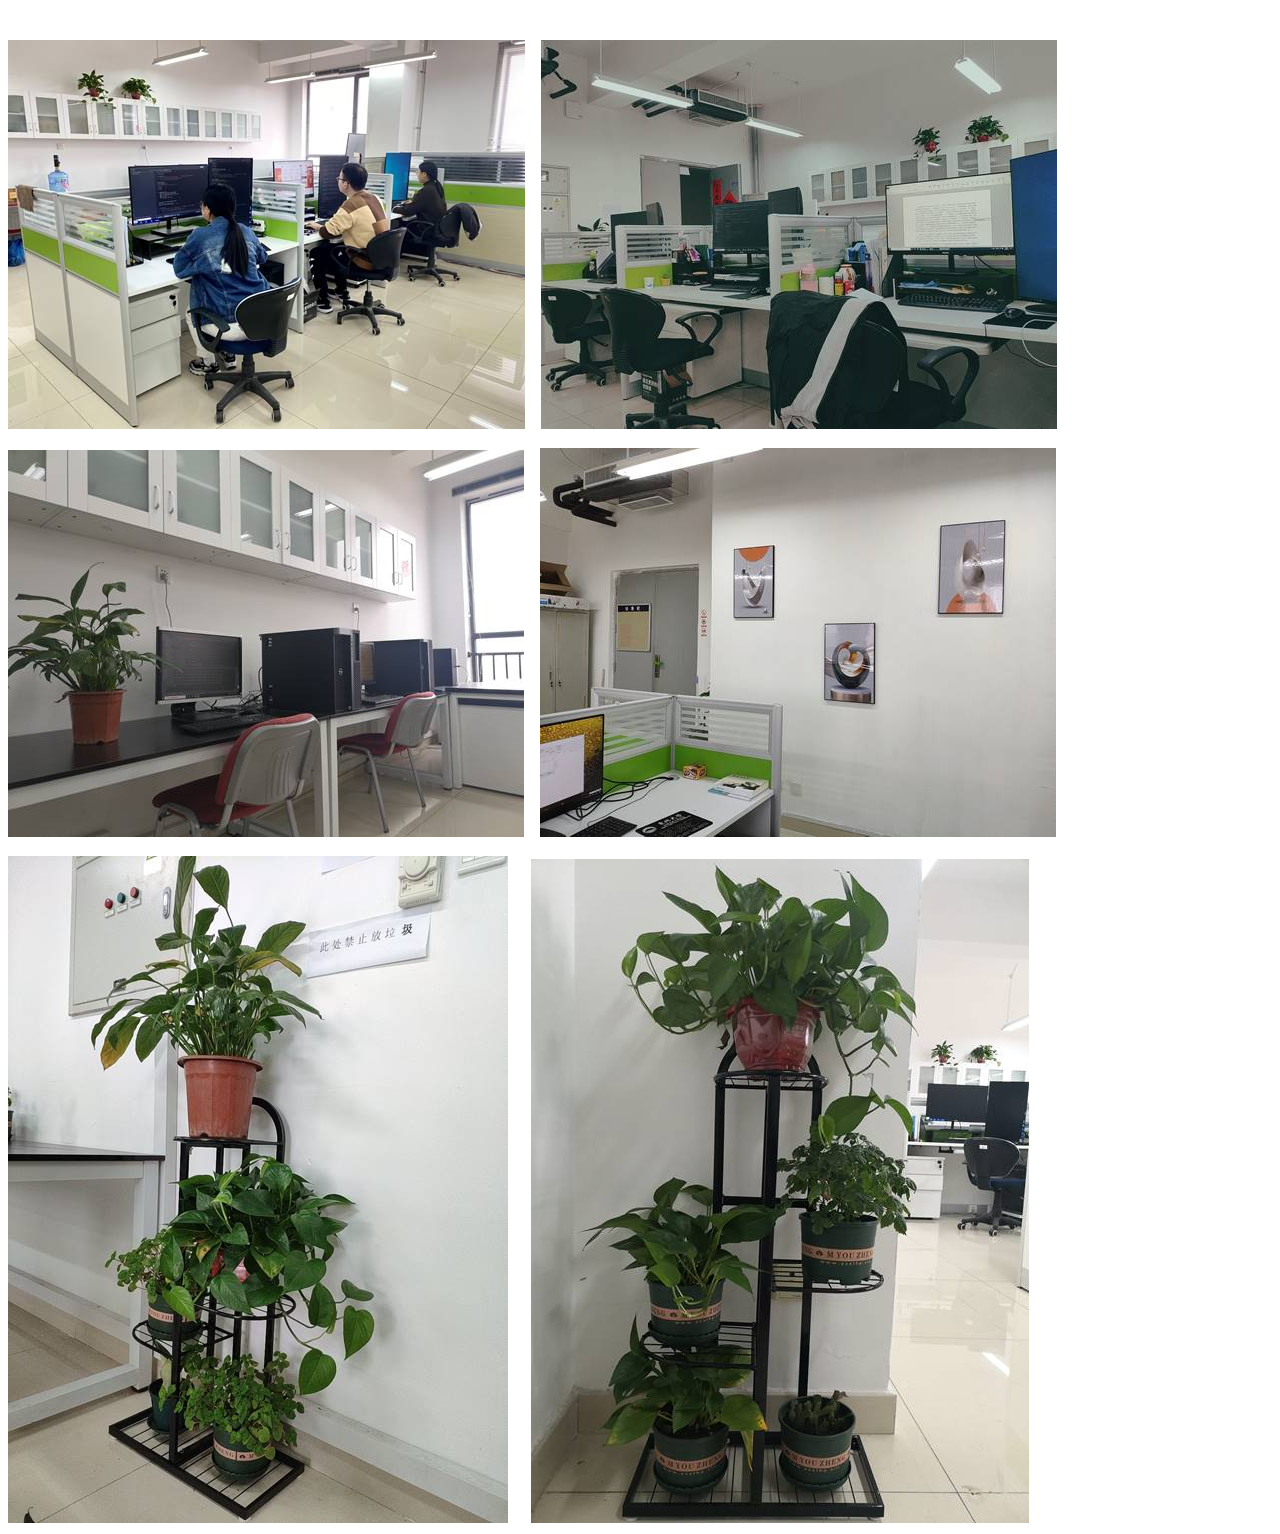
<file: singepage/lab2.htm>
<html xmlns:v="urn:schemas-microsoft-com:vml"
xmlns:o="urn:schemas-microsoft-com:office:office"
xmlns:w="urn:schemas-microsoft-com:office:word"
xmlns:m="http://schemas.microsoft.com/office/2004/12/omml"
xmlns="http://www.w3.org/TR/REC-html40">

<head>
<meta http-equiv=Content-Type content="text/html; charset=gb2312">
<meta name=ProgId content=Word.Document>
<meta name=Generator content="Microsoft Word 15">
<meta name=Originator content="Microsoft Word 15">
<link rel=File-List href="lab2.files/filelist.xml">
<link rel=Edit-Time-Data href="lab2.files/editdata.mso">
<!--[if !mso]>
<style>
v\:* {behavior:url(#default#VML);}
o\:* {behavior:url(#default#VML);}
w\:* {behavior:url(#default#VML);}
.shape {behavior:url(#default#VML);}
</style>
<![endif]--><!--[if gte mso 9]><xml>
 <o:DocumentProperties>
  <o:Author>CHENJX</o:Author>
  <o:Template>Normal</o:Template>
  <o:LastAuthor>CHENJX</o:LastAuthor>
  <o:Revision>3</o:Revision>
  <o:TotalTime>11</o:TotalTime>
  <o:Created>2021-03-01T02:20:00Z</o:Created>
  <o:LastSaved>2021-03-01T02:22:00Z</o:LastSaved>
  <o:Pages>1</o:Pages>
  <o:Words>4</o:Words>
  <o:Characters>23</o:Characters>
  <o:Lines>1</o:Lines>
  <o:Paragraphs>1</o:Paragraphs>
  <o:CharactersWithSpaces>26</o:CharactersWithSpaces>
  <o:Version>15.00</o:Version>
 </o:DocumentProperties>
 <o:OfficeDocumentSettings>
  <o:AllowPNG/>
 </o:OfficeDocumentSettings>
</xml><![endif]-->
<link rel=themeData href="lab2.files/themedata.thmx">
<link rel=colorSchemeMapping href="lab2.files/colorschememapping.xml">
<!--[if gte mso 9]><xml>
 <w:WordDocument>
  <w:Zoom>90</w:Zoom>
  <w:TrackMoves>false</w:TrackMoves>
  <w:TrackFormatting/>
  <w:PunctuationKerning/>
  <w:DrawingGridVerticalSpacing>7.8 ��</w:DrawingGridVerticalSpacing>
  <w:DisplayHorizontalDrawingGridEvery>0</w:DisplayHorizontalDrawingGridEvery>
  <w:DisplayVerticalDrawingGridEvery>2</w:DisplayVerticalDrawingGridEvery>
  <w:ValidateAgainstSchemas/>
  <w:SaveIfXMLInvalid>false</w:SaveIfXMLInvalid>
  <w:IgnoreMixedContent>false</w:IgnoreMixedContent>
  <w:AlwaysShowPlaceholderText>false</w:AlwaysShowPlaceholderText>
  <w:DoNotPromoteQF/>
  <w:LidThemeOther>EN-US</w:LidThemeOther>
  <w:LidThemeAsian>ZH-CN</w:LidThemeAsian>
  <w:LidThemeComplexScript>X-NONE</w:LidThemeComplexScript>
  <w:Compatibility>
   <w:SpaceForUL/>
   <w:BalanceSingleByteDoubleByteWidth/>
   <w:DoNotLeaveBackslashAlone/>
   <w:ULTrailSpace/>
   <w:DoNotExpandShiftReturn/>
   <w:AdjustLineHeightInTable/>
   <w:BreakWrappedTables/>
   <w:SnapToGridInCell/>
   <w:WrapTextWithPunct/>
   <w:UseAsianBreakRules/>
   <w:DontGrowAutofit/>
   <w:SplitPgBreakAndParaMark/>
   <w:EnableOpenTypeKerning/>
   <w:DontFlipMirrorIndents/>
   <w:OverrideTableStyleHps/>
   <w:UseFELayout/>
  </w:Compatibility>
  <w:BrowserLevel>MicrosoftInternetExplorer4</w:BrowserLevel>
  <m:mathPr>
   <m:mathFont m:val="Cambria Math"/>
   <m:brkBin m:val="before"/>
   <m:brkBinSub m:val="&#45;-"/>
   <m:smallFrac m:val="off"/>
   <m:dispDef/>
   <m:lMargin m:val="0"/>
   <m:rMargin m:val="0"/>
   <m:defJc m:val="centerGroup"/>
   <m:wrapIndent m:val="1440"/>
   <m:intLim m:val="subSup"/>
   <m:naryLim m:val="undOvr"/>
  </m:mathPr></w:WordDocument>
</xml><![endif]--><!--[if gte mso 9]><xml>
 <w:LatentStyles DefLockedState="false" DefUnhideWhenUsed="false"
  DefSemiHidden="false" DefQFormat="false" DefPriority="99"
  LatentStyleCount="371">
  <w:LsdException Locked="false" Priority="0" QFormat="true" Name="Normal"/>
  <w:LsdException Locked="false" Priority="9" QFormat="true" Name="heading 1"/>
  <w:LsdException Locked="false" Priority="9" SemiHidden="true"
   UnhideWhenUsed="true" QFormat="true" Name="heading 2"/>
  <w:LsdException Locked="false" Priority="9" SemiHidden="true"
   UnhideWhenUsed="true" QFormat="true" Name="heading 3"/>
  <w:LsdException Locked="false" Priority="9" SemiHidden="true"
   UnhideWhenUsed="true" QFormat="true" Name="heading 4"/>
  <w:LsdException Locked="false" Priority="9" SemiHidden="true"
   UnhideWhenUsed="true" QFormat="true" Name="heading 5"/>
  <w:LsdException Locked="false" Priority="9" SemiHidden="true"
   UnhideWhenUsed="true" QFormat="true" Name="heading 6"/>
  <w:LsdException Locked="false" Priority="9" SemiHidden="true"
   UnhideWhenUsed="true" QFormat="true" Name="heading 7"/>
  <w:LsdException Locked="false" Priority="9" SemiHidden="true"
   UnhideWhenUsed="true" QFormat="true" Name="heading 8"/>
  <w:LsdException Locked="false" Priority="9" SemiHidden="true"
   UnhideWhenUsed="true" QFormat="true" Name="heading 9"/>
  <w:LsdException Locked="false" SemiHidden="true" UnhideWhenUsed="true"
   Name="index 1"/>
  <w:LsdException Locked="false" SemiHidden="true" UnhideWhenUsed="true"
   Name="index 2"/>
  <w:LsdException Locked="false" SemiHidden="true" UnhideWhenUsed="true"
   Name="index 3"/>
  <w:LsdException Locked="false" SemiHidden="true" UnhideWhenUsed="true"
   Name="index 4"/>
  <w:LsdException Locked="false" SemiHidden="true" UnhideWhenUsed="true"
   Name="index 5"/>
  <w:LsdException Locked="false" SemiHidden="true" UnhideWhenUsed="true"
   Name="index 6"/>
  <w:LsdException Locked="false" SemiHidden="true" UnhideWhenUsed="true"
   Name="index 7"/>
  <w:LsdException Locked="false" SemiHidden="true" UnhideWhenUsed="true"
   Name="index 8"/>
  <w:LsdException Locked="false" SemiHidden="true" UnhideWhenUsed="true"
   Name="index 9"/>
  <w:LsdException Locked="false" Priority="39" SemiHidden="true"
   UnhideWhenUsed="true" Name="toc 1"/>
  <w:LsdException Locked="false" Priority="39" SemiHidden="true"
   UnhideWhenUsed="true" Name="toc 2"/>
  <w:LsdException Locked="false" Priority="39" SemiHidden="true"
   UnhideWhenUsed="true" Name="toc 3"/>
  <w:LsdException Locked="false" Priority="39" SemiHidden="true"
   UnhideWhenUsed="true" Name="toc 4"/>
  <w:LsdException Locked="false" Priority="39" SemiHidden="true"
   UnhideWhenUsed="true" Name="toc 5"/>
  <w:LsdException Locked="false" Priority="39" SemiHidden="true"
   UnhideWhenUsed="true" Name="toc 6"/>
  <w:LsdException Locked="false" Priority="39" SemiHidden="true"
   UnhideWhenUsed="true" Name="toc 7"/>
  <w:LsdException Locked="false" Priority="39" SemiHidden="true"
   UnhideWhenUsed="true" Name="toc 8"/>
  <w:LsdException Locked="false" Priority="39" SemiHidden="true"
   UnhideWhenUsed="true" Name="toc 9"/>
  <w:LsdException Locked="false" SemiHidden="true" UnhideWhenUsed="true"
   Name="Normal Indent"/>
  <w:LsdException Locked="false" SemiHidden="true" UnhideWhenUsed="true"
   Name="footnote text"/>
  <w:LsdException Locked="false" SemiHidden="true" UnhideWhenUsed="true"
   Name="annotation text"/>
  <w:LsdException Locked="false" SemiHidden="true" UnhideWhenUsed="true"
   Name="header"/>
  <w:LsdException Locked="false" SemiHidden="true" UnhideWhenUsed="true"
   Name="footer"/>
  <w:LsdException Locked="false" SemiHidden="true" UnhideWhenUsed="true"
   Name="index heading"/>
  <w:LsdException Locked="false" Priority="35" SemiHidden="true"
   UnhideWhenUsed="true" QFormat="true" Name="caption"/>
  <w:LsdException Locked="false" SemiHidden="true" UnhideWhenUsed="true"
   Name="table of figures"/>
  <w:LsdException Locked="false" SemiHidden="true" UnhideWhenUsed="true"
   Name="envelope address"/>
  <w:LsdException Locked="false" SemiHidden="true" UnhideWhenUsed="true"
   Name="envelope return"/>
  <w:LsdException Locked="false" SemiHidden="true" UnhideWhenUsed="true"
   Name="footnote reference"/>
  <w:LsdException Locked="false" SemiHidden="true" UnhideWhenUsed="true"
   Name="annotation reference"/>
  <w:LsdException Locked="false" SemiHidden="true" UnhideWhenUsed="true"
   Name="line number"/>
  <w:LsdException Locked="false" SemiHidden="true" UnhideWhenUsed="true"
   Name="page number"/>
  <w:LsdException Locked="false" SemiHidden="true" UnhideWhenUsed="true"
   Name="endnote reference"/>
  <w:LsdException Locked="false" SemiHidden="true" UnhideWhenUsed="true"
   Name="endnote text"/>
  <w:LsdException Locked="false" SemiHidden="true" UnhideWhenUsed="true"
   Name="table of authorities"/>
  <w:LsdException Locked="false" SemiHidden="true" UnhideWhenUsed="true"
   Name="macro"/>
  <w:LsdException Locked="false" SemiHidden="true" UnhideWhenUsed="true"
   Name="toa heading"/>
  <w:LsdException Locked="false" SemiHidden="true" UnhideWhenUsed="true"
   Name="List"/>
  <w:LsdException Locked="false" SemiHidden="true" UnhideWhenUsed="true"
   Name="List Bullet"/>
  <w:LsdException Locked="false" SemiHidden="true" UnhideWhenUsed="true"
   Name="List Number"/>
  <w:LsdException Locked="false" SemiHidden="true" UnhideWhenUsed="true"
   Name="List 2"/>
  <w:LsdException Locked="false" SemiHidden="true" UnhideWhenUsed="true"
   Name="List 3"/>
  <w:LsdException Locked="false" SemiHidden="true" UnhideWhenUsed="true"
   Name="List 4"/>
  <w:LsdException Locked="false" SemiHidden="true" UnhideWhenUsed="true"
   Name="List 5"/>
  <w:LsdException Locked="false" SemiHidden="true" UnhideWhenUsed="true"
   Name="List Bullet 2"/>
  <w:LsdException Locked="false" SemiHidden="true" UnhideWhenUsed="true"
   Name="List Bullet 3"/>
  <w:LsdException Locked="false" SemiHidden="true" UnhideWhenUsed="true"
   Name="List Bullet 4"/>
  <w:LsdException Locked="false" SemiHidden="true" UnhideWhenUsed="true"
   Name="List Bullet 5"/>
  <w:LsdException Locked="false" SemiHidden="true" UnhideWhenUsed="true"
   Name="List Number 2"/>
  <w:LsdException Locked="false" SemiHidden="true" UnhideWhenUsed="true"
   Name="List Number 3"/>
  <w:LsdException Locked="false" SemiHidden="true" UnhideWhenUsed="true"
   Name="List Number 4"/>
  <w:LsdException Locked="false" SemiHidden="true" UnhideWhenUsed="true"
   Name="List Number 5"/>
  <w:LsdException Locked="false" Priority="10" QFormat="true" Name="Title"/>
  <w:LsdException Locked="false" SemiHidden="true" UnhideWhenUsed="true"
   Name="Closing"/>
  <w:LsdException Locked="false" SemiHidden="true" UnhideWhenUsed="true"
   Name="Signature"/>
  <w:LsdException Locked="false" Priority="1" SemiHidden="true"
   UnhideWhenUsed="true" Name="Default Paragraph Font"/>
  <w:LsdException Locked="false" SemiHidden="true" UnhideWhenUsed="true"
   Name="Body Text"/>
  <w:LsdException Locked="false" SemiHidden="true" UnhideWhenUsed="true"
   Name="Body Text Indent"/>
  <w:LsdException Locked="false" SemiHidden="true" UnhideWhenUsed="true"
   Name="List Continue"/>
  <w:LsdException Locked="false" SemiHidden="true" UnhideWhenUsed="true"
   Name="List Continue 2"/>
  <w:LsdException Locked="false" SemiHidden="true" UnhideWhenUsed="true"
   Name="List Continue 3"/>
  <w:LsdException Locked="false" SemiHidden="true" UnhideWhenUsed="true"
   Name="List Continue 4"/>
  <w:LsdException Locked="false" SemiHidden="true" UnhideWhenUsed="true"
   Name="List Continue 5"/>
  <w:LsdException Locked="false" SemiHidden="true" UnhideWhenUsed="true"
   Name="Message Header"/>
  <w:LsdException Locked="false" Priority="11" QFormat="true" Name="Subtitle"/>
  <w:LsdException Locked="false" SemiHidden="true" UnhideWhenUsed="true"
   Name="Salutation"/>
  <w:LsdException Locked="false" SemiHidden="true" UnhideWhenUsed="true"
   Name="Date"/>
  <w:LsdException Locked="false" SemiHidden="true" UnhideWhenUsed="true"
   Name="Body Text First Indent"/>
  <w:LsdException Locked="false" SemiHidden="true" UnhideWhenUsed="true"
   Name="Body Text First Indent 2"/>
  <w:LsdException Locked="false" SemiHidden="true" UnhideWhenUsed="true"
   Name="Note Heading"/>
  <w:LsdException Locked="false" SemiHidden="true" UnhideWhenUsed="true"
   Name="Body Text 2"/>
  <w:LsdException Locked="false" SemiHidden="true" UnhideWhenUsed="true"
   Name="Body Text 3"/>
  <w:LsdException Locked="false" SemiHidden="true" UnhideWhenUsed="true"
   Name="Body Text Indent 2"/>
  <w:LsdException Locked="false" SemiHidden="true" UnhideWhenUsed="true"
   Name="Body Text Indent 3"/>
  <w:LsdException Locked="false" SemiHidden="true" UnhideWhenUsed="true"
   Name="Block Text"/>
  <w:LsdException Locked="false" SemiHidden="true" UnhideWhenUsed="true"
   Name="Hyperlink"/>
  <w:LsdException Locked="false" SemiHidden="true" UnhideWhenUsed="true"
   Name="FollowedHyperlink"/>
  <w:LsdException Locked="false" Priority="22" QFormat="true" Name="Strong"/>
  <w:LsdException Locked="false" Priority="20" QFormat="true" Name="Emphasis"/>
  <w:LsdException Locked="false" SemiHidden="true" UnhideWhenUsed="true"
   Name="Document Map"/>
  <w:LsdException Locked="false" SemiHidden="true" UnhideWhenUsed="true"
   Name="Plain Text"/>
  <w:LsdException Locked="false" SemiHidden="true" UnhideWhenUsed="true"
   Name="E-mail Signature"/>
  <w:LsdException Locked="false" SemiHidden="true" UnhideWhenUsed="true"
   Name="HTML Top of Form"/>
  <w:LsdException Locked="false" SemiHidden="true" UnhideWhenUsed="true"
   Name="HTML Bottom of Form"/>
  <w:LsdException Locked="false" SemiHidden="true" UnhideWhenUsed="true"
   Name="Normal (Web)"/>
  <w:LsdException Locked="false" SemiHidden="true" UnhideWhenUsed="true"
   Name="HTML Acronym"/>
  <w:LsdException Locked="false" SemiHidden="true" UnhideWhenUsed="true"
   Name="HTML Address"/>
  <w:LsdException Locked="false" SemiHidden="true" UnhideWhenUsed="true"
   Name="HTML Cite"/>
  <w:LsdException Locked="false" SemiHidden="true" UnhideWhenUsed="true"
   Name="HTML Code"/>
  <w:LsdException Locked="false" SemiHidden="true" UnhideWhenUsed="true"
   Name="HTML Definition"/>
  <w:LsdException Locked="false" SemiHidden="true" UnhideWhenUsed="true"
   Name="HTML Keyboard"/>
  <w:LsdException Locked="false" SemiHidden="true" UnhideWhenUsed="true"
   Name="HTML Preformatted"/>
  <w:LsdException Locked="false" SemiHidden="true" UnhideWhenUsed="true"
   Name="HTML Sample"/>
  <w:LsdException Locked="false" SemiHidden="true" UnhideWhenUsed="true"
   Name="HTML Typewriter"/>
  <w:LsdException Locked="false" SemiHidden="true" UnhideWhenUsed="true"
   Name="HTML Variable"/>
  <w:LsdException Locked="false" SemiHidden="true" UnhideWhenUsed="true"
   Name="Normal Table"/>
  <w:LsdException Locked="false" SemiHidden="true" UnhideWhenUsed="true"
   Name="annotation subject"/>
  <w:LsdException Locked="false" SemiHidden="true" UnhideWhenUsed="true"
   Name="No List"/>
  <w:LsdException Locked="false" SemiHidden="true" UnhideWhenUsed="true"
   Name="Outline List 1"/>
  <w:LsdException Locked="false" SemiHidden="true" UnhideWhenUsed="true"
   Name="Outline List 2"/>
  <w:LsdException Locked="false" SemiHidden="true" UnhideWhenUsed="true"
   Name="Outline List 3"/>
  <w:LsdException Locked="false" SemiHidden="true" UnhideWhenUsed="true"
   Name="Table Simple 1"/>
  <w:LsdException Locked="false" SemiHidden="true" UnhideWhenUsed="true"
   Name="Table Simple 2"/>
  <w:LsdException Locked="false" SemiHidden="true" UnhideWhenUsed="true"
   Name="Table Simple 3"/>
  <w:LsdException Locked="false" SemiHidden="true" UnhideWhenUsed="true"
   Name="Table Classic 1"/>
  <w:LsdException Locked="false" SemiHidden="true" UnhideWhenUsed="true"
   Name="Table Classic 2"/>
  <w:LsdException Locked="false" SemiHidden="true" UnhideWhenUsed="true"
   Name="Table Classic 3"/>
  <w:LsdException Locked="false" SemiHidden="true" UnhideWhenUsed="true"
   Name="Table Classic 4"/>
  <w:LsdException Locked="false" SemiHidden="true" UnhideWhenUsed="true"
   Name="Table Colorful 1"/>
  <w:LsdException Locked="false" SemiHidden="true" UnhideWhenUsed="true"
   Name="Table Colorful 2"/>
  <w:LsdException Locked="false" SemiHidden="true" UnhideWhenUsed="true"
   Name="Table Colorful 3"/>
  <w:LsdException Locked="false" SemiHidden="true" UnhideWhenUsed="true"
   Name="Table Columns 1"/>
  <w:LsdException Locked="false" SemiHidden="true" UnhideWhenUsed="true"
   Name="Table Columns 2"/>
  <w:LsdException Locked="false" SemiHidden="true" UnhideWhenUsed="true"
   Name="Table Columns 3"/>
  <w:LsdException Locked="false" SemiHidden="true" UnhideWhenUsed="true"
   Name="Table Columns 4"/>
  <w:LsdException Locked="false" SemiHidden="true" UnhideWhenUsed="true"
   Name="Table Columns 5"/>
  <w:LsdException Locked="false" SemiHidden="true" UnhideWhenUsed="true"
   Name="Table Grid 1"/>
  <w:LsdException Locked="false" SemiHidden="true" UnhideWhenUsed="true"
   Name="Table Grid 2"/>
  <w:LsdException Locked="false" SemiHidden="true" UnhideWhenUsed="true"
   Name="Table Grid 3"/>
  <w:LsdException Locked="false" SemiHidden="true" UnhideWhenUsed="true"
   Name="Table Grid 4"/>
  <w:LsdException Locked="false" SemiHidden="true" UnhideWhenUsed="true"
   Name="Table Grid 5"/>
  <w:LsdException Locked="false" SemiHidden="true" UnhideWhenUsed="true"
   Name="Table Grid 6"/>
  <w:LsdException Locked="false" SemiHidden="true" UnhideWhenUsed="true"
   Name="Table Grid 7"/>
  <w:LsdException Locked="false" SemiHidden="true" UnhideWhenUsed="true"
   Name="Table Grid 8"/>
  <w:LsdException Locked="false" SemiHidden="true" UnhideWhenUsed="true"
   Name="Table List 1"/>
  <w:LsdException Locked="false" SemiHidden="true" UnhideWhenUsed="true"
   Name="Table List 2"/>
  <w:LsdException Locked="false" SemiHidden="true" UnhideWhenUsed="true"
   Name="Table List 3"/>
  <w:LsdException Locked="false" SemiHidden="true" UnhideWhenUsed="true"
   Name="Table List 4"/>
  <w:LsdException Locked="false" SemiHidden="true" UnhideWhenUsed="true"
   Name="Table List 5"/>
  <w:LsdException Locked="false" SemiHidden="true" UnhideWhenUsed="true"
   Name="Table List 6"/>
  <w:LsdException Locked="false" SemiHidden="true" UnhideWhenUsed="true"
   Name="Table List 7"/>
  <w:LsdException Locked="false" SemiHidden="true" UnhideWhenUsed="true"
   Name="Table List 8"/>
  <w:LsdException Locked="false" SemiHidden="true" UnhideWhenUsed="true"
   Name="Table 3D effects 1"/>
  <w:LsdException Locked="false" SemiHidden="true" UnhideWhenUsed="true"
   Name="Table 3D effects 2"/>
  <w:LsdException Locked="false" SemiHidden="true" UnhideWhenUsed="true"
   Name="Table 3D effects 3"/>
  <w:LsdException Locked="false" SemiHidden="true" UnhideWhenUsed="true"
   Name="Table Contemporary"/>
  <w:LsdException Locked="false" SemiHidden="true" UnhideWhenUsed="true"
   Name="Table Elegant"/>
  <w:LsdException Locked="false" SemiHidden="true" UnhideWhenUsed="true"
   Name="Table Professional"/>
  <w:LsdException Locked="false" SemiHidden="true" UnhideWhenUsed="true"
   Name="Table Subtle 1"/>
  <w:LsdException Locked="false" SemiHidden="true" UnhideWhenUsed="true"
   Name="Table Subtle 2"/>
  <w:LsdException Locked="false" SemiHidden="true" UnhideWhenUsed="true"
   Name="Table Web 1"/>
  <w:LsdException Locked="false" SemiHidden="true" UnhideWhenUsed="true"
   Name="Table Web 2"/>
  <w:LsdException Locked="false" SemiHidden="true" UnhideWhenUsed="true"
   Name="Table Web 3"/>
  <w:LsdException Locked="false" SemiHidden="true" UnhideWhenUsed="true"
   Name="Balloon Text"/>
  <w:LsdException Locked="false" Priority="39" Name="Table Grid"/>
  <w:LsdException Locked="false" SemiHidden="true" UnhideWhenUsed="true"
   Name="Table Theme"/>
  <w:LsdException Locked="false" SemiHidden="true" Name="Placeholder Text"/>
  <w:LsdException Locked="false" Priority="1" QFormat="true" Name="No Spacing"/>
  <w:LsdException Locked="false" Priority="60" Name="Light Shading"/>
  <w:LsdException Locked="false" Priority="61" Name="Light List"/>
  <w:LsdException Locked="false" Priority="62" Name="Light Grid"/>
  <w:LsdException Locked="false" Priority="63" Name="Medium Shading 1"/>
  <w:LsdException Locked="false" Priority="64" Name="Medium Shading 2"/>
  <w:LsdException Locked="false" Priority="65" Name="Medium List 1"/>
  <w:LsdException Locked="false" Priority="66" Name="Medium List 2"/>
  <w:LsdException Locked="false" Priority="67" Name="Medium Grid 1"/>
  <w:LsdException Locked="false" Priority="68" Name="Medium Grid 2"/>
  <w:LsdException Locked="false" Priority="69" Name="Medium Grid 3"/>
  <w:LsdException Locked="false" Priority="70" Name="Dark List"/>
  <w:LsdException Locked="false" Priority="71" Name="Colorful Shading"/>
  <w:LsdException Locked="false" Priority="72" Name="Colorful List"/>
  <w:LsdException Locked="false" Priority="73" Name="Colorful Grid"/>
  <w:LsdException Locked="false" Priority="60" Name="Light Shading Accent 1"/>
  <w:LsdException Locked="false" Priority="61" Name="Light List Accent 1"/>
  <w:LsdException Locked="false" Priority="62" Name="Light Grid Accent 1"/>
  <w:LsdException Locked="false" Priority="63" Name="Medium Shading 1 Accent 1"/>
  <w:LsdException Locked="false" Priority="64" Name="Medium Shading 2 Accent 1"/>
  <w:LsdException Locked="false" Priority="65" Name="Medium List 1 Accent 1"/>
  <w:LsdException Locked="false" SemiHidden="true" Name="Revision"/>
  <w:LsdException Locked="false" Priority="34" QFormat="true"
   Name="List Paragraph"/>
  <w:LsdException Locked="false" Priority="29" QFormat="true" Name="Quote"/>
  <w:LsdException Locked="false" Priority="30" QFormat="true"
   Name="Intense Quote"/>
  <w:LsdException Locked="false" Priority="66" Name="Medium List 2 Accent 1"/>
  <w:LsdException Locked="false" Priority="67" Name="Medium Grid 1 Accent 1"/>
  <w:LsdException Locked="false" Priority="68" Name="Medium Grid 2 Accent 1"/>
  <w:LsdException Locked="false" Priority="69" Name="Medium Grid 3 Accent 1"/>
  <w:LsdException Locked="false" Priority="70" Name="Dark List Accent 1"/>
  <w:LsdException Locked="false" Priority="71" Name="Colorful Shading Accent 1"/>
  <w:LsdException Locked="false" Priority="72" Name="Colorful List Accent 1"/>
  <w:LsdException Locked="false" Priority="73" Name="Colorful Grid Accent 1"/>
  <w:LsdException Locked="false" Priority="60" Name="Light Shading Accent 2"/>
  <w:LsdException Locked="false" Priority="61" Name="Light List Accent 2"/>
  <w:LsdException Locked="false" Priority="62" Name="Light Grid Accent 2"/>
  <w:LsdException Locked="false" Priority="63" Name="Medium Shading 1 Accent 2"/>
  <w:LsdException Locked="false" Priority="64" Name="Medium Shading 2 Accent 2"/>
  <w:LsdException Locked="false" Priority="65" Name="Medium List 1 Accent 2"/>
  <w:LsdException Locked="false" Priority="66" Name="Medium List 2 Accent 2"/>
  <w:LsdException Locked="false" Priority="67" Name="Medium Grid 1 Accent 2"/>
  <w:LsdException Locked="false" Priority="68" Name="Medium Grid 2 Accent 2"/>
  <w:LsdException Locked="false" Priority="69" Name="Medium Grid 3 Accent 2"/>
  <w:LsdException Locked="false" Priority="70" Name="Dark List Accent 2"/>
  <w:LsdException Locked="false" Priority="71" Name="Colorful Shading Accent 2"/>
  <w:LsdException Locked="false" Priority="72" Name="Colorful List Accent 2"/>
  <w:LsdException Locked="false" Priority="73" Name="Colorful Grid Accent 2"/>
  <w:LsdException Locked="false" Priority="60" Name="Light Shading Accent 3"/>
  <w:LsdException Locked="false" Priority="61" Name="Light List Accent 3"/>
  <w:LsdException Locked="false" Priority="62" Name="Light Grid Accent 3"/>
  <w:LsdException Locked="false" Priority="63" Name="Medium Shading 1 Accent 3"/>
  <w:LsdException Locked="false" Priority="64" Name="Medium Shading 2 Accent 3"/>
  <w:LsdException Locked="false" Priority="65" Name="Medium List 1 Accent 3"/>
  <w:LsdException Locked="false" Priority="66" Name="Medium List 2 Accent 3"/>
  <w:LsdException Locked="false" Priority="67" Name="Medium Grid 1 Accent 3"/>
  <w:LsdException Locked="false" Priority="68" Name="Medium Grid 2 Accent 3"/>
  <w:LsdException Locked="false" Priority="69" Name="Medium Grid 3 Accent 3"/>
  <w:LsdException Locked="false" Priority="70" Name="Dark List Accent 3"/>
  <w:LsdException Locked="false" Priority="71" Name="Colorful Shading Accent 3"/>
  <w:LsdException Locked="false" Priority="72" Name="Colorful List Accent 3"/>
  <w:LsdException Locked="false" Priority="73" Name="Colorful Grid Accent 3"/>
  <w:LsdException Locked="false" Priority="60" Name="Light Shading Accent 4"/>
  <w:LsdException Locked="false" Priority="61" Name="Light List Accent 4"/>
  <w:LsdException Locked="false" Priority="62" Name="Light Grid Accent 4"/>
  <w:LsdException Locked="false" Priority="63" Name="Medium Shading 1 Accent 4"/>
  <w:LsdException Locked="false" Priority="64" Name="Medium Shading 2 Accent 4"/>
  <w:LsdException Locked="false" Priority="65" Name="Medium List 1 Accent 4"/>
  <w:LsdException Locked="false" Priority="66" Name="Medium List 2 Accent 4"/>
  <w:LsdException Locked="false" Priority="67" Name="Medium Grid 1 Accent 4"/>
  <w:LsdException Locked="false" Priority="68" Name="Medium Grid 2 Accent 4"/>
  <w:LsdException Locked="false" Priority="69" Name="Medium Grid 3 Accent 4"/>
  <w:LsdException Locked="false" Priority="70" Name="Dark List Accent 4"/>
  <w:LsdException Locked="false" Priority="71" Name="Colorful Shading Accent 4"/>
  <w:LsdException Locked="false" Priority="72" Name="Colorful List Accent 4"/>
  <w:LsdException Locked="false" Priority="73" Name="Colorful Grid Accent 4"/>
  <w:LsdException Locked="false" Priority="60" Name="Light Shading Accent 5"/>
  <w:LsdException Locked="false" Priority="61" Name="Light List Accent 5"/>
  <w:LsdException Locked="false" Priority="62" Name="Light Grid Accent 5"/>
  <w:LsdException Locked="false" Priority="63" Name="Medium Shading 1 Accent 5"/>
  <w:LsdException Locked="false" Priority="64" Name="Medium Shading 2 Accent 5"/>
  <w:LsdException Locked="false" Priority="65" Name="Medium List 1 Accent 5"/>
  <w:LsdException Locked="false" Priority="66" Name="Medium List 2 Accent 5"/>
  <w:LsdException Locked="false" Priority="67" Name="Medium Grid 1 Accent 5"/>
  <w:LsdException Locked="false" Priority="68" Name="Medium Grid 2 Accent 5"/>
  <w:LsdException Locked="false" Priority="69" Name="Medium Grid 3 Accent 5"/>
  <w:LsdException Locked="false" Priority="70" Name="Dark List Accent 5"/>
  <w:LsdException Locked="false" Priority="71" Name="Colorful Shading Accent 5"/>
  <w:LsdException Locked="false" Priority="72" Name="Colorful List Accent 5"/>
  <w:LsdException Locked="false" Priority="73" Name="Colorful Grid Accent 5"/>
  <w:LsdException Locked="false" Priority="60" Name="Light Shading Accent 6"/>
  <w:LsdException Locked="false" Priority="61" Name="Light List Accent 6"/>
  <w:LsdException Locked="false" Priority="62" Name="Light Grid Accent 6"/>
  <w:LsdException Locked="false" Priority="63" Name="Medium Shading 1 Accent 6"/>
  <w:LsdException Locked="false" Priority="64" Name="Medium Shading 2 Accent 6"/>
  <w:LsdException Locked="false" Priority="65" Name="Medium List 1 Accent 6"/>
  <w:LsdException Locked="false" Priority="66" Name="Medium List 2 Accent 6"/>
  <w:LsdException Locked="false" Priority="67" Name="Medium Grid 1 Accent 6"/>
  <w:LsdException Locked="false" Priority="68" Name="Medium Grid 2 Accent 6"/>
  <w:LsdException Locked="false" Priority="69" Name="Medium Grid 3 Accent 6"/>
  <w:LsdException Locked="false" Priority="70" Name="Dark List Accent 6"/>
  <w:LsdException Locked="false" Priority="71" Name="Colorful Shading Accent 6"/>
  <w:LsdException Locked="false" Priority="72" Name="Colorful List Accent 6"/>
  <w:LsdException Locked="false" Priority="73" Name="Colorful Grid Accent 6"/>
  <w:LsdException Locked="false" Priority="19" QFormat="true"
   Name="Subtle Emphasis"/>
  <w:LsdException Locked="false" Priority="21" QFormat="true"
   Name="Intense Emphasis"/>
  <w:LsdException Locked="false" Priority="31" QFormat="true"
   Name="Subtle Reference"/>
  <w:LsdException Locked="false" Priority="32" QFormat="true"
   Name="Intense Reference"/>
  <w:LsdException Locked="false" Priority="33" QFormat="true" Name="Book Title"/>
  <w:LsdException Locked="false" Priority="37" SemiHidden="true"
   UnhideWhenUsed="true" Name="Bibliography"/>
  <w:LsdException Locked="false" Priority="39" SemiHidden="true"
   UnhideWhenUsed="true" QFormat="true" Name="TOC Heading"/>
  <w:LsdException Locked="false" Priority="41" Name="Plain Table 1"/>
  <w:LsdException Locked="false" Priority="42" Name="Plain Table 2"/>
  <w:LsdException Locked="false" Priority="43" Name="Plain Table 3"/>
  <w:LsdException Locked="false" Priority="44" Name="Plain Table 4"/>
  <w:LsdException Locked="false" Priority="45" Name="Plain Table 5"/>
  <w:LsdException Locked="false" Priority="40" Name="Grid Table Light"/>
  <w:LsdException Locked="false" Priority="46" Name="Grid Table 1 Light"/>
  <w:LsdException Locked="false" Priority="47" Name="Grid Table 2"/>
  <w:LsdException Locked="false" Priority="48" Name="Grid Table 3"/>
  <w:LsdException Locked="false" Priority="49" Name="Grid Table 4"/>
  <w:LsdException Locked="false" Priority="50" Name="Grid Table 5 Dark"/>
  <w:LsdException Locked="false" Priority="51" Name="Grid Table 6 Colorful"/>
  <w:LsdException Locked="false" Priority="52" Name="Grid Table 7 Colorful"/>
  <w:LsdException Locked="false" Priority="46"
   Name="Grid Table 1 Light Accent 1"/>
  <w:LsdException Locked="false" Priority="47" Name="Grid Table 2 Accent 1"/>
  <w:LsdException Locked="false" Priority="48" Name="Grid Table 3 Accent 1"/>
  <w:LsdException Locked="false" Priority="49" Name="Grid Table 4 Accent 1"/>
  <w:LsdException Locked="false" Priority="50" Name="Grid Table 5 Dark Accent 1"/>
  <w:LsdException Locked="false" Priority="51"
   Name="Grid Table 6 Colorful Accent 1"/>
  <w:LsdException Locked="false" Priority="52"
   Name="Grid Table 7 Colorful Accent 1"/>
  <w:LsdException Locked="false" Priority="46"
   Name="Grid Table 1 Light Accent 2"/>
  <w:LsdException Locked="false" Priority="47" Name="Grid Table 2 Accent 2"/>
  <w:LsdException Locked="false" Priority="48" Name="Grid Table 3 Accent 2"/>
  <w:LsdException Locked="false" Priority="49" Name="Grid Table 4 Accent 2"/>
  <w:LsdException Locked="false" Priority="50" Name="Grid Table 5 Dark Accent 2"/>
  <w:LsdException Locked="false" Priority="51"
   Name="Grid Table 6 Colorful Accent 2"/>
  <w:LsdException Locked="false" Priority="52"
   Name="Grid Table 7 Colorful Accent 2"/>
  <w:LsdException Locked="false" Priority="46"
   Name="Grid Table 1 Light Accent 3"/>
  <w:LsdException Locked="false" Priority="47" Name="Grid Table 2 Accent 3"/>
  <w:LsdException Locked="false" Priority="48" Name="Grid Table 3 Accent 3"/>
  <w:LsdException Locked="false" Priority="49" Name="Grid Table 4 Accent 3"/>
  <w:LsdException Locked="false" Priority="50" Name="Grid Table 5 Dark Accent 3"/>
  <w:LsdException Locked="false" Priority="51"
   Name="Grid Table 6 Colorful Accent 3"/>
  <w:LsdException Locked="false" Priority="52"
   Name="Grid Table 7 Colorful Accent 3"/>
  <w:LsdException Locked="false" Priority="46"
   Name="Grid Table 1 Light Accent 4"/>
  <w:LsdException Locked="false" Priority="47" Name="Grid Table 2 Accent 4"/>
  <w:LsdException Locked="false" Priority="48" Name="Grid Table 3 Accent 4"/>
  <w:LsdException Locked="false" Priority="49" Name="Grid Table 4 Accent 4"/>
  <w:LsdException Locked="false" Priority="50" Name="Grid Table 5 Dark Accent 4"/>
  <w:LsdException Locked="false" Priority="51"
   Name="Grid Table 6 Colorful Accent 4"/>
  <w:LsdException Locked="false" Priority="52"
   Name="Grid Table 7 Colorful Accent 4"/>
  <w:LsdException Locked="false" Priority="46"
   Name="Grid Table 1 Light Accent 5"/>
  <w:LsdException Locked="false" Priority="47" Name="Grid Table 2 Accent 5"/>
  <w:LsdException Locked="false" Priority="48" Name="Grid Table 3 Accent 5"/>
  <w:LsdException Locked="false" Priority="49" Name="Grid Table 4 Accent 5"/>
  <w:LsdException Locked="false" Priority="50" Name="Grid Table 5 Dark Accent 5"/>
  <w:LsdException Locked="false" Priority="51"
   Name="Grid Table 6 Colorful Accent 5"/>
  <w:LsdException Locked="false" Priority="52"
   Name="Grid Table 7 Colorful Accent 5"/>
  <w:LsdException Locked="false" Priority="46"
   Name="Grid Table 1 Light Accent 6"/>
  <w:LsdException Locked="false" Priority="47" Name="Grid Table 2 Accent 6"/>
  <w:LsdException Locked="false" Priority="48" Name="Grid Table 3 Accent 6"/>
  <w:LsdException Locked="false" Priority="49" Name="Grid Table 4 Accent 6"/>
  <w:LsdException Locked="false" Priority="50" Name="Grid Table 5 Dark Accent 6"/>
  <w:LsdException Locked="false" Priority="51"
   Name="Grid Table 6 Colorful Accent 6"/>
  <w:LsdException Locked="false" Priority="52"
   Name="Grid Table 7 Colorful Accent 6"/>
  <w:LsdException Locked="false" Priority="46" Name="List Table 1 Light"/>
  <w:LsdException Locked="false" Priority="47" Name="List Table 2"/>
  <w:LsdException Locked="false" Priority="48" Name="List Table 3"/>
  <w:LsdException Locked="false" Priority="49" Name="List Table 4"/>
  <w:LsdException Locked="false" Priority="50" Name="List Table 5 Dark"/>
  <w:LsdException Locked="false" Priority="51" Name="List Table 6 Colorful"/>
  <w:LsdException Locked="false" Priority="52" Name="List Table 7 Colorful"/>
  <w:LsdException Locked="false" Priority="46"
   Name="List Table 1 Light Accent 1"/>
  <w:LsdException Locked="false" Priority="47" Name="List Table 2 Accent 1"/>
  <w:LsdException Locked="false" Priority="48" Name="List Table 3 Accent 1"/>
  <w:LsdException Locked="false" Priority="49" Name="List Table 4 Accent 1"/>
  <w:LsdException Locked="false" Priority="50" Name="List Table 5 Dark Accent 1"/>
  <w:LsdException Locked="false" Priority="51"
   Name="List Table 6 Colorful Accent 1"/>
  <w:LsdException Locked="false" Priority="52"
   Name="List Table 7 Colorful Accent 1"/>
  <w:LsdException Locked="false" Priority="46"
   Name="List Table 1 Light Accent 2"/>
  <w:LsdException Locked="false" Priority="47" Name="List Table 2 Accent 2"/>
  <w:LsdException Locked="false" Priority="48" Name="List Table 3 Accent 2"/>
  <w:LsdException Locked="false" Priority="49" Name="List Table 4 Accent 2"/>
  <w:LsdException Locked="false" Priority="50" Name="List Table 5 Dark Accent 2"/>
  <w:LsdException Locked="false" Priority="51"
   Name="List Table 6 Colorful Accent 2"/>
  <w:LsdException Locked="false" Priority="52"
   Name="List Table 7 Colorful Accent 2"/>
  <w:LsdException Locked="false" Priority="46"
   Name="List Table 1 Light Accent 3"/>
  <w:LsdException Locked="false" Priority="47" Name="List Table 2 Accent 3"/>
  <w:LsdException Locked="false" Priority="48" Name="List Table 3 Accent 3"/>
  <w:LsdException Locked="false" Priority="49" Name="List Table 4 Accent 3"/>
  <w:LsdException Locked="false" Priority="50" Name="List Table 5 Dark Accent 3"/>
  <w:LsdException Locked="false" Priority="51"
   Name="List Table 6 Colorful Accent 3"/>
  <w:LsdException Locked="false" Priority="52"
   Name="List Table 7 Colorful Accent 3"/>
  <w:LsdException Locked="false" Priority="46"
   Name="List Table 1 Light Accent 4"/>
  <w:LsdException Locked="false" Priority="47" Name="List Table 2 Accent 4"/>
  <w:LsdException Locked="false" Priority="48" Name="List Table 3 Accent 4"/>
  <w:LsdException Locked="false" Priority="49" Name="List Table 4 Accent 4"/>
  <w:LsdException Locked="false" Priority="50" Name="List Table 5 Dark Accent 4"/>
  <w:LsdException Locked="false" Priority="51"
   Name="List Table 6 Colorful Accent 4"/>
  <w:LsdException Locked="false" Priority="52"
   Name="List Table 7 Colorful Accent 4"/>
  <w:LsdException Locked="false" Priority="46"
   Name="List Table 1 Light Accent 5"/>
  <w:LsdException Locked="false" Priority="47" Name="List Table 2 Accent 5"/>
  <w:LsdException Locked="false" Priority="48" Name="List Table 3 Accent 5"/>
  <w:LsdException Locked="false" Priority="49" Name="List Table 4 Accent 5"/>
  <w:LsdException Locked="false" Priority="50" Name="List Table 5 Dark Accent 5"/>
  <w:LsdException Locked="false" Priority="51"
   Name="List Table 6 Colorful Accent 5"/>
  <w:LsdException Locked="false" Priority="52"
   Name="List Table 7 Colorful Accent 5"/>
  <w:LsdException Locked="false" Priority="46"
   Name="List Table 1 Light Accent 6"/>
  <w:LsdException Locked="false" Priority="47" Name="List Table 2 Accent 6"/>
  <w:LsdException Locked="false" Priority="48" Name="List Table 3 Accent 6"/>
  <w:LsdException Locked="false" Priority="49" Name="List Table 4 Accent 6"/>
  <w:LsdException Locked="false" Priority="50" Name="List Table 5 Dark Accent 6"/>
  <w:LsdException Locked="false" Priority="51"
   Name="List Table 6 Colorful Accent 6"/>
  <w:LsdException Locked="false" Priority="52"
   Name="List Table 7 Colorful Accent 6"/>
 </w:LatentStyles>
</xml><![endif]-->
<style>
<!--
 /* Font Definitions */
 @font-face
	{font-family:����;
	panose-1:2 1 6 0 3 1 1 1 1 1;
	mso-font-alt:SimSun;
	mso-font-charset:134;
	mso-generic-font-family:auto;
	mso-font-pitch:variable;
	mso-font-signature:3 680460288 22 0 262145 0;}
@font-face
	{font-family:"Cambria Math";
	panose-1:2 4 5 3 5 4 6 3 2 4;
	mso-font-charset:1;
	mso-generic-font-family:roman;
	mso-font-format:other;
	mso-font-pitch:variable;
	mso-font-signature:0 0 0 0 0 0;}
@font-face
	{font-family:Calibri;
	panose-1:2 15 5 2 2 2 4 3 2 4;
	mso-font-charset:0;
	mso-generic-font-family:swiss;
	mso-font-pitch:variable;
	mso-font-signature:-469750017 -1073732485 9 0 511 0;}
@font-face
	{font-family:"\@����";
	panose-1:2 1 6 0 3 1 1 1 1 1;
	mso-font-charset:134;
	mso-generic-font-family:auto;
	mso-font-pitch:variable;
	mso-font-signature:3 680460288 22 0 262145 0;}
 /* Style Definitions */
 p.MsoNormal, li.MsoNormal, div.MsoNormal
	{mso-style-unhide:no;
	mso-style-qformat:yes;
	mso-style-parent:"";
	margin:0cm;
	margin-bottom:.0001pt;
	text-align:justify;
	text-justify:inter-ideograph;
	mso-pagination:none;
	font-size:10.5pt;
	mso-bidi-font-size:11.0pt;
	font-family:"Calibri",sans-serif;
	mso-ascii-font-family:Calibri;
	mso-ascii-theme-font:minor-latin;
	mso-fareast-font-family:����;
	mso-fareast-theme-font:minor-fareast;
	mso-hansi-font-family:Calibri;
	mso-hansi-theme-font:minor-latin;
	mso-bidi-font-family:"Times New Roman";
	mso-bidi-theme-font:minor-bidi;
	mso-font-kerning:1.0pt;}
p.MsoHeader, li.MsoHeader, div.MsoHeader
	{mso-style-priority:99;
	mso-style-link:"ҳü Char";
	margin:0cm;
	margin-bottom:.0001pt;
	text-align:center;
	mso-pagination:none;
	tab-stops:center 207.65pt right 415.3pt;
	layout-grid-mode:char;
	border:none;
	mso-border-bottom-alt:solid windowtext .75pt;
	padding:0cm;
	mso-padding-alt:0cm 0cm 1.0pt 0cm;
	font-size:9.0pt;
	font-family:"Calibri",sans-serif;
	mso-ascii-font-family:Calibri;
	mso-ascii-theme-font:minor-latin;
	mso-fareast-font-family:����;
	mso-fareast-theme-font:minor-fareast;
	mso-hansi-font-family:Calibri;
	mso-hansi-theme-font:minor-latin;
	mso-bidi-font-family:"Times New Roman";
	mso-bidi-theme-font:minor-bidi;
	mso-font-kerning:1.0pt;}
p.MsoFooter, li.MsoFooter, div.MsoFooter
	{mso-style-priority:99;
	mso-style-link:"ҳ�� Char";
	margin:0cm;
	margin-bottom:.0001pt;
	mso-pagination:none;
	tab-stops:center 207.65pt right 415.3pt;
	layout-grid-mode:char;
	font-size:9.0pt;
	font-family:"Calibri",sans-serif;
	mso-ascii-font-family:Calibri;
	mso-ascii-theme-font:minor-latin;
	mso-fareast-font-family:����;
	mso-fareast-theme-font:minor-fareast;
	mso-hansi-font-family:Calibri;
	mso-hansi-theme-font:minor-latin;
	mso-bidi-font-family:"Times New Roman";
	mso-bidi-theme-font:minor-bidi;
	mso-font-kerning:1.0pt;}
span.Char
	{mso-style-name:"ҳü Char";
	mso-style-priority:99;
	mso-style-unhide:no;
	mso-style-locked:yes;
	mso-style-link:ҳü;
	mso-ansi-font-size:9.0pt;
	mso-bidi-font-size:9.0pt;
	font-family:"Calibri",sans-serif;
	mso-ascii-font-family:Calibri;
	mso-ascii-theme-font:minor-latin;
	mso-hansi-font-family:Calibri;
	mso-hansi-theme-font:minor-latin;
	mso-font-kerning:1.0pt;}
span.Char0
	{mso-style-name:"ҳ�� Char";
	mso-style-priority:99;
	mso-style-unhide:no;
	mso-style-locked:yes;
	mso-style-link:ҳ��;
	mso-ansi-font-size:9.0pt;
	mso-bidi-font-size:9.0pt;
	font-family:"Calibri",sans-serif;
	mso-ascii-font-family:Calibri;
	mso-ascii-theme-font:minor-latin;
	mso-hansi-font-family:Calibri;
	mso-hansi-theme-font:minor-latin;
	mso-font-kerning:1.0pt;}
.MsoChpDefault
	{mso-style-type:export-only;
	mso-default-props:yes;
	font-size:10.0pt;
	mso-ansi-font-size:10.0pt;
	mso-bidi-font-size:10.0pt;
	font-family:"Calibri",sans-serif;
	mso-ascii-font-family:Calibri;
	mso-hansi-font-family:Calibri;
	mso-bidi-font-family:"Times New Roman";
	mso-bidi-theme-font:minor-bidi;
	mso-font-kerning:0pt;}
 /* Page Definitions */
 @page
	{mso-page-border-surround-header:no;
	mso-page-border-surround-footer:no;
	mso-footnote-separator:url("lab2.files/header.htm") fs;
	mso-footnote-continuation-separator:url("lab2.files/header.htm") fcs;
	mso-endnote-separator:url("lab2.files/header.htm") es;
	mso-endnote-continuation-separator:url("lab2.files/header.htm") ecs;}
@page WordSection1
	{size:595.3pt 841.9pt;
	margin:72.0pt 90.0pt 72.0pt 90.0pt;
	mso-header-margin:42.55pt;
	mso-footer-margin:49.6pt;
	mso-paper-source:0;
	layout-grid:15.6pt;}
div.WordSection1
	{page:WordSection1;}
-->
</style>
<!--[if gte mso 10]>
<style>
 /* Style Definitions */
 table.MsoNormalTable
	{mso-style-name:��ͨ����;
	mso-tstyle-rowband-size:0;
	mso-tstyle-colband-size:0;
	mso-style-noshow:yes;
	mso-style-priority:99;
	mso-style-parent:"";
	mso-padding-alt:0cm 5.4pt 0cm 5.4pt;
	mso-para-margin:0cm;
	mso-para-margin-bottom:.0001pt;
	mso-pagination:widow-orphan;
	font-size:10.0pt;
	font-family:"Calibri",sans-serif;
	mso-bidi-font-family:"Times New Roman";
	mso-bidi-theme-font:minor-bidi;}
</style>
<![endif]--><!--[if gte mso 9]><xml>
 <o:shapedefaults v:ext="edit" spidmax="2049"/>
</xml><![endif]--><!--[if gte mso 9]><xml>
 <o:shapelayout v:ext="edit">
  <o:idmap v:ext="edit" data="1"/>
 </o:shapelayout></xml><![endif]-->
</head>

<body lang=ZH-CN style='tab-interval:21.0pt;text-justify-trim:punctuation'>

<div class=WordSection1 style='layout-grid:15.6pt'>

<p class=MsoNormal><span lang=EN-US><o:p>&nbsp;</o:p></span></p>

<p class=MsoNormal><span lang=EN-US><o:p>&nbsp;</o:p></span></p>

<p class=MsoNormal><span lang=EN-US style='mso-no-proof:yes'><!--[if gte vml 1]><v:shapetype
 id="_x0000_t75" coordsize="21600,21600" o:spt="75" o:preferrelative="t"
 path="m@4@5l@4@11@9@11@9@5xe" filled="f" stroked="f">
 <v:stroke joinstyle="miter"/>
 <v:formulas>
  <v:f eqn="if lineDrawn pixelLineWidth 0"/>
  <v:f eqn="sum @0 1 0"/>
  <v:f eqn="sum 0 0 @1"/>
  <v:f eqn="prod @2 1 2"/>
  <v:f eqn="prod @3 21600 pixelWidth"/>
  <v:f eqn="prod @3 21600 pixelHeight"/>
  <v:f eqn="sum @0 0 1"/>
  <v:f eqn="prod @6 1 2"/>
  <v:f eqn="prod @7 21600 pixelWidth"/>
  <v:f eqn="sum @8 21600 0"/>
  <v:f eqn="prod @7 21600 pixelHeight"/>
  <v:f eqn="sum @10 21600 0"/>
 </v:formulas>
 <v:path o:extrusionok="f" gradientshapeok="t" o:connecttype="rect"/>
 <o:lock v:ext="edit" aspectratio="t"/>
</v:shapetype><v:shape id="ͼƬ_x0020_4" o:spid="_x0000_i1030" type="#_x0000_t75"
 style='width:387.75pt;height:291.75pt;visibility:visible;mso-wrap-style:square'>
 <v:imagedata src="lab2.files/image001.jpg" o:title="7be367f7d38cbc5df1b008123f62ba4"/>
</v:shape><![endif]--><![if !vml]><img width=517 height=389
src="lab2.files/image002.jpg" v:shapes="ͼƬ_x0020_4"><![endif]></span><span
lang=EN-US><span style='mso-spacerun:yes'>&nbsp;</span><span
style='mso-spacerun:yes'>&nbsp;&nbsp; </span><span style='mso-no-proof:yes'><!--[if gte vml 1]><v:shape
 id="ͼƬ_x0020_2" o:spid="_x0000_i1029" type="#_x0000_t75" alt="b30102f6f1812dfb80a6f6928bb7577"
 style='width:291.75pt;height:387pt;rotation:-90;visibility:visible;
 mso-wrap-style:square'>
 <v:imagedata src="lab2.files/image003.jpg" o:title="b30102f6f1812dfb80a6f6928bb7577"/>
</v:shape><![endif]--><![if !vml]><img width=516 height=389
src="lab2.files/image004.jpg" alt=b30102f6f1812dfb80a6f6928bb7577 v:shapes="ͼƬ_x0020_2"><![endif]></span></span></p>

<p class=MsoNormal><span lang=EN-US><o:p>&nbsp;</o:p></span></p>

<p class=MsoNormal><span lang=EN-US style='mso-no-proof:yes'><!--[if gte vml 1]><v:shape
 id="ͼƬ_x0020_3" o:spid="_x0000_i1028" type="#_x0000_t75" style='width:387pt;
 height:290.25pt;visibility:visible;mso-wrap-style:square'>
 <v:imagedata src="lab2.files/image005.jpg" o:title="b1e71182810108ed52b3237371191bb"/>
</v:shape><![endif]--><![if !vml]><img width=516 height=387
src="lab2.files/image006.jpg" v:shapes="ͼƬ_x0020_3"><![endif]></span><span
lang=EN-US><span style='mso-spacerun:yes'>&nbsp;</span><span
style='mso-spacerun:yes'>&nbsp;&nbsp; </span><span style='mso-no-proof:yes'><!--[if gte vml 1]><v:shape
 id="ͼƬ_x0020_1" o:spid="_x0000_i1027" type="#_x0000_t75" alt="e2aecbe3dbbfc5f9bc3deaf7ed80bfb"
 style='width:291.75pt;height:387pt;rotation:-90;visibility:visible;
 mso-wrap-style:square'>
 <v:imagedata src="lab2.files/image007.jpg" o:title="e2aecbe3dbbfc5f9bc3deaf7ed80bfb"/>
</v:shape><![endif]--><![if !vml]><img width=516 height=389
src="lab2.files/image008.jpg" alt=e2aecbe3dbbfc5f9bc3deaf7ed80bfb v:shapes="ͼƬ_x0020_1"><![endif]></span></span></p>

<p class=MsoNormal><span lang=EN-US><o:p>&nbsp;</o:p></span></p>

<p class=MsoNormal><span lang=EN-US style='mso-no-proof:yes'><!--[if gte vml 1]><v:shape
 id="ͼƬ_x0020_5" o:spid="_x0000_i1026" type="#_x0000_t75" style='width:375pt;
 height:500.25pt;visibility:visible;mso-wrap-style:square'>
 <v:imagedata src="lab2.files/image009.jpg" o:title="2a9346862169baff91f8bc310353fb8"/>
</v:shape><![endif]--><![if !vml]><img width=500 height=667
src="lab2.files/image010.jpg" v:shapes="ͼƬ_x0020_5"><![endif]></span><span
lang=EN-US><span style='mso-spacerun:yes'>&nbsp;</span><span
style='mso-spacerun:yes'>&nbsp;</span><span
style='mso-spacerun:yes'>&nbsp;&nbsp;&nbsp; </span><span style='mso-no-proof:
yes'><!--[if gte vml 1]><v:shape id="ͼƬ_x0020_6" o:spid="_x0000_i1025" type="#_x0000_t75"
 style='width:373.5pt;height:498pt;visibility:visible;mso-wrap-style:square'>
 <v:imagedata src="lab2.files/image011.jpg" o:title="7fa57fbd9c88961923a343671c714b2"/>
</v:shape><![endif]--><![if !vml]><img width=498 height=664
src="lab2.files/image012.jpg" v:shapes="ͼƬ_x0020_6"><![endif]></span></span></p>

</div>

</body>

</html>
</file>
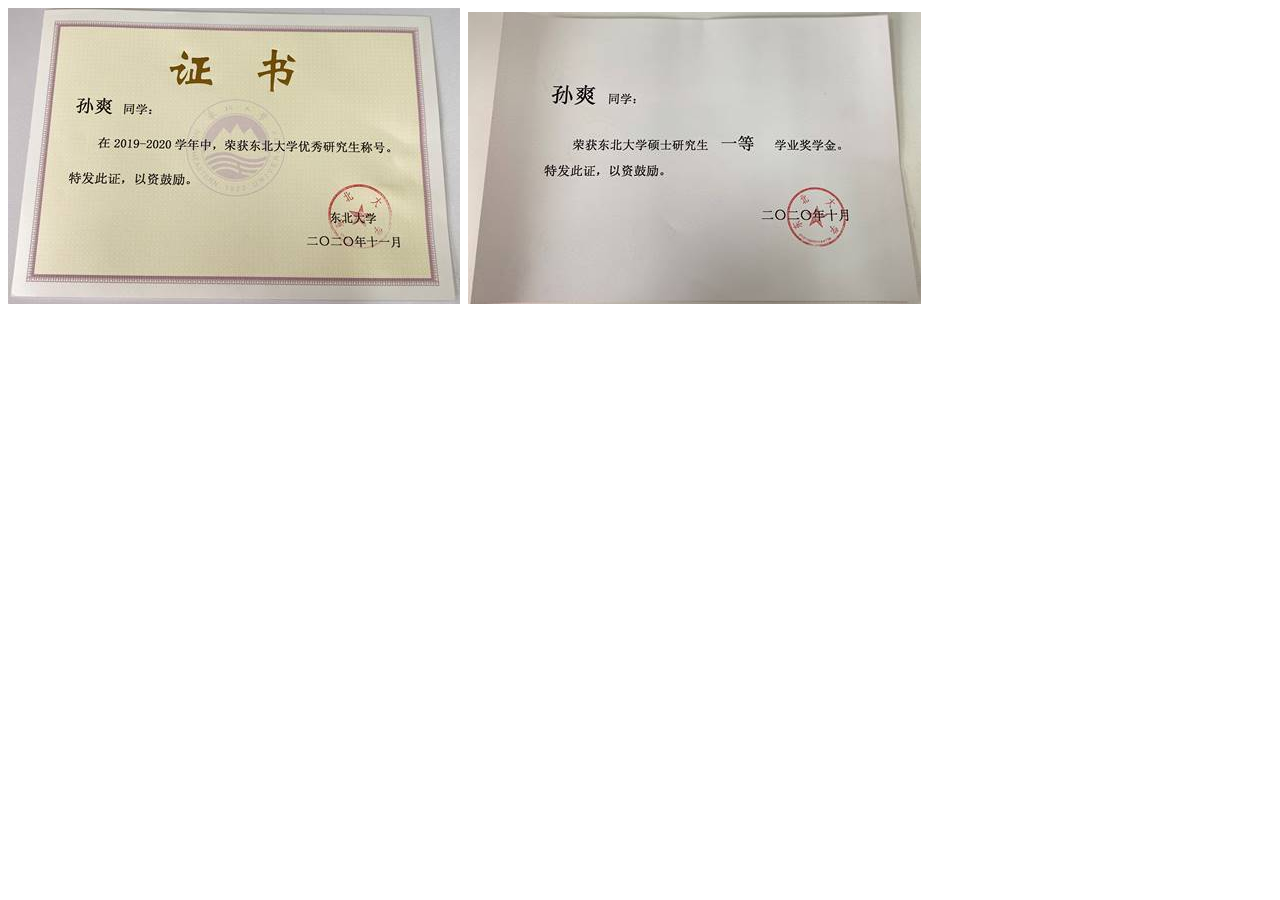
<file: singepage/sunshuang.htm>
<html xmlns:v="urn:schemas-microsoft-com:vml"
xmlns:o="urn:schemas-microsoft-com:office:office"
xmlns:w="urn:schemas-microsoft-com:office:word"
xmlns:dt="uuid:C2F41010-65B3-11d1-A29F-00AA00C14882"
xmlns:m="http://schemas.microsoft.com/office/2004/12/omml"
xmlns="http://www.w3.org/TR/REC-html40">

<head>
<meta http-equiv=Content-Type content="text/html; charset=x-cp20936">
<meta name=ProgId content=Word.Document>
<meta name=Generator content="Microsoft Word 15">
<meta name=Originator content="Microsoft Word 15">
<link rel=File-List href="sunshuang.files/filelist.xml">
<link rel=Edit-Time-Data href="sunshuang.files/editdata.mso">
<!--[if !mso]>
<style>
v\:* {behavior:url(#default#VML);}
o\:* {behavior:url(#default#VML);}
w\:* {behavior:url(#default#VML);}
.shape {behavior:url(#default#VML);}
</style>
<![endif]--><!--[if gte mso 9]><xml>
 <o:DocumentProperties>
  <o:Author>L.Y. Zhang</o:Author>
  <o:Template>Normal</o:Template>
  <o:LastAuthor>CHENJX</o:LastAuthor>
  <o:Revision>2</o:Revision>
  <o:TotalTime>1</o:TotalTime>
  <o:Created>2021-03-01T03:01:00Z</o:Created>
  <o:LastSaved>2021-03-01T03:01:00Z</o:LastSaved>
  <o:Pages>1</o:Pages>
  <o:Characters>4</o:Characters>
  <o:Lines>1</o:Lines>
  <o:Paragraphs>1</o:Paragraphs>
  <o:CharactersWithSpaces>4</o:CharactersWithSpaces>
  <o:Version>15.00</o:Version>
 </o:DocumentProperties>
 <o:CustomDocumentProperties>
  <o:KSOProductBuildVer dt:dt="string">2052-11.1.0.10353</o:KSOProductBuildVer>
  <o:ICV dt:dt="string">97236F4EC05C48C2B9B0F2645D72445C</o:ICV>
 </o:CustomDocumentProperties>
 <o:OfficeDocumentSettings>
  <o:AllowPNG/>
 </o:OfficeDocumentSettings>
</xml><![endif]-->
<link rel=themeData href="sunshuang.files/themedata.thmx">
<link rel=colorSchemeMapping href="sunshuang.files/colorschememapping.xml">
<!--[if gte mso 9]><xml>
 <w:WordDocument>
  <w:SpellingState>Clean</w:SpellingState>
  <w:GrammarState>Clean</w:GrammarState>
  <w:TrackMoves>false</w:TrackMoves>
  <w:TrackFormatting/>
  <w:PunctuationKerning/>
  <w:DrawingGridVerticalSpacing>7.8 ��</w:DrawingGridVerticalSpacing>
  <w:DisplayHorizontalDrawingGridEvery>0</w:DisplayHorizontalDrawingGridEvery>
  <w:DisplayVerticalDrawingGridEvery>2</w:DisplayVerticalDrawingGridEvery>
  <w:ValidateAgainstSchemas/>
  <w:SaveIfXMLInvalid>false</w:SaveIfXMLInvalid>
  <w:IgnoreMixedContent>false</w:IgnoreMixedContent>
  <w:AlwaysShowPlaceholderText>false</w:AlwaysShowPlaceholderText>
  <w:DoNotPromoteQF/>
  <w:LidThemeOther>EN-US</w:LidThemeOther>
  <w:LidThemeAsian>ZH-CN</w:LidThemeAsian>
  <w:LidThemeComplexScript>X-NONE</w:LidThemeComplexScript>
  <w:Compatibility>
   <w:SpaceForUL/>
   <w:BalanceSingleByteDoubleByteWidth/>
   <w:DoNotLeaveBackslashAlone/>
   <w:ULTrailSpace/>
   <w:DoNotExpandShiftReturn/>
   <w:AdjustLineHeightInTable/>
   <w:BreakWrappedTables/>
   <w:SnapToGridInCell/>
   <w:WrapTextWithPunct/>
   <w:UseAsianBreakRules/>
   <w:UseWord2010TableStyleRules/>
   <w:DontGrowAutofit/>
   <w:DontUseIndentAsNumberingTabStop/>
   <w:FELineBreak11/>
   <w:WW11IndentRules/>
   <w:DontAutofitConstrainedTables/>
   <w:AutofitLikeWW11/>
   <w:HangulWidthLikeWW11/>
   <w:UseNormalStyleForList/>
   <w:DontVertAlignCellWithSp/>
   <w:DontBreakConstrainedForcedTables/>
   <w:DontVertAlignInTxbx/>
   <w:Word11KerningPairs/>
   <w:CachedColBalance/>
   <w:UseFELayout/>
  </w:Compatibility>
  <m:mathPr>
   <m:mathFont m:val="Cambria Math"/>
   <m:brkBin m:val="before"/>
   <m:brkBinSub m:val="&#45;-"/>
   <m:smallFrac m:val="off"/>
   <m:dispDef/>
   <m:lMargin m:val="0"/>
   <m:rMargin m:val="0"/>
   <m:defJc m:val="centerGroup"/>
   <m:wrapIndent m:val="1440"/>
   <m:intLim m:val="subSup"/>
   <m:naryLim m:val="undOvr"/>
  </m:mathPr></w:WordDocument>
</xml><![endif]--><!--[if gte mso 9]><xml>
 <w:LatentStyles DefLockedState="false" DefUnhideWhenUsed="false"
  DefSemiHidden="false" DefQFormat="false" LatentStyleCount="371">
  <w:LsdException Locked="false" QFormat="true" Name="Normal"/>
  <w:LsdException Locked="false" QFormat="true" Name="heading 1"/>
  <w:LsdException Locked="false" SemiHidden="true" UnhideWhenUsed="true"
   QFormat="true" Name="heading 2"/>
  <w:LsdException Locked="false" SemiHidden="true" UnhideWhenUsed="true"
   QFormat="true" Name="heading 3"/>
  <w:LsdException Locked="false" SemiHidden="true" UnhideWhenUsed="true"
   QFormat="true" Name="heading 4"/>
  <w:LsdException Locked="false" SemiHidden="true" UnhideWhenUsed="true"
   QFormat="true" Name="heading 5"/>
  <w:LsdException Locked="false" SemiHidden="true" UnhideWhenUsed="true"
   QFormat="true" Name="heading 6"/>
  <w:LsdException Locked="false" SemiHidden="true" UnhideWhenUsed="true"
   QFormat="true" Name="heading 7"/>
  <w:LsdException Locked="false" SemiHidden="true" UnhideWhenUsed="true"
   QFormat="true" Name="heading 8"/>
  <w:LsdException Locked="false" SemiHidden="true" UnhideWhenUsed="true"
   QFormat="true" Name="heading 9"/>
  <w:LsdException Locked="false" SemiHidden="true" UnhideWhenUsed="true"
   QFormat="true" Name="caption"/>
  <w:LsdException Locked="false" QFormat="true" Name="Title"/>
  <w:LsdException Locked="false" SemiHidden="true" Name="Default Paragraph Font"/>
  <w:LsdException Locked="false" QFormat="true" Name="Subtitle"/>
  <w:LsdException Locked="false" QFormat="true" Name="Strong"/>
  <w:LsdException Locked="false" QFormat="true" Name="Emphasis"/>
  <w:LsdException Locked="false" Priority="99" SemiHidden="true"
   UnhideWhenUsed="true" Name="HTML Top of Form"/>
  <w:LsdException Locked="false" Priority="99" SemiHidden="true"
   UnhideWhenUsed="true" Name="HTML Bottom of Form"/>
  <w:LsdException Locked="false" SemiHidden="true" Name="Normal Table"/>
  <w:LsdException Locked="false" Priority="99" SemiHidden="true"
   UnhideWhenUsed="true" Name="No List"/>
  <w:LsdException Locked="false" Priority="99" SemiHidden="true"
   UnhideWhenUsed="true" Name="Outline List 1"/>
  <w:LsdException Locked="false" Priority="99" SemiHidden="true"
   UnhideWhenUsed="true" Name="Outline List 2"/>
  <w:LsdException Locked="false" Priority="99" SemiHidden="true"
   UnhideWhenUsed="true" Name="Outline List 3"/>
  <w:LsdException Locked="false" Priority="99" SemiHidden="true"
   UnhideWhenUsed="true" Name="Placeholder Text"/>
  <w:LsdException Locked="false" Priority="99" QFormat="true" Name="No Spacing"/>
  <w:LsdException Locked="false" Priority="60" Name="Light Shading"/>
  <w:LsdException Locked="false" Priority="61" Name="Light List"/>
  <w:LsdException Locked="false" Priority="62" Name="Light Grid"/>
  <w:LsdException Locked="false" Priority="63" Name="Medium Shading 1"/>
  <w:LsdException Locked="false" Priority="64" Name="Medium Shading 2"/>
  <w:LsdException Locked="false" Priority="65" Name="Medium List 1"/>
  <w:LsdException Locked="false" Priority="66" Name="Medium List 2"/>
  <w:LsdException Locked="false" Priority="67" Name="Medium Grid 1"/>
  <w:LsdException Locked="false" Priority="68" Name="Medium Grid 2"/>
  <w:LsdException Locked="false" Priority="69" Name="Medium Grid 3"/>
  <w:LsdException Locked="false" Priority="70" Name="Dark List"/>
  <w:LsdException Locked="false" Priority="71" Name="Colorful Shading"/>
  <w:LsdException Locked="false" Priority="72" Name="Colorful List"/>
  <w:LsdException Locked="false" Priority="73" Name="Colorful Grid"/>
  <w:LsdException Locked="false" Priority="60" Name="Light Shading Accent 1"/>
  <w:LsdException Locked="false" Priority="61" Name="Light List Accent 1"/>
  <w:LsdException Locked="false" Priority="62" Name="Light Grid Accent 1"/>
  <w:LsdException Locked="false" Priority="63" Name="Medium Shading 1 Accent 1"/>
  <w:LsdException Locked="false" Priority="64" Name="Medium Shading 2 Accent 1"/>
  <w:LsdException Locked="false" Priority="65" Name="Medium List 1 Accent 1"/>
  <w:LsdException Locked="false" Priority="99" SemiHidden="true"
   UnhideWhenUsed="true" Name="Revision"/>
  <w:LsdException Locked="false" Priority="99" QFormat="true"
   Name="List Paragraph"/>
  <w:LsdException Locked="false" Priority="99" QFormat="true" Name="Quote"/>
  <w:LsdException Locked="false" Priority="99" QFormat="true"
   Name="Intense Quote"/>
  <w:LsdException Locked="false" Priority="66" Name="Medium List 2 Accent 1"/>
  <w:LsdException Locked="false" Priority="67" Name="Medium Grid 1 Accent 1"/>
  <w:LsdException Locked="false" Priority="68" Name="Medium Grid 2 Accent 1"/>
  <w:LsdException Locked="false" Priority="69" Name="Medium Grid 3 Accent 1"/>
  <w:LsdException Locked="false" Priority="70" Name="Dark List Accent 1"/>
  <w:LsdException Locked="false" Priority="71" Name="Colorful Shading Accent 1"/>
  <w:LsdException Locked="false" Priority="72" Name="Colorful List Accent 1"/>
  <w:LsdException Locked="false" Priority="73" Name="Colorful Grid Accent 1"/>
  <w:LsdException Locked="false" Priority="60" Name="Light Shading Accent 2"/>
  <w:LsdException Locked="false" Priority="61" Name="Light List Accent 2"/>
  <w:LsdException Locked="false" Priority="62" Name="Light Grid Accent 2"/>
  <w:LsdException Locked="false" Priority="63" Name="Medium Shading 1 Accent 2"/>
  <w:LsdException Locked="false" Priority="64" Name="Medium Shading 2 Accent 2"/>
  <w:LsdException Locked="false" Priority="65" Name="Medium List 1 Accent 2"/>
  <w:LsdException Locked="false" Priority="66" Name="Medium List 2 Accent 2"/>
  <w:LsdException Locked="false" Priority="67" Name="Medium Grid 1 Accent 2"/>
  <w:LsdException Locked="false" Priority="68" Name="Medium Grid 2 Accent 2"/>
  <w:LsdException Locked="false" Priority="69" Name="Medium Grid 3 Accent 2"/>
  <w:LsdException Locked="false" Priority="70" Name="Dark List Accent 2"/>
  <w:LsdException Locked="false" Priority="71" Name="Colorful Shading Accent 2"/>
  <w:LsdException Locked="false" Priority="72" Name="Colorful List Accent 2"/>
  <w:LsdException Locked="false" Priority="73" Name="Colorful Grid Accent 2"/>
  <w:LsdException Locked="false" Priority="60" Name="Light Shading Accent 3"/>
  <w:LsdException Locked="false" Priority="61" Name="Light List Accent 3"/>
  <w:LsdException Locked="false" Priority="62" Name="Light Grid Accent 3"/>
  <w:LsdException Locked="false" Priority="63" Name="Medium Shading 1 Accent 3"/>
  <w:LsdException Locked="false" Priority="64" Name="Medium Shading 2 Accent 3"/>
  <w:LsdException Locked="false" Priority="65" Name="Medium List 1 Accent 3"/>
  <w:LsdException Locked="false" Priority="66" Name="Medium List 2 Accent 3"/>
  <w:LsdException Locked="false" Priority="67" Name="Medium Grid 1 Accent 3"/>
  <w:LsdException Locked="false" Priority="68" Name="Medium Grid 2 Accent 3"/>
  <w:LsdException Locked="false" Priority="69" Name="Medium Grid 3 Accent 3"/>
  <w:LsdException Locked="false" Priority="70" Name="Dark List Accent 3"/>
  <w:LsdException Locked="false" Priority="71" Name="Colorful Shading Accent 3"/>
  <w:LsdException Locked="false" Priority="72" Name="Colorful List Accent 3"/>
  <w:LsdException Locked="false" Priority="73" Name="Colorful Grid Accent 3"/>
  <w:LsdException Locked="false" Priority="60" Name="Light Shading Accent 4"/>
  <w:LsdException Locked="false" Priority="61" Name="Light List Accent 4"/>
  <w:LsdException Locked="false" Priority="62" Name="Light Grid Accent 4"/>
  <w:LsdException Locked="false" Priority="63" Name="Medium Shading 1 Accent 4"/>
  <w:LsdException Locked="false" Priority="64" Name="Medium Shading 2 Accent 4"/>
  <w:LsdException Locked="false" Priority="65" Name="Medium List 1 Accent 4"/>
  <w:LsdException Locked="false" Priority="66" Name="Medium List 2 Accent 4"/>
  <w:LsdException Locked="false" Priority="67" Name="Medium Grid 1 Accent 4"/>
  <w:LsdException Locked="false" Priority="68" Name="Medium Grid 2 Accent 4"/>
  <w:LsdException Locked="false" Priority="69" Name="Medium Grid 3 Accent 4"/>
  <w:LsdException Locked="false" Priority="70" Name="Dark List Accent 4"/>
  <w:LsdException Locked="false" Priority="71" Name="Colorful Shading Accent 4"/>
  <w:LsdException Locked="false" Priority="72" Name="Colorful List Accent 4"/>
  <w:LsdException Locked="false" Priority="73" Name="Colorful Grid Accent 4"/>
  <w:LsdException Locked="false" Priority="60" Name="Light Shading Accent 5"/>
  <w:LsdException Locked="false" Priority="61" Name="Light List Accent 5"/>
  <w:LsdException Locked="false" Priority="62" Name="Light Grid Accent 5"/>
  <w:LsdException Locked="false" Priority="63" Name="Medium Shading 1 Accent 5"/>
  <w:LsdException Locked="false" Priority="64" Name="Medium Shading 2 Accent 5"/>
  <w:LsdException Locked="false" Priority="65" Name="Medium List 1 Accent 5"/>
  <w:LsdException Locked="false" Priority="66" Name="Medium List 2 Accent 5"/>
  <w:LsdException Locked="false" Priority="67" Name="Medium Grid 1 Accent 5"/>
  <w:LsdException Locked="false" Priority="68" Name="Medium Grid 2 Accent 5"/>
  <w:LsdException Locked="false" Priority="69" Name="Medium Grid 3 Accent 5"/>
  <w:LsdException Locked="false" Priority="70" Name="Dark List Accent 5"/>
  <w:LsdException Locked="false" Priority="71" Name="Colorful Shading Accent 5"/>
  <w:LsdException Locked="false" Priority="72" Name="Colorful List Accent 5"/>
  <w:LsdException Locked="false" Priority="73" Name="Colorful Grid Accent 5"/>
  <w:LsdException Locked="false" Priority="60" Name="Light Shading Accent 6"/>
  <w:LsdException Locked="false" Priority="61" Name="Light List Accent 6"/>
  <w:LsdException Locked="false" Priority="62" Name="Light Grid Accent 6"/>
  <w:LsdException Locked="false" Priority="63" Name="Medium Shading 1 Accent 6"/>
  <w:LsdException Locked="false" Priority="64" Name="Medium Shading 2 Accent 6"/>
  <w:LsdException Locked="false" Priority="65" Name="Medium List 1 Accent 6"/>
  <w:LsdException Locked="false" Priority="66" Name="Medium List 2 Accent 6"/>
  <w:LsdException Locked="false" Priority="67" Name="Medium Grid 1 Accent 6"/>
  <w:LsdException Locked="false" Priority="68" Name="Medium Grid 2 Accent 6"/>
  <w:LsdException Locked="false" Priority="69" Name="Medium Grid 3 Accent 6"/>
  <w:LsdException Locked="false" Priority="70" Name="Dark List Accent 6"/>
  <w:LsdException Locked="false" Priority="71" Name="Colorful Shading Accent 6"/>
  <w:LsdException Locked="false" Priority="72" Name="Colorful List Accent 6"/>
  <w:LsdException Locked="false" Priority="73" Name="Colorful Grid Accent 6"/>
  <w:LsdException Locked="false" Priority="19" QFormat="true"
   Name="Subtle Emphasis"/>
  <w:LsdException Locked="false" Priority="21" QFormat="true"
   Name="Intense Emphasis"/>
  <w:LsdException Locked="false" Priority="31" QFormat="true"
   Name="Subtle Reference"/>
  <w:LsdException Locked="false" Priority="32" QFormat="true"
   Name="Intense Reference"/>
  <w:LsdException Locked="false" Priority="33" QFormat="true" Name="Book Title"/>
  <w:LsdException Locked="false" Priority="37" SemiHidden="true"
   UnhideWhenUsed="true" Name="Bibliography"/>
  <w:LsdException Locked="false" Priority="39" SemiHidden="true"
   UnhideWhenUsed="true" QFormat="true" Name="TOC Heading"/>
  <w:LsdException Locked="false" Priority="41" Name="Plain Table 1"/>
  <w:LsdException Locked="false" Priority="42" Name="Plain Table 2"/>
  <w:LsdException Locked="false" Priority="43" Name="Plain Table 3"/>
  <w:LsdException Locked="false" Priority="44" Name="Plain Table 4"/>
  <w:LsdException Locked="false" Priority="45" Name="Plain Table 5"/>
  <w:LsdException Locked="false" Priority="40" Name="Grid Table Light"/>
  <w:LsdException Locked="false" Priority="46" Name="Grid Table 1 Light"/>
  <w:LsdException Locked="false" Priority="47" Name="Grid Table 2"/>
  <w:LsdException Locked="false" Priority="48" Name="Grid Table 3"/>
  <w:LsdException Locked="false" Priority="49" Name="Grid Table 4"/>
  <w:LsdException Locked="false" Priority="50" Name="Grid Table 5 Dark"/>
  <w:LsdException Locked="false" Priority="51" Name="Grid Table 6 Colorful"/>
  <w:LsdException Locked="false" Priority="52" Name="Grid Table 7 Colorful"/>
  <w:LsdException Locked="false" Priority="46"
   Name="Grid Table 1 Light Accent 1"/>
  <w:LsdException Locked="false" Priority="47" Name="Grid Table 2 Accent 1"/>
  <w:LsdException Locked="false" Priority="48" Name="Grid Table 3 Accent 1"/>
  <w:LsdException Locked="false" Priority="49" Name="Grid Table 4 Accent 1"/>
  <w:LsdException Locked="false" Priority="50" Name="Grid Table 5 Dark Accent 1"/>
  <w:LsdException Locked="false" Priority="51"
   Name="Grid Table 6 Colorful Accent 1"/>
  <w:LsdException Locked="false" Priority="52"
   Name="Grid Table 7 Colorful Accent 1"/>
  <w:LsdException Locked="false" Priority="46"
   Name="Grid Table 1 Light Accent 2"/>
  <w:LsdException Locked="false" Priority="47" Name="Grid Table 2 Accent 2"/>
  <w:LsdException Locked="false" Priority="48" Name="Grid Table 3 Accent 2"/>
  <w:LsdException Locked="false" Priority="49" Name="Grid Table 4 Accent 2"/>
  <w:LsdException Locked="false" Priority="50" Name="Grid Table 5 Dark Accent 2"/>
  <w:LsdException Locked="false" Priority="51"
   Name="Grid Table 6 Colorful Accent 2"/>
  <w:LsdException Locked="false" Priority="52"
   Name="Grid Table 7 Colorful Accent 2"/>
  <w:LsdException Locked="false" Priority="46"
   Name="Grid Table 1 Light Accent 3"/>
  <w:LsdException Locked="false" Priority="47" Name="Grid Table 2 Accent 3"/>
  <w:LsdException Locked="false" Priority="48" Name="Grid Table 3 Accent 3"/>
  <w:LsdException Locked="false" Priority="49" Name="Grid Table 4 Accent 3"/>
  <w:LsdException Locked="false" Priority="50" Name="Grid Table 5 Dark Accent 3"/>
  <w:LsdException Locked="false" Priority="51"
   Name="Grid Table 6 Colorful Accent 3"/>
  <w:LsdException Locked="false" Priority="52"
   Name="Grid Table 7 Colorful Accent 3"/>
  <w:LsdException Locked="false" Priority="46"
   Name="Grid Table 1 Light Accent 4"/>
  <w:LsdException Locked="false" Priority="47" Name="Grid Table 2 Accent 4"/>
  <w:LsdException Locked="false" Priority="48" Name="Grid Table 3 Accent 4"/>
  <w:LsdException Locked="false" Priority="49" Name="Grid Table 4 Accent 4"/>
  <w:LsdException Locked="false" Priority="50" Name="Grid Table 5 Dark Accent 4"/>
  <w:LsdException Locked="false" Priority="51"
   Name="Grid Table 6 Colorful Accent 4"/>
  <w:LsdException Locked="false" Priority="52"
   Name="Grid Table 7 Colorful Accent 4"/>
  <w:LsdException Locked="false" Priority="46"
   Name="Grid Table 1 Light Accent 5"/>
  <w:LsdException Locked="false" Priority="47" Name="Grid Table 2 Accent 5"/>
  <w:LsdException Locked="false" Priority="48" Name="Grid Table 3 Accent 5"/>
  <w:LsdException Locked="false" Priority="49" Name="Grid Table 4 Accent 5"/>
  <w:LsdException Locked="false" Priority="50" Name="Grid Table 5 Dark Accent 5"/>
  <w:LsdException Locked="false" Priority="51"
   Name="Grid Table 6 Colorful Accent 5"/>
  <w:LsdException Locked="false" Priority="52"
   Name="Grid Table 7 Colorful Accent 5"/>
  <w:LsdException Locked="false" Priority="46"
   Name="Grid Table 1 Light Accent 6"/>
  <w:LsdException Locked="false" Priority="47" Name="Grid Table 2 Accent 6"/>
  <w:LsdException Locked="false" Priority="48" Name="Grid Table 3 Accent 6"/>
  <w:LsdException Locked="false" Priority="49" Name="Grid Table 4 Accent 6"/>
  <w:LsdException Locked="false" Priority="50" Name="Grid Table 5 Dark Accent 6"/>
  <w:LsdException Locked="false" Priority="51"
   Name="Grid Table 6 Colorful Accent 6"/>
  <w:LsdException Locked="false" Priority="52"
   Name="Grid Table 7 Colorful Accent 6"/>
  <w:LsdException Locked="false" Priority="46" Name="List Table 1 Light"/>
  <w:LsdException Locked="false" Priority="47" Name="List Table 2"/>
  <w:LsdException Locked="false" Priority="48" Name="List Table 3"/>
  <w:LsdException Locked="false" Priority="49" Name="List Table 4"/>
  <w:LsdException Locked="false" Priority="50" Name="List Table 5 Dark"/>
  <w:LsdException Locked="false" Priority="51" Name="List Table 6 Colorful"/>
  <w:LsdException Locked="false" Priority="52" Name="List Table 7 Colorful"/>
  <w:LsdException Locked="false" Priority="46"
   Name="List Table 1 Light Accent 1"/>
  <w:LsdException Locked="false" Priority="47" Name="List Table 2 Accent 1"/>
  <w:LsdException Locked="false" Priority="48" Name="List Table 3 Accent 1"/>
  <w:LsdException Locked="false" Priority="49" Name="List Table 4 Accent 1"/>
  <w:LsdException Locked="false" Priority="50" Name="List Table 5 Dark Accent 1"/>
  <w:LsdException Locked="false" Priority="51"
   Name="List Table 6 Colorful Accent 1"/>
  <w:LsdException Locked="false" Priority="52"
   Name="List Table 7 Colorful Accent 1"/>
  <w:LsdException Locked="false" Priority="46"
   Name="List Table 1 Light Accent 2"/>
  <w:LsdException Locked="false" Priority="47" Name="List Table 2 Accent 2"/>
  <w:LsdException Locked="false" Priority="48" Name="List Table 3 Accent 2"/>
  <w:LsdException Locked="false" Priority="49" Name="List Table 4 Accent 2"/>
  <w:LsdException Locked="false" Priority="50" Name="List Table 5 Dark Accent 2"/>
  <w:LsdException Locked="false" Priority="51"
   Name="List Table 6 Colorful Accent 2"/>
  <w:LsdException Locked="false" Priority="52"
   Name="List Table 7 Colorful Accent 2"/>
  <w:LsdException Locked="false" Priority="46"
   Name="List Table 1 Light Accent 3"/>
  <w:LsdException Locked="false" Priority="47" Name="List Table 2 Accent 3"/>
  <w:LsdException Locked="false" Priority="48" Name="List Table 3 Accent 3"/>
  <w:LsdException Locked="false" Priority="49" Name="List Table 4 Accent 3"/>
  <w:LsdException Locked="false" Priority="50" Name="List Table 5 Dark Accent 3"/>
  <w:LsdException Locked="false" Priority="51"
   Name="List Table 6 Colorful Accent 3"/>
  <w:LsdException Locked="false" Priority="52"
   Name="List Table 7 Colorful Accent 3"/>
  <w:LsdException Locked="false" Priority="46"
   Name="List Table 1 Light Accent 4"/>
  <w:LsdException Locked="false" Priority="47" Name="List Table 2 Accent 4"/>
  <w:LsdException Locked="false" Priority="48" Name="List Table 3 Accent 4"/>
  <w:LsdException Locked="false" Priority="49" Name="List Table 4 Accent 4"/>
  <w:LsdException Locked="false" Priority="50" Name="List Table 5 Dark Accent 4"/>
  <w:LsdException Locked="false" Priority="51"
   Name="List Table 6 Colorful Accent 4"/>
  <w:LsdException Locked="false" Priority="52"
   Name="List Table 7 Colorful Accent 4"/>
  <w:LsdException Locked="false" Priority="46"
   Name="List Table 1 Light Accent 5"/>
  <w:LsdException Locked="false" Priority="47" Name="List Table 2 Accent 5"/>
  <w:LsdException Locked="false" Priority="48" Name="List Table 3 Accent 5"/>
  <w:LsdException Locked="false" Priority="49" Name="List Table 4 Accent 5"/>
  <w:LsdException Locked="false" Priority="50" Name="List Table 5 Dark Accent 5"/>
  <w:LsdException Locked="false" Priority="51"
   Name="List Table 6 Colorful Accent 5"/>
  <w:LsdException Locked="false" Priority="52"
   Name="List Table 7 Colorful Accent 5"/>
  <w:LsdException Locked="false" Priority="46"
   Name="List Table 1 Light Accent 6"/>
  <w:LsdException Locked="false" Priority="47" Name="List Table 2 Accent 6"/>
  <w:LsdException Locked="false" Priority="48" Name="List Table 3 Accent 6"/>
  <w:LsdException Locked="false" Priority="49" Name="List Table 4 Accent 6"/>
  <w:LsdException Locked="false" Priority="50" Name="List Table 5 Dark Accent 6"/>
  <w:LsdException Locked="false" Priority="51"
   Name="List Table 6 Colorful Accent 6"/>
  <w:LsdException Locked="false" Priority="52"
   Name="List Table 7 Colorful Accent 6"/>
 </w:LatentStyles>
</xml><![endif]-->
<style>
<!--
 /* Font Definitions */
 @font-face
	{font-family:����;
	panose-1:2 1 6 0 3 1 1 1 1 1;
	mso-font-alt:SimSun;
	mso-font-charset:134;
	mso-generic-font-family:auto;
	mso-font-pitch:variable;
	mso-font-signature:3 680460288 22 0 262145 0;}
@font-face
	{font-family:"Cambria Math";
	panose-1:2 4 5 3 5 4 6 3 2 4;
	mso-font-charset:1;
	mso-generic-font-family:roman;
	mso-font-format:other;
	mso-font-pitch:variable;
	mso-font-signature:0 0 0 0 0 0;}
@font-face
	{font-family:Calibri;
	panose-1:2 15 5 2 2 2 4 3 2 4;
	mso-font-charset:0;
	mso-generic-font-family:swiss;
	mso-font-pitch:variable;
	mso-font-signature:-469750017 -1073732485 9 0 511 0;}
@font-face
	{font-family:"\@����";
	panose-1:2 1 6 0 3 1 1 1 1 1;
	mso-font-charset:134;
	mso-generic-font-family:auto;
	mso-font-pitch:variable;
	mso-font-signature:3 680460288 22 0 262145 0;}
 /* Style Definitions */
 p.MsoNormal, li.MsoNormal, div.MsoNormal
	{mso-style-unhide:no;
	mso-style-qformat:yes;
	mso-style-parent:"";
	margin:0cm;
	margin-bottom:.0001pt;
	text-align:justify;
	text-justify:inter-ideograph;
	mso-pagination:none;
	font-size:10.5pt;
	mso-bidi-font-size:12.0pt;
	font-family:"Calibri",sans-serif;
	mso-fareast-font-family:����;
	mso-bidi-font-family:"Times New Roman";
	mso-font-kerning:1.0pt;}
.MsoChpDefault
	{mso-style-type:export-only;
	mso-default-props:yes;
	mso-ascii-font-family:Calibri;
	mso-fareast-font-family:����;
	mso-hansi-font-family:Calibri;}
 /* Page Definitions */
 @page
	{mso-page-border-surround-header:no;
	mso-page-border-surround-footer:no;}
@page WordSection1
	{size:595.3pt 841.9pt;
	margin:72.0pt 90.0pt 72.0pt 90.0pt;
	mso-header-margin:42.55pt;
	mso-footer-margin:49.6pt;
	mso-paper-source:0;
	layout-grid:15.6pt;}
div.WordSection1
	{page:WordSection1;}
-->
</style>
<!--[if gte mso 10]>
<style>
 /* Style Definitions */
 table.MsoNormalTable
	{mso-style-name:��ͨ����;
	mso-tstyle-rowband-size:0;
	mso-tstyle-colband-size:0;
	mso-style-noshow:yes;
	mso-style-unhide:no;
	mso-style-parent:"";
	mso-padding-alt:0cm 5.4pt 0cm 5.4pt;
	mso-para-margin:0cm;
	mso-para-margin-bottom:.0001pt;
	mso-pagination:widow-orphan;
	font-size:10.0pt;
	font-family:"Calibri",sans-serif;
	mso-bidi-font-family:"Times New Roman";}
</style>
<![endif]--><!--[if gte mso 9]><xml>
 <o:shapedefaults v:ext="edit" spidmax="1026"/>
</xml><![endif]--><!--[if gte mso 9]><xml>
 <o:shapelayout v:ext="edit">
  <o:idmap v:ext="edit" data="1"/>
 </o:shapelayout></xml><![endif]-->
</head>

<body lang=ZH-CN style='tab-interval:21.0pt;text-justify-trim:punctuation'>

<div class=WordSection1 style='layout-grid:15.6pt'>

<p class=MsoNormal><span lang=EN-US><!--[if gte vml 1]><v:shapetype id="_x0000_t75"
 coordsize="21600,21600" o:spt="75" o:preferrelative="t" path="m@4@5l@4@11@9@11@9@5xe"
 filled="f" stroked="f">
 <v:stroke joinstyle="miter"/>
 <v:formulas>
  <v:f eqn="if lineDrawn pixelLineWidth 0"/>
  <v:f eqn="sum @0 1 0"/>
  <v:f eqn="sum 0 0 @1"/>
  <v:f eqn="prod @2 1 2"/>
  <v:f eqn="prod @3 21600 pixelWidth"/>
  <v:f eqn="prod @3 21600 pixelHeight"/>
  <v:f eqn="sum @0 0 1"/>
  <v:f eqn="prod @6 1 2"/>
  <v:f eqn="prod @7 21600 pixelWidth"/>
  <v:f eqn="sum @8 21600 0"/>
  <v:f eqn="prod @7 21600 pixelHeight"/>
  <v:f eqn="sum @10 21600 0"/>
 </v:formulas>
 <v:path o:extrusionok="f" gradientshapeok="t" o:connecttype="rect"/>
 <o:lock v:ext="edit" aspectratio="t"/>
</v:shapetype><v:shape id="ͼƬ_x0020_4" o:spid="_x0000_i1025" type="#_x0000_t75"
 alt="ff71c528bbeb07750bf3dbb36903cea" style='width:222pt;height:339pt;
 rotation:-90'>
 <v:fill o:detectmouseclick="t"/>
 <v:imagedata src="sunshuang.files/image001.jpg" o:title="ff71c528bbeb07750bf3dbb36903cea"
  croptop="5529f" cropbottom="8963f" cropleft="9412f" cropright="11524f"/>
</v:shape><![endif]--><![if !vml]><img width=452 height=296
src="sunshuang.files/image002.jpg" alt=ff71c528bbeb07750bf3dbb36903cea v:shapes="ͼƬ_x0020_4"><![endif]><span
style='mso-spacerun:yes'>&nbsp; </span><!--[if gte vml 1]><v:shape id="ͼƬ_x0020_3"
 o:spid="_x0000_i1026" type="#_x0000_t75" alt="662b90058be5ec2d17c2acb443b121c"
 style='width:219pt;height:339.75pt;rotation:-90'>
 <v:fill o:detectmouseclick="t"/>
 <v:imagedata src="sunshuang.files/image003.jpg" o:title="662b90058be5ec2d17c2acb443b121c"
  croptop="1969f" cropbottom="6294f" cropleft="5426f" cropright="10931f"/>
</v:shape><![endif]--><![if !vml]><img width=453 height=292
src="sunshuang.files/image004.jpg" alt=662b90058be5ec2d17c2acb443b121c v:shapes="ͼƬ_x0020_3"><![endif]></span></p>

</div>

</body>

</html>
</file>
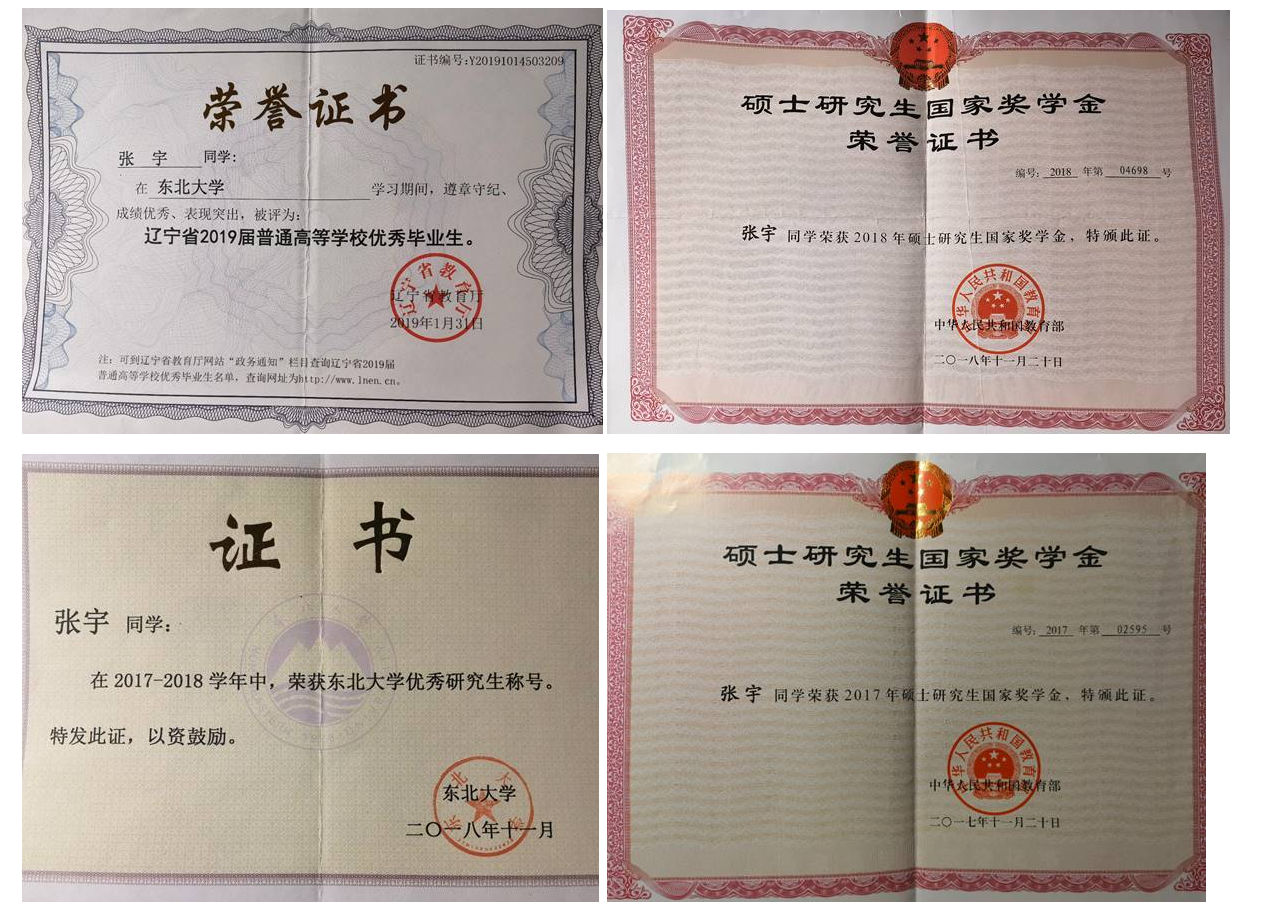
<file: singepage/zhangyu.htm>
<html xmlns:v="urn:schemas-microsoft-com:vml"
xmlns:o="urn:schemas-microsoft-com:office:office"
xmlns:w="urn:schemas-microsoft-com:office:word"
xmlns:m="http://schemas.microsoft.com/office/2004/12/omml"
xmlns="http://www.w3.org/TR/REC-html40">

<head>
<meta http-equiv=Content-Type content="text/html; charset=gb2312">
<meta name=ProgId content=Word.Document>
<meta name=Generator content="Microsoft Word 15">
<meta name=Originator content="Microsoft Word 15">
<link rel=File-List href="zhangyu.files/filelist.xml">
<link rel=Edit-Time-Data href="zhangyu.files/editdata.mso">
<!--[if !mso]>
<style>
v\:* {behavior:url(#default#VML);}
o\:* {behavior:url(#default#VML);}
w\:* {behavior:url(#default#VML);}
.shape {behavior:url(#default#VML);}
</style>
<![endif]--><!--[if gte mso 9]><xml>
 <o:DocumentProperties>
  <o:Author>CHENJX</o:Author>
  <o:Template>Normal</o:Template>
  <o:LastAuthor>CHENJX</o:LastAuthor>
  <o:Revision>4</o:Revision>
  <o:TotalTime>3</o:TotalTime>
  <o:Created>2021-03-01T02:36:00Z</o:Created>
  <o:LastSaved>2021-03-01T02:41:00Z</o:LastSaved>
  <o:Pages>1</o:Pages>
  <o:Words>1</o:Words>
  <o:Characters>9</o:Characters>
  <o:Lines>1</o:Lines>
  <o:Paragraphs>1</o:Paragraphs>
  <o:CharactersWithSpaces>9</o:CharactersWithSpaces>
  <o:Version>15.00</o:Version>
 </o:DocumentProperties>
 <o:OfficeDocumentSettings>
  <o:AllowPNG/>
 </o:OfficeDocumentSettings>
</xml><![endif]-->
<link rel=themeData href="zhangyu.files/themedata.thmx">
<link rel=colorSchemeMapping href="zhangyu.files/colorschememapping.xml">
<!--[if gte mso 9]><xml>
 <w:WordDocument>
  <w:Zoom>90</w:Zoom>
  <w:SpellingState>Clean</w:SpellingState>
  <w:GrammarState>Clean</w:GrammarState>
  <w:TrackMoves>false</w:TrackMoves>
  <w:TrackFormatting/>
  <w:PunctuationKerning/>
  <w:DrawingGridVerticalSpacing>7.8 ��</w:DrawingGridVerticalSpacing>
  <w:DisplayHorizontalDrawingGridEvery>0</w:DisplayHorizontalDrawingGridEvery>
  <w:DisplayVerticalDrawingGridEvery>2</w:DisplayVerticalDrawingGridEvery>
  <w:ValidateAgainstSchemas/>
  <w:SaveIfXMLInvalid>false</w:SaveIfXMLInvalid>
  <w:IgnoreMixedContent>false</w:IgnoreMixedContent>
  <w:AlwaysShowPlaceholderText>false</w:AlwaysShowPlaceholderText>
  <w:DoNotPromoteQF/>
  <w:LidThemeOther>EN-US</w:LidThemeOther>
  <w:LidThemeAsian>ZH-CN</w:LidThemeAsian>
  <w:LidThemeComplexScript>X-NONE</w:LidThemeComplexScript>
  <w:Compatibility>
   <w:SpaceForUL/>
   <w:BalanceSingleByteDoubleByteWidth/>
   <w:DoNotLeaveBackslashAlone/>
   <w:ULTrailSpace/>
   <w:DoNotExpandShiftReturn/>
   <w:AdjustLineHeightInTable/>
   <w:BreakWrappedTables/>
   <w:SnapToGridInCell/>
   <w:WrapTextWithPunct/>
   <w:UseAsianBreakRules/>
   <w:DontGrowAutofit/>
   <w:SplitPgBreakAndParaMark/>
   <w:EnableOpenTypeKerning/>
   <w:DontFlipMirrorIndents/>
   <w:OverrideTableStyleHps/>
   <w:UseFELayout/>
  </w:Compatibility>
  <w:BrowserLevel>MicrosoftInternetExplorer4</w:BrowserLevel>
  <m:mathPr>
   <m:mathFont m:val="Cambria Math"/>
   <m:brkBin m:val="before"/>
   <m:brkBinSub m:val="&#45;-"/>
   <m:smallFrac m:val="off"/>
   <m:dispDef/>
   <m:lMargin m:val="0"/>
   <m:rMargin m:val="0"/>
   <m:defJc m:val="centerGroup"/>
   <m:wrapIndent m:val="1440"/>
   <m:intLim m:val="subSup"/>
   <m:naryLim m:val="undOvr"/>
  </m:mathPr></w:WordDocument>
</xml><![endif]--><!--[if gte mso 9]><xml>
 <w:LatentStyles DefLockedState="false" DefUnhideWhenUsed="false"
  DefSemiHidden="false" DefQFormat="false" DefPriority="99"
  LatentStyleCount="371">
  <w:LsdException Locked="false" Priority="0" QFormat="true" Name="Normal"/>
  <w:LsdException Locked="false" Priority="9" QFormat="true" Name="heading 1"/>
  <w:LsdException Locked="false" Priority="9" SemiHidden="true"
   UnhideWhenUsed="true" QFormat="true" Name="heading 2"/>
  <w:LsdException Locked="false" Priority="9" SemiHidden="true"
   UnhideWhenUsed="true" QFormat="true" Name="heading 3"/>
  <w:LsdException Locked="false" Priority="9" SemiHidden="true"
   UnhideWhenUsed="true" QFormat="true" Name="heading 4"/>
  <w:LsdException Locked="false" Priority="9" SemiHidden="true"
   UnhideWhenUsed="true" QFormat="true" Name="heading 5"/>
  <w:LsdException Locked="false" Priority="9" SemiHidden="true"
   UnhideWhenUsed="true" QFormat="true" Name="heading 6"/>
  <w:LsdException Locked="false" Priority="9" SemiHidden="true"
   UnhideWhenUsed="true" QFormat="true" Name="heading 7"/>
  <w:LsdException Locked="false" Priority="9" SemiHidden="true"
   UnhideWhenUsed="true" QFormat="true" Name="heading 8"/>
  <w:LsdException Locked="false" Priority="9" SemiHidden="true"
   UnhideWhenUsed="true" QFormat="true" Name="heading 9"/>
  <w:LsdException Locked="false" SemiHidden="true" UnhideWhenUsed="true"
   Name="index 1"/>
  <w:LsdException Locked="false" SemiHidden="true" UnhideWhenUsed="true"
   Name="index 2"/>
  <w:LsdException Locked="false" SemiHidden="true" UnhideWhenUsed="true"
   Name="index 3"/>
  <w:LsdException Locked="false" SemiHidden="true" UnhideWhenUsed="true"
   Name="index 4"/>
  <w:LsdException Locked="false" SemiHidden="true" UnhideWhenUsed="true"
   Name="index 5"/>
  <w:LsdException Locked="false" SemiHidden="true" UnhideWhenUsed="true"
   Name="index 6"/>
  <w:LsdException Locked="false" SemiHidden="true" UnhideWhenUsed="true"
   Name="index 7"/>
  <w:LsdException Locked="false" SemiHidden="true" UnhideWhenUsed="true"
   Name="index 8"/>
  <w:LsdException Locked="false" SemiHidden="true" UnhideWhenUsed="true"
   Name="index 9"/>
  <w:LsdException Locked="false" Priority="39" SemiHidden="true"
   UnhideWhenUsed="true" Name="toc 1"/>
  <w:LsdException Locked="false" Priority="39" SemiHidden="true"
   UnhideWhenUsed="true" Name="toc 2"/>
  <w:LsdException Locked="false" Priority="39" SemiHidden="true"
   UnhideWhenUsed="true" Name="toc 3"/>
  <w:LsdException Locked="false" Priority="39" SemiHidden="true"
   UnhideWhenUsed="true" Name="toc 4"/>
  <w:LsdException Locked="false" Priority="39" SemiHidden="true"
   UnhideWhenUsed="true" Name="toc 5"/>
  <w:LsdException Locked="false" Priority="39" SemiHidden="true"
   UnhideWhenUsed="true" Name="toc 6"/>
  <w:LsdException Locked="false" Priority="39" SemiHidden="true"
   UnhideWhenUsed="true" Name="toc 7"/>
  <w:LsdException Locked="false" Priority="39" SemiHidden="true"
   UnhideWhenUsed="true" Name="toc 8"/>
  <w:LsdException Locked="false" Priority="39" SemiHidden="true"
   UnhideWhenUsed="true" Name="toc 9"/>
  <w:LsdException Locked="false" SemiHidden="true" UnhideWhenUsed="true"
   Name="Normal Indent"/>
  <w:LsdException Locked="false" SemiHidden="true" UnhideWhenUsed="true"
   Name="footnote text"/>
  <w:LsdException Locked="false" SemiHidden="true" UnhideWhenUsed="true"
   Name="annotation text"/>
  <w:LsdException Locked="false" SemiHidden="true" UnhideWhenUsed="true"
   Name="header"/>
  <w:LsdException Locked="false" SemiHidden="true" UnhideWhenUsed="true"
   Name="footer"/>
  <w:LsdException Locked="false" SemiHidden="true" UnhideWhenUsed="true"
   Name="index heading"/>
  <w:LsdException Locked="false" Priority="35" SemiHidden="true"
   UnhideWhenUsed="true" QFormat="true" Name="caption"/>
  <w:LsdException Locked="false" SemiHidden="true" UnhideWhenUsed="true"
   Name="table of figures"/>
  <w:LsdException Locked="false" SemiHidden="true" UnhideWhenUsed="true"
   Name="envelope address"/>
  <w:LsdException Locked="false" SemiHidden="true" UnhideWhenUsed="true"
   Name="envelope return"/>
  <w:LsdException Locked="false" SemiHidden="true" UnhideWhenUsed="true"
   Name="footnote reference"/>
  <w:LsdException Locked="false" SemiHidden="true" UnhideWhenUsed="true"
   Name="annotation reference"/>
  <w:LsdException Locked="false" SemiHidden="true" UnhideWhenUsed="true"
   Name="line number"/>
  <w:LsdException Locked="false" SemiHidden="true" UnhideWhenUsed="true"
   Name="page number"/>
  <w:LsdException Locked="false" SemiHidden="true" UnhideWhenUsed="true"
   Name="endnote reference"/>
  <w:LsdException Locked="false" SemiHidden="true" UnhideWhenUsed="true"
   Name="endnote text"/>
  <w:LsdException Locked="false" SemiHidden="true" UnhideWhenUsed="true"
   Name="table of authorities"/>
  <w:LsdException Locked="false" SemiHidden="true" UnhideWhenUsed="true"
   Name="macro"/>
  <w:LsdException Locked="false" SemiHidden="true" UnhideWhenUsed="true"
   Name="toa heading"/>
  <w:LsdException Locked="false" SemiHidden="true" UnhideWhenUsed="true"
   Name="List"/>
  <w:LsdException Locked="false" SemiHidden="true" UnhideWhenUsed="true"
   Name="List Bullet"/>
  <w:LsdException Locked="false" SemiHidden="true" UnhideWhenUsed="true"
   Name="List Number"/>
  <w:LsdException Locked="false" SemiHidden="true" UnhideWhenUsed="true"
   Name="List 2"/>
  <w:LsdException Locked="false" SemiHidden="true" UnhideWhenUsed="true"
   Name="List 3"/>
  <w:LsdException Locked="false" SemiHidden="true" UnhideWhenUsed="true"
   Name="List 4"/>
  <w:LsdException Locked="false" SemiHidden="true" UnhideWhenUsed="true"
   Name="List 5"/>
  <w:LsdException Locked="false" SemiHidden="true" UnhideWhenUsed="true"
   Name="List Bullet 2"/>
  <w:LsdException Locked="false" SemiHidden="true" UnhideWhenUsed="true"
   Name="List Bullet 3"/>
  <w:LsdException Locked="false" SemiHidden="true" UnhideWhenUsed="true"
   Name="List Bullet 4"/>
  <w:LsdException Locked="false" SemiHidden="true" UnhideWhenUsed="true"
   Name="List Bullet 5"/>
  <w:LsdException Locked="false" SemiHidden="true" UnhideWhenUsed="true"
   Name="List Number 2"/>
  <w:LsdException Locked="false" SemiHidden="true" UnhideWhenUsed="true"
   Name="List Number 3"/>
  <w:LsdException Locked="false" SemiHidden="true" UnhideWhenUsed="true"
   Name="List Number 4"/>
  <w:LsdException Locked="false" SemiHidden="true" UnhideWhenUsed="true"
   Name="List Number 5"/>
  <w:LsdException Locked="false" Priority="10" QFormat="true" Name="Title"/>
  <w:LsdException Locked="false" SemiHidden="true" UnhideWhenUsed="true"
   Name="Closing"/>
  <w:LsdException Locked="false" SemiHidden="true" UnhideWhenUsed="true"
   Name="Signature"/>
  <w:LsdException Locked="false" Priority="1" SemiHidden="true"
   UnhideWhenUsed="true" Name="Default Paragraph Font"/>
  <w:LsdException Locked="false" SemiHidden="true" UnhideWhenUsed="true"
   Name="Body Text"/>
  <w:LsdException Locked="false" SemiHidden="true" UnhideWhenUsed="true"
   Name="Body Text Indent"/>
  <w:LsdException Locked="false" SemiHidden="true" UnhideWhenUsed="true"
   Name="List Continue"/>
  <w:LsdException Locked="false" SemiHidden="true" UnhideWhenUsed="true"
   Name="List Continue 2"/>
  <w:LsdException Locked="false" SemiHidden="true" UnhideWhenUsed="true"
   Name="List Continue 3"/>
  <w:LsdException Locked="false" SemiHidden="true" UnhideWhenUsed="true"
   Name="List Continue 4"/>
  <w:LsdException Locked="false" SemiHidden="true" UnhideWhenUsed="true"
   Name="List Continue 5"/>
  <w:LsdException Locked="false" SemiHidden="true" UnhideWhenUsed="true"
   Name="Message Header"/>
  <w:LsdException Locked="false" Priority="11" QFormat="true" Name="Subtitle"/>
  <w:LsdException Locked="false" SemiHidden="true" UnhideWhenUsed="true"
   Name="Salutation"/>
  <w:LsdException Locked="false" SemiHidden="true" UnhideWhenUsed="true"
   Name="Date"/>
  <w:LsdException Locked="false" SemiHidden="true" UnhideWhenUsed="true"
   Name="Body Text First Indent"/>
  <w:LsdException Locked="false" SemiHidden="true" UnhideWhenUsed="true"
   Name="Body Text First Indent 2"/>
  <w:LsdException Locked="false" SemiHidden="true" UnhideWhenUsed="true"
   Name="Note Heading"/>
  <w:LsdException Locked="false" SemiHidden="true" UnhideWhenUsed="true"
   Name="Body Text 2"/>
  <w:LsdException Locked="false" SemiHidden="true" UnhideWhenUsed="true"
   Name="Body Text 3"/>
  <w:LsdException Locked="false" SemiHidden="true" UnhideWhenUsed="true"
   Name="Body Text Indent 2"/>
  <w:LsdException Locked="false" SemiHidden="true" UnhideWhenUsed="true"
   Name="Body Text Indent 3"/>
  <w:LsdException Locked="false" SemiHidden="true" UnhideWhenUsed="true"
   Name="Block Text"/>
  <w:LsdException Locked="false" SemiHidden="true" UnhideWhenUsed="true"
   Name="Hyperlink"/>
  <w:LsdException Locked="false" SemiHidden="true" UnhideWhenUsed="true"
   Name="FollowedHyperlink"/>
  <w:LsdException Locked="false" Priority="22" QFormat="true" Name="Strong"/>
  <w:LsdException Locked="false" Priority="20" QFormat="true" Name="Emphasis"/>
  <w:LsdException Locked="false" SemiHidden="true" UnhideWhenUsed="true"
   Name="Document Map"/>
  <w:LsdException Locked="false" SemiHidden="true" UnhideWhenUsed="true"
   Name="Plain Text"/>
  <w:LsdException Locked="false" SemiHidden="true" UnhideWhenUsed="true"
   Name="E-mail Signature"/>
  <w:LsdException Locked="false" SemiHidden="true" UnhideWhenUsed="true"
   Name="HTML Top of Form"/>
  <w:LsdException Locked="false" SemiHidden="true" UnhideWhenUsed="true"
   Name="HTML Bottom of Form"/>
  <w:LsdException Locked="false" SemiHidden="true" UnhideWhenUsed="true"
   Name="Normal (Web)"/>
  <w:LsdException Locked="false" SemiHidden="true" UnhideWhenUsed="true"
   Name="HTML Acronym"/>
  <w:LsdException Locked="false" SemiHidden="true" UnhideWhenUsed="true"
   Name="HTML Address"/>
  <w:LsdException Locked="false" SemiHidden="true" UnhideWhenUsed="true"
   Name="HTML Cite"/>
  <w:LsdException Locked="false" SemiHidden="true" UnhideWhenUsed="true"
   Name="HTML Code"/>
  <w:LsdException Locked="false" SemiHidden="true" UnhideWhenUsed="true"
   Name="HTML Definition"/>
  <w:LsdException Locked="false" SemiHidden="true" UnhideWhenUsed="true"
   Name="HTML Keyboard"/>
  <w:LsdException Locked="false" SemiHidden="true" UnhideWhenUsed="true"
   Name="HTML Preformatted"/>
  <w:LsdException Locked="false" SemiHidden="true" UnhideWhenUsed="true"
   Name="HTML Sample"/>
  <w:LsdException Locked="false" SemiHidden="true" UnhideWhenUsed="true"
   Name="HTML Typewriter"/>
  <w:LsdException Locked="false" SemiHidden="true" UnhideWhenUsed="true"
   Name="HTML Variable"/>
  <w:LsdException Locked="false" SemiHidden="true" UnhideWhenUsed="true"
   Name="Normal Table"/>
  <w:LsdException Locked="false" SemiHidden="true" UnhideWhenUsed="true"
   Name="annotation subject"/>
  <w:LsdException Locked="false" SemiHidden="true" UnhideWhenUsed="true"
   Name="No List"/>
  <w:LsdException Locked="false" SemiHidden="true" UnhideWhenUsed="true"
   Name="Outline List 1"/>
  <w:LsdException Locked="false" SemiHidden="true" UnhideWhenUsed="true"
   Name="Outline List 2"/>
  <w:LsdException Locked="false" SemiHidden="true" UnhideWhenUsed="true"
   Name="Outline List 3"/>
  <w:LsdException Locked="false" SemiHidden="true" UnhideWhenUsed="true"
   Name="Table Simple 1"/>
  <w:LsdException Locked="false" SemiHidden="true" UnhideWhenUsed="true"
   Name="Table Simple 2"/>
  <w:LsdException Locked="false" SemiHidden="true" UnhideWhenUsed="true"
   Name="Table Simple 3"/>
  <w:LsdException Locked="false" SemiHidden="true" UnhideWhenUsed="true"
   Name="Table Classic 1"/>
  <w:LsdException Locked="false" SemiHidden="true" UnhideWhenUsed="true"
   Name="Table Classic 2"/>
  <w:LsdException Locked="false" SemiHidden="true" UnhideWhenUsed="true"
   Name="Table Classic 3"/>
  <w:LsdException Locked="false" SemiHidden="true" UnhideWhenUsed="true"
   Name="Table Classic 4"/>
  <w:LsdException Locked="false" SemiHidden="true" UnhideWhenUsed="true"
   Name="Table Colorful 1"/>
  <w:LsdException Locked="false" SemiHidden="true" UnhideWhenUsed="true"
   Name="Table Colorful 2"/>
  <w:LsdException Locked="false" SemiHidden="true" UnhideWhenUsed="true"
   Name="Table Colorful 3"/>
  <w:LsdException Locked="false" SemiHidden="true" UnhideWhenUsed="true"
   Name="Table Columns 1"/>
  <w:LsdException Locked="false" SemiHidden="true" UnhideWhenUsed="true"
   Name="Table Columns 2"/>
  <w:LsdException Locked="false" SemiHidden="true" UnhideWhenUsed="true"
   Name="Table Columns 3"/>
  <w:LsdException Locked="false" SemiHidden="true" UnhideWhenUsed="true"
   Name="Table Columns 4"/>
  <w:LsdException Locked="false" SemiHidden="true" UnhideWhenUsed="true"
   Name="Table Columns 5"/>
  <w:LsdException Locked="false" SemiHidden="true" UnhideWhenUsed="true"
   Name="Table Grid 1"/>
  <w:LsdException Locked="false" SemiHidden="true" UnhideWhenUsed="true"
   Name="Table Grid 2"/>
  <w:LsdException Locked="false" SemiHidden="true" UnhideWhenUsed="true"
   Name="Table Grid 3"/>
  <w:LsdException Locked="false" SemiHidden="true" UnhideWhenUsed="true"
   Name="Table Grid 4"/>
  <w:LsdException Locked="false" SemiHidden="true" UnhideWhenUsed="true"
   Name="Table Grid 5"/>
  <w:LsdException Locked="false" SemiHidden="true" UnhideWhenUsed="true"
   Name="Table Grid 6"/>
  <w:LsdException Locked="false" SemiHidden="true" UnhideWhenUsed="true"
   Name="Table Grid 7"/>
  <w:LsdException Locked="false" SemiHidden="true" UnhideWhenUsed="true"
   Name="Table Grid 8"/>
  <w:LsdException Locked="false" SemiHidden="true" UnhideWhenUsed="true"
   Name="Table List 1"/>
  <w:LsdException Locked="false" SemiHidden="true" UnhideWhenUsed="true"
   Name="Table List 2"/>
  <w:LsdException Locked="false" SemiHidden="true" UnhideWhenUsed="true"
   Name="Table List 3"/>
  <w:LsdException Locked="false" SemiHidden="true" UnhideWhenUsed="true"
   Name="Table List 4"/>
  <w:LsdException Locked="false" SemiHidden="true" UnhideWhenUsed="true"
   Name="Table List 5"/>
  <w:LsdException Locked="false" SemiHidden="true" UnhideWhenUsed="true"
   Name="Table List 6"/>
  <w:LsdException Locked="false" SemiHidden="true" UnhideWhenUsed="true"
   Name="Table List 7"/>
  <w:LsdException Locked="false" SemiHidden="true" UnhideWhenUsed="true"
   Name="Table List 8"/>
  <w:LsdException Locked="false" SemiHidden="true" UnhideWhenUsed="true"
   Name="Table 3D effects 1"/>
  <w:LsdException Locked="false" SemiHidden="true" UnhideWhenUsed="true"
   Name="Table 3D effects 2"/>
  <w:LsdException Locked="false" SemiHidden="true" UnhideWhenUsed="true"
   Name="Table 3D effects 3"/>
  <w:LsdException Locked="false" SemiHidden="true" UnhideWhenUsed="true"
   Name="Table Contemporary"/>
  <w:LsdException Locked="false" SemiHidden="true" UnhideWhenUsed="true"
   Name="Table Elegant"/>
  <w:LsdException Locked="false" SemiHidden="true" UnhideWhenUsed="true"
   Name="Table Professional"/>
  <w:LsdException Locked="false" SemiHidden="true" UnhideWhenUsed="true"
   Name="Table Subtle 1"/>
  <w:LsdException Locked="false" SemiHidden="true" UnhideWhenUsed="true"
   Name="Table Subtle 2"/>
  <w:LsdException Locked="false" SemiHidden="true" UnhideWhenUsed="true"
   Name="Table Web 1"/>
  <w:LsdException Locked="false" SemiHidden="true" UnhideWhenUsed="true"
   Name="Table Web 2"/>
  <w:LsdException Locked="false" SemiHidden="true" UnhideWhenUsed="true"
   Name="Table Web 3"/>
  <w:LsdException Locked="false" SemiHidden="true" UnhideWhenUsed="true"
   Name="Balloon Text"/>
  <w:LsdException Locked="false" Priority="39" Name="Table Grid"/>
  <w:LsdException Locked="false" SemiHidden="true" UnhideWhenUsed="true"
   Name="Table Theme"/>
  <w:LsdException Locked="false" SemiHidden="true" Name="Placeholder Text"/>
  <w:LsdException Locked="false" Priority="1" QFormat="true" Name="No Spacing"/>
  <w:LsdException Locked="false" Priority="60" Name="Light Shading"/>
  <w:LsdException Locked="false" Priority="61" Name="Light List"/>
  <w:LsdException Locked="false" Priority="62" Name="Light Grid"/>
  <w:LsdException Locked="false" Priority="63" Name="Medium Shading 1"/>
  <w:LsdException Locked="false" Priority="64" Name="Medium Shading 2"/>
  <w:LsdException Locked="false" Priority="65" Name="Medium List 1"/>
  <w:LsdException Locked="false" Priority="66" Name="Medium List 2"/>
  <w:LsdException Locked="false" Priority="67" Name="Medium Grid 1"/>
  <w:LsdException Locked="false" Priority="68" Name="Medium Grid 2"/>
  <w:LsdException Locked="false" Priority="69" Name="Medium Grid 3"/>
  <w:LsdException Locked="false" Priority="70" Name="Dark List"/>
  <w:LsdException Locked="false" Priority="71" Name="Colorful Shading"/>
  <w:LsdException Locked="false" Priority="72" Name="Colorful List"/>
  <w:LsdException Locked="false" Priority="73" Name="Colorful Grid"/>
  <w:LsdException Locked="false" Priority="60" Name="Light Shading Accent 1"/>
  <w:LsdException Locked="false" Priority="61" Name="Light List Accent 1"/>
  <w:LsdException Locked="false" Priority="62" Name="Light Grid Accent 1"/>
  <w:LsdException Locked="false" Priority="63" Name="Medium Shading 1 Accent 1"/>
  <w:LsdException Locked="false" Priority="64" Name="Medium Shading 2 Accent 1"/>
  <w:LsdException Locked="false" Priority="65" Name="Medium List 1 Accent 1"/>
  <w:LsdException Locked="false" SemiHidden="true" Name="Revision"/>
  <w:LsdException Locked="false" Priority="34" QFormat="true"
   Name="List Paragraph"/>
  <w:LsdException Locked="false" Priority="29" QFormat="true" Name="Quote"/>
  <w:LsdException Locked="false" Priority="30" QFormat="true"
   Name="Intense Quote"/>
  <w:LsdException Locked="false" Priority="66" Name="Medium List 2 Accent 1"/>
  <w:LsdException Locked="false" Priority="67" Name="Medium Grid 1 Accent 1"/>
  <w:LsdException Locked="false" Priority="68" Name="Medium Grid 2 Accent 1"/>
  <w:LsdException Locked="false" Priority="69" Name="Medium Grid 3 Accent 1"/>
  <w:LsdException Locked="false" Priority="70" Name="Dark List Accent 1"/>
  <w:LsdException Locked="false" Priority="71" Name="Colorful Shading Accent 1"/>
  <w:LsdException Locked="false" Priority="72" Name="Colorful List Accent 1"/>
  <w:LsdException Locked="false" Priority="73" Name="Colorful Grid Accent 1"/>
  <w:LsdException Locked="false" Priority="60" Name="Light Shading Accent 2"/>
  <w:LsdException Locked="false" Priority="61" Name="Light List Accent 2"/>
  <w:LsdException Locked="false" Priority="62" Name="Light Grid Accent 2"/>
  <w:LsdException Locked="false" Priority="63" Name="Medium Shading 1 Accent 2"/>
  <w:LsdException Locked="false" Priority="64" Name="Medium Shading 2 Accent 2"/>
  <w:LsdException Locked="false" Priority="65" Name="Medium List 1 Accent 2"/>
  <w:LsdException Locked="false" Priority="66" Name="Medium List 2 Accent 2"/>
  <w:LsdException Locked="false" Priority="67" Name="Medium Grid 1 Accent 2"/>
  <w:LsdException Locked="false" Priority="68" Name="Medium Grid 2 Accent 2"/>
  <w:LsdException Locked="false" Priority="69" Name="Medium Grid 3 Accent 2"/>
  <w:LsdException Locked="false" Priority="70" Name="Dark List Accent 2"/>
  <w:LsdException Locked="false" Priority="71" Name="Colorful Shading Accent 2"/>
  <w:LsdException Locked="false" Priority="72" Name="Colorful List Accent 2"/>
  <w:LsdException Locked="false" Priority="73" Name="Colorful Grid Accent 2"/>
  <w:LsdException Locked="false" Priority="60" Name="Light Shading Accent 3"/>
  <w:LsdException Locked="false" Priority="61" Name="Light List Accent 3"/>
  <w:LsdException Locked="false" Priority="62" Name="Light Grid Accent 3"/>
  <w:LsdException Locked="false" Priority="63" Name="Medium Shading 1 Accent 3"/>
  <w:LsdException Locked="false" Priority="64" Name="Medium Shading 2 Accent 3"/>
  <w:LsdException Locked="false" Priority="65" Name="Medium List 1 Accent 3"/>
  <w:LsdException Locked="false" Priority="66" Name="Medium List 2 Accent 3"/>
  <w:LsdException Locked="false" Priority="67" Name="Medium Grid 1 Accent 3"/>
  <w:LsdException Locked="false" Priority="68" Name="Medium Grid 2 Accent 3"/>
  <w:LsdException Locked="false" Priority="69" Name="Medium Grid 3 Accent 3"/>
  <w:LsdException Locked="false" Priority="70" Name="Dark List Accent 3"/>
  <w:LsdException Locked="false" Priority="71" Name="Colorful Shading Accent 3"/>
  <w:LsdException Locked="false" Priority="72" Name="Colorful List Accent 3"/>
  <w:LsdException Locked="false" Priority="73" Name="Colorful Grid Accent 3"/>
  <w:LsdException Locked="false" Priority="60" Name="Light Shading Accent 4"/>
  <w:LsdException Locked="false" Priority="61" Name="Light List Accent 4"/>
  <w:LsdException Locked="false" Priority="62" Name="Light Grid Accent 4"/>
  <w:LsdException Locked="false" Priority="63" Name="Medium Shading 1 Accent 4"/>
  <w:LsdException Locked="false" Priority="64" Name="Medium Shading 2 Accent 4"/>
  <w:LsdException Locked="false" Priority="65" Name="Medium List 1 Accent 4"/>
  <w:LsdException Locked="false" Priority="66" Name="Medium List 2 Accent 4"/>
  <w:LsdException Locked="false" Priority="67" Name="Medium Grid 1 Accent 4"/>
  <w:LsdException Locked="false" Priority="68" Name="Medium Grid 2 Accent 4"/>
  <w:LsdException Locked="false" Priority="69" Name="Medium Grid 3 Accent 4"/>
  <w:LsdException Locked="false" Priority="70" Name="Dark List Accent 4"/>
  <w:LsdException Locked="false" Priority="71" Name="Colorful Shading Accent 4"/>
  <w:LsdException Locked="false" Priority="72" Name="Colorful List Accent 4"/>
  <w:LsdException Locked="false" Priority="73" Name="Colorful Grid Accent 4"/>
  <w:LsdException Locked="false" Priority="60" Name="Light Shading Accent 5"/>
  <w:LsdException Locked="false" Priority="61" Name="Light List Accent 5"/>
  <w:LsdException Locked="false" Priority="62" Name="Light Grid Accent 5"/>
  <w:LsdException Locked="false" Priority="63" Name="Medium Shading 1 Accent 5"/>
  <w:LsdException Locked="false" Priority="64" Name="Medium Shading 2 Accent 5"/>
  <w:LsdException Locked="false" Priority="65" Name="Medium List 1 Accent 5"/>
  <w:LsdException Locked="false" Priority="66" Name="Medium List 2 Accent 5"/>
  <w:LsdException Locked="false" Priority="67" Name="Medium Grid 1 Accent 5"/>
  <w:LsdException Locked="false" Priority="68" Name="Medium Grid 2 Accent 5"/>
  <w:LsdException Locked="false" Priority="69" Name="Medium Grid 3 Accent 5"/>
  <w:LsdException Locked="false" Priority="70" Name="Dark List Accent 5"/>
  <w:LsdException Locked="false" Priority="71" Name="Colorful Shading Accent 5"/>
  <w:LsdException Locked="false" Priority="72" Name="Colorful List Accent 5"/>
  <w:LsdException Locked="false" Priority="73" Name="Colorful Grid Accent 5"/>
  <w:LsdException Locked="false" Priority="60" Name="Light Shading Accent 6"/>
  <w:LsdException Locked="false" Priority="61" Name="Light List Accent 6"/>
  <w:LsdException Locked="false" Priority="62" Name="Light Grid Accent 6"/>
  <w:LsdException Locked="false" Priority="63" Name="Medium Shading 1 Accent 6"/>
  <w:LsdException Locked="false" Priority="64" Name="Medium Shading 2 Accent 6"/>
  <w:LsdException Locked="false" Priority="65" Name="Medium List 1 Accent 6"/>
  <w:LsdException Locked="false" Priority="66" Name="Medium List 2 Accent 6"/>
  <w:LsdException Locked="false" Priority="67" Name="Medium Grid 1 Accent 6"/>
  <w:LsdException Locked="false" Priority="68" Name="Medium Grid 2 Accent 6"/>
  <w:LsdException Locked="false" Priority="69" Name="Medium Grid 3 Accent 6"/>
  <w:LsdException Locked="false" Priority="70" Name="Dark List Accent 6"/>
  <w:LsdException Locked="false" Priority="71" Name="Colorful Shading Accent 6"/>
  <w:LsdException Locked="false" Priority="72" Name="Colorful List Accent 6"/>
  <w:LsdException Locked="false" Priority="73" Name="Colorful Grid Accent 6"/>
  <w:LsdException Locked="false" Priority="19" QFormat="true"
   Name="Subtle Emphasis"/>
  <w:LsdException Locked="false" Priority="21" QFormat="true"
   Name="Intense Emphasis"/>
  <w:LsdException Locked="false" Priority="31" QFormat="true"
   Name="Subtle Reference"/>
  <w:LsdException Locked="false" Priority="32" QFormat="true"
   Name="Intense Reference"/>
  <w:LsdException Locked="false" Priority="33" QFormat="true" Name="Book Title"/>
  <w:LsdException Locked="false" Priority="37" SemiHidden="true"
   UnhideWhenUsed="true" Name="Bibliography"/>
  <w:LsdException Locked="false" Priority="39" SemiHidden="true"
   UnhideWhenUsed="true" QFormat="true" Name="TOC Heading"/>
  <w:LsdException Locked="false" Priority="41" Name="Plain Table 1"/>
  <w:LsdException Locked="false" Priority="42" Name="Plain Table 2"/>
  <w:LsdException Locked="false" Priority="43" Name="Plain Table 3"/>
  <w:LsdException Locked="false" Priority="44" Name="Plain Table 4"/>
  <w:LsdException Locked="false" Priority="45" Name="Plain Table 5"/>
  <w:LsdException Locked="false" Priority="40" Name="Grid Table Light"/>
  <w:LsdException Locked="false" Priority="46" Name="Grid Table 1 Light"/>
  <w:LsdException Locked="false" Priority="47" Name="Grid Table 2"/>
  <w:LsdException Locked="false" Priority="48" Name="Grid Table 3"/>
  <w:LsdException Locked="false" Priority="49" Name="Grid Table 4"/>
  <w:LsdException Locked="false" Priority="50" Name="Grid Table 5 Dark"/>
  <w:LsdException Locked="false" Priority="51" Name="Grid Table 6 Colorful"/>
  <w:LsdException Locked="false" Priority="52" Name="Grid Table 7 Colorful"/>
  <w:LsdException Locked="false" Priority="46"
   Name="Grid Table 1 Light Accent 1"/>
  <w:LsdException Locked="false" Priority="47" Name="Grid Table 2 Accent 1"/>
  <w:LsdException Locked="false" Priority="48" Name="Grid Table 3 Accent 1"/>
  <w:LsdException Locked="false" Priority="49" Name="Grid Table 4 Accent 1"/>
  <w:LsdException Locked="false" Priority="50" Name="Grid Table 5 Dark Accent 1"/>
  <w:LsdException Locked="false" Priority="51"
   Name="Grid Table 6 Colorful Accent 1"/>
  <w:LsdException Locked="false" Priority="52"
   Name="Grid Table 7 Colorful Accent 1"/>
  <w:LsdException Locked="false" Priority="46"
   Name="Grid Table 1 Light Accent 2"/>
  <w:LsdException Locked="false" Priority="47" Name="Grid Table 2 Accent 2"/>
  <w:LsdException Locked="false" Priority="48" Name="Grid Table 3 Accent 2"/>
  <w:LsdException Locked="false" Priority="49" Name="Grid Table 4 Accent 2"/>
  <w:LsdException Locked="false" Priority="50" Name="Grid Table 5 Dark Accent 2"/>
  <w:LsdException Locked="false" Priority="51"
   Name="Grid Table 6 Colorful Accent 2"/>
  <w:LsdException Locked="false" Priority="52"
   Name="Grid Table 7 Colorful Accent 2"/>
  <w:LsdException Locked="false" Priority="46"
   Name="Grid Table 1 Light Accent 3"/>
  <w:LsdException Locked="false" Priority="47" Name="Grid Table 2 Accent 3"/>
  <w:LsdException Locked="false" Priority="48" Name="Grid Table 3 Accent 3"/>
  <w:LsdException Locked="false" Priority="49" Name="Grid Table 4 Accent 3"/>
  <w:LsdException Locked="false" Priority="50" Name="Grid Table 5 Dark Accent 3"/>
  <w:LsdException Locked="false" Priority="51"
   Name="Grid Table 6 Colorful Accent 3"/>
  <w:LsdException Locked="false" Priority="52"
   Name="Grid Table 7 Colorful Accent 3"/>
  <w:LsdException Locked="false" Priority="46"
   Name="Grid Table 1 Light Accent 4"/>
  <w:LsdException Locked="false" Priority="47" Name="Grid Table 2 Accent 4"/>
  <w:LsdException Locked="false" Priority="48" Name="Grid Table 3 Accent 4"/>
  <w:LsdException Locked="false" Priority="49" Name="Grid Table 4 Accent 4"/>
  <w:LsdException Locked="false" Priority="50" Name="Grid Table 5 Dark Accent 4"/>
  <w:LsdException Locked="false" Priority="51"
   Name="Grid Table 6 Colorful Accent 4"/>
  <w:LsdException Locked="false" Priority="52"
   Name="Grid Table 7 Colorful Accent 4"/>
  <w:LsdException Locked="false" Priority="46"
   Name="Grid Table 1 Light Accent 5"/>
  <w:LsdException Locked="false" Priority="47" Name="Grid Table 2 Accent 5"/>
  <w:LsdException Locked="false" Priority="48" Name="Grid Table 3 Accent 5"/>
  <w:LsdException Locked="false" Priority="49" Name="Grid Table 4 Accent 5"/>
  <w:LsdException Locked="false" Priority="50" Name="Grid Table 5 Dark Accent 5"/>
  <w:LsdException Locked="false" Priority="51"
   Name="Grid Table 6 Colorful Accent 5"/>
  <w:LsdException Locked="false" Priority="52"
   Name="Grid Table 7 Colorful Accent 5"/>
  <w:LsdException Locked="false" Priority="46"
   Name="Grid Table 1 Light Accent 6"/>
  <w:LsdException Locked="false" Priority="47" Name="Grid Table 2 Accent 6"/>
  <w:LsdException Locked="false" Priority="48" Name="Grid Table 3 Accent 6"/>
  <w:LsdException Locked="false" Priority="49" Name="Grid Table 4 Accent 6"/>
  <w:LsdException Locked="false" Priority="50" Name="Grid Table 5 Dark Accent 6"/>
  <w:LsdException Locked="false" Priority="51"
   Name="Grid Table 6 Colorful Accent 6"/>
  <w:LsdException Locked="false" Priority="52"
   Name="Grid Table 7 Colorful Accent 6"/>
  <w:LsdException Locked="false" Priority="46" Name="List Table 1 Light"/>
  <w:LsdException Locked="false" Priority="47" Name="List Table 2"/>
  <w:LsdException Locked="false" Priority="48" Name="List Table 3"/>
  <w:LsdException Locked="false" Priority="49" Name="List Table 4"/>
  <w:LsdException Locked="false" Priority="50" Name="List Table 5 Dark"/>
  <w:LsdException Locked="false" Priority="51" Name="List Table 6 Colorful"/>
  <w:LsdException Locked="false" Priority="52" Name="List Table 7 Colorful"/>
  <w:LsdException Locked="false" Priority="46"
   Name="List Table 1 Light Accent 1"/>
  <w:LsdException Locked="false" Priority="47" Name="List Table 2 Accent 1"/>
  <w:LsdException Locked="false" Priority="48" Name="List Table 3 Accent 1"/>
  <w:LsdException Locked="false" Priority="49" Name="List Table 4 Accent 1"/>
  <w:LsdException Locked="false" Priority="50" Name="List Table 5 Dark Accent 1"/>
  <w:LsdException Locked="false" Priority="51"
   Name="List Table 6 Colorful Accent 1"/>
  <w:LsdException Locked="false" Priority="52"
   Name="List Table 7 Colorful Accent 1"/>
  <w:LsdException Locked="false" Priority="46"
   Name="List Table 1 Light Accent 2"/>
  <w:LsdException Locked="false" Priority="47" Name="List Table 2 Accent 2"/>
  <w:LsdException Locked="false" Priority="48" Name="List Table 3 Accent 2"/>
  <w:LsdException Locked="false" Priority="49" Name="List Table 4 Accent 2"/>
  <w:LsdException Locked="false" Priority="50" Name="List Table 5 Dark Accent 2"/>
  <w:LsdException Locked="false" Priority="51"
   Name="List Table 6 Colorful Accent 2"/>
  <w:LsdException Locked="false" Priority="52"
   Name="List Table 7 Colorful Accent 2"/>
  <w:LsdException Locked="false" Priority="46"
   Name="List Table 1 Light Accent 3"/>
  <w:LsdException Locked="false" Priority="47" Name="List Table 2 Accent 3"/>
  <w:LsdException Locked="false" Priority="48" Name="List Table 3 Accent 3"/>
  <w:LsdException Locked="false" Priority="49" Name="List Table 4 Accent 3"/>
  <w:LsdException Locked="false" Priority="50" Name="List Table 5 Dark Accent 3"/>
  <w:LsdException Locked="false" Priority="51"
   Name="List Table 6 Colorful Accent 3"/>
  <w:LsdException Locked="false" Priority="52"
   Name="List Table 7 Colorful Accent 3"/>
  <w:LsdException Locked="false" Priority="46"
   Name="List Table 1 Light Accent 4"/>
  <w:LsdException Locked="false" Priority="47" Name="List Table 2 Accent 4"/>
  <w:LsdException Locked="false" Priority="48" Name="List Table 3 Accent 4"/>
  <w:LsdException Locked="false" Priority="49" Name="List Table 4 Accent 4"/>
  <w:LsdException Locked="false" Priority="50" Name="List Table 5 Dark Accent 4"/>
  <w:LsdException Locked="false" Priority="51"
   Name="List Table 6 Colorful Accent 4"/>
  <w:LsdException Locked="false" Priority="52"
   Name="List Table 7 Colorful Accent 4"/>
  <w:LsdException Locked="false" Priority="46"
   Name="List Table 1 Light Accent 5"/>
  <w:LsdException Locked="false" Priority="47" Name="List Table 2 Accent 5"/>
  <w:LsdException Locked="false" Priority="48" Name="List Table 3 Accent 5"/>
  <w:LsdException Locked="false" Priority="49" Name="List Table 4 Accent 5"/>
  <w:LsdException Locked="false" Priority="50" Name="List Table 5 Dark Accent 5"/>
  <w:LsdException Locked="false" Priority="51"
   Name="List Table 6 Colorful Accent 5"/>
  <w:LsdException Locked="false" Priority="52"
   Name="List Table 7 Colorful Accent 5"/>
  <w:LsdException Locked="false" Priority="46"
   Name="List Table 1 Light Accent 6"/>
  <w:LsdException Locked="false" Priority="47" Name="List Table 2 Accent 6"/>
  <w:LsdException Locked="false" Priority="48" Name="List Table 3 Accent 6"/>
  <w:LsdException Locked="false" Priority="49" Name="List Table 4 Accent 6"/>
  <w:LsdException Locked="false" Priority="50" Name="List Table 5 Dark Accent 6"/>
  <w:LsdException Locked="false" Priority="51"
   Name="List Table 6 Colorful Accent 6"/>
  <w:LsdException Locked="false" Priority="52"
   Name="List Table 7 Colorful Accent 6"/>
 </w:LatentStyles>
</xml><![endif]-->
<style>
<!--
 /* Font Definitions */
 @font-face
	{font-family:����;
	panose-1:2 1 6 0 3 1 1 1 1 1;
	mso-font-alt:SimSun;
	mso-font-charset:134;
	mso-generic-font-family:auto;
	mso-font-pitch:variable;
	mso-font-signature:3 680460288 22 0 262145 0;}
@font-face
	{font-family:"Cambria Math";
	panose-1:2 4 5 3 5 4 6 3 2 4;
	mso-font-charset:1;
	mso-generic-font-family:roman;
	mso-font-format:other;
	mso-font-pitch:variable;
	mso-font-signature:0 0 0 0 0 0;}
@font-face
	{font-family:Calibri;
	panose-1:2 15 5 2 2 2 4 3 2 4;
	mso-font-charset:0;
	mso-generic-font-family:swiss;
	mso-font-pitch:variable;
	mso-font-signature:-469750017 -1073732485 9 0 511 0;}
@font-face
	{font-family:"\@����";
	panose-1:2 1 6 0 3 1 1 1 1 1;
	mso-font-charset:134;
	mso-generic-font-family:auto;
	mso-font-pitch:variable;
	mso-font-signature:3 680460288 22 0 262145 0;}
 /* Style Definitions */
 p.MsoNormal, li.MsoNormal, div.MsoNormal
	{mso-style-unhide:no;
	mso-style-qformat:yes;
	mso-style-parent:"";
	margin:0cm;
	margin-bottom:.0001pt;
	text-align:justify;
	text-justify:inter-ideograph;
	mso-pagination:none;
	font-size:10.5pt;
	mso-bidi-font-size:11.0pt;
	font-family:"Calibri",sans-serif;
	mso-ascii-font-family:Calibri;
	mso-ascii-theme-font:minor-latin;
	mso-fareast-font-family:����;
	mso-fareast-theme-font:minor-fareast;
	mso-hansi-font-family:Calibri;
	mso-hansi-theme-font:minor-latin;
	mso-bidi-font-family:"Times New Roman";
	mso-bidi-theme-font:minor-bidi;
	mso-font-kerning:1.0pt;}
.MsoChpDefault
	{mso-style-type:export-only;
	mso-default-props:yes;
	font-size:10.0pt;
	mso-ansi-font-size:10.0pt;
	mso-bidi-font-size:10.0pt;
	font-family:"Calibri",sans-serif;
	mso-ascii-font-family:Calibri;
	mso-hansi-font-family:Calibri;
	mso-bidi-font-family:"Times New Roman";
	mso-bidi-theme-font:minor-bidi;
	mso-font-kerning:0pt;}
 /* Page Definitions */
 @page
	{mso-page-border-surround-header:no;
	mso-page-border-surround-footer:no;}
@page WordSection1
	{size:595.3pt 841.9pt;
	margin:72.0pt 90.0pt 72.0pt 90.0pt;
	mso-header-margin:42.55pt;
	mso-footer-margin:49.6pt;
	mso-paper-source:0;
	layout-grid:15.6pt;}
div.WordSection1
	{page:WordSection1;}
-->
</style>
<!--[if gte mso 10]>
<style>
 /* Style Definitions */
 table.MsoNormalTable
	{mso-style-name:��ͨ����;
	mso-tstyle-rowband-size:0;
	mso-tstyle-colband-size:0;
	mso-style-noshow:yes;
	mso-style-priority:99;
	mso-style-parent:"";
	mso-padding-alt:0cm 5.4pt 0cm 5.4pt;
	mso-para-margin:0cm;
	mso-para-margin-bottom:.0001pt;
	mso-pagination:widow-orphan;
	font-size:10.0pt;
	font-family:"Calibri",sans-serif;
	mso-bidi-font-family:"Times New Roman";
	mso-bidi-theme-font:minor-bidi;}
</style>
<![endif]--><!--[if gte mso 9]><xml>
 <o:shapedefaults v:ext="edit" spidmax="1026"/>
</xml><![endif]--><!--[if gte mso 9]><xml>
 <o:shapelayout v:ext="edit">
  <o:idmap v:ext="edit" data="1"/>
 </o:shapelayout></xml><![endif]-->
</head>

<body lang=ZH-CN style='tab-interval:21.0pt;text-justify-trim:punctuation'>

<div class=WordSection1 style='layout-grid:15.6pt'>

<p class=MsoNormal style='text-indent:10.5pt;mso-char-indent-count:1.0'><span
lang=EN-US style='mso-no-proof:yes'><!--[if gte vml 1]><v:shapetype id="_x0000_t75"
 coordsize="21600,21600" o:spt="75" o:preferrelative="t" path="m@4@5l@4@11@9@11@9@5xe"
 filled="f" stroked="f">
 <v:stroke joinstyle="miter"/>
 <v:formulas>
  <v:f eqn="if lineDrawn pixelLineWidth 0"/>
  <v:f eqn="sum @0 1 0"/>
  <v:f eqn="sum 0 0 @1"/>
  <v:f eqn="prod @2 1 2"/>
  <v:f eqn="prod @3 21600 pixelWidth"/>
  <v:f eqn="prod @3 21600 pixelHeight"/>
  <v:f eqn="sum @0 0 1"/>
  <v:f eqn="prod @6 1 2"/>
  <v:f eqn="prod @7 21600 pixelWidth"/>
  <v:f eqn="sum @8 21600 0"/>
  <v:f eqn="prod @7 21600 pixelHeight"/>
  <v:f eqn="sum @10 21600 0"/>
 </v:formulas>
 <v:path o:extrusionok="f" gradientshapeok="t" o:connecttype="rect"/>
 <o:lock v:ext="edit" aspectratio="t"/>
</v:shapetype><v:shape id="ͼƬ_x0020_1" o:spid="_x0000_i1028" type="#_x0000_t75"
 alt="4de1988a20444c63bdeef273cb80bfc" style='width:435.75pt;height:319.5pt;
 visibility:visible;mso-wrap-style:square'>
 <v:imagedata src="zhangyu.files/image001.jpg" o:title="4de1988a20444c63bdeef273cb80bfc"/>
</v:shape><![endif]--><![if !vml]><img width=581 height=426
src="zhangyu.files/image002.jpg" alt=4de1988a20444c63bdeef273cb80bfc v:shapes="ͼƬ_x0020_1"><![endif]></span><span
lang=EN-US><span style='mso-spacerun:yes'>&nbsp;</span><span style='mso-no-proof:
yes'><!--[if gte vml 1]><v:shape id="_x0000_i1027" type="#_x0000_t75" alt="e15ce634618dc452ac8693659006043"
 style='width:467.25pt;height:318pt;visibility:visible;mso-wrap-style:square'>
 <v:imagedata src="zhangyu.files/image003.jpg" o:title="e15ce634618dc452ac8693659006043"/>
</v:shape><![endif]--><![if !vml]><img width=623 height=424
src="zhangyu.files/image004.jpg" alt=e15ce634618dc452ac8693659006043 v:shapes="_x0000_i1027"><![endif]></span></span></p>

<p class=MsoNormal style='text-indent:10.5pt;mso-char-indent-count:1.0'><span
lang=EN-US><o:p>&nbsp;</o:p></span></p>

<p class=MsoNormal style='text-indent:10.5pt;mso-char-indent-count:1.0'><span
lang=EN-US style='mso-no-proof:yes'><!--[if gte vml 1]><v:shape id="ͼƬ_x0020_3"
 o:spid="_x0000_i1026" type="#_x0000_t75" style='width:432.75pt;height:336pt;
 visibility:visible;mso-wrap-style:square'>
 <v:imagedata src="zhangyu.files/image005.jpg" o:title="537331e56cc1f6e96d1b389eb7c326d"/>
</v:shape><![endif]--><![if !vml]><img width=577 height=448
src="zhangyu.files/image006.jpg" v:shapes="ͼƬ_x0020_3"><![endif]></span><span
lang=EN-US><span style='mso-spacerun:yes'>&nbsp;</span><span
style='mso-spacerun:yes'>&nbsp;</span><span style='mso-no-proof:yes'><!--[if gte vml 1]><v:shape
 id="ͼƬ_x0020_4" o:spid="_x0000_i1025" type="#_x0000_t75" style='width:336.75pt;
 height:449.25pt;rotation:90;visibility:visible;mso-wrap-style:square'>
 <v:imagedata src="zhangyu.files/image007.jpg" o:title="9979d091dec768c3d1d6f0bb3948592"/>
</v:shape><![endif]--><![if !vml]><img width=599 height=449
src="zhangyu.files/image008.jpg" v:shapes="ͼƬ_x0020_4"><![endif]></span></span></p>

</div>

</body>

</html>
</file>
<file: image/theme.css>
DIV.calendar {
	POSITION: relative
}
.calendar {
	BORDER-RIGHT: #bdb2bf 1px solid; BORDER-TOP: #bdb2bf 1px solid; FONT-SIZE: 11px; BACKGROUND: url(normal-bg.gif); BORDER-LEFT: #bdb2bf 1px solid; CURSOR: default; COLOR: #000; BORDER-BOTTOM: #bdb2bf 1px solid; FONT-FAMILY: "trebuchet ms",verdana,tahoma,sans-serif
}
.calendar TABLE {
	BORDER-RIGHT: #bdb2bf 1px solid; BORDER-TOP: #bdb2bf 1px solid; FONT-SIZE: 11px; BACKGROUND: url(normal-bg.gif); BORDER-LEFT: #bdb2bf 1px solid; CURSOR: default; COLOR: #000; BORDER-BOTTOM: #bdb2bf 1px solid; FONT-FAMILY: "trebuchet ms",verdana,tahoma,sans-serif
}
.calendar {
	BORDER-LEFT-COLOR: #797979; BORDER-BOTTOM-COLOR: #797979; BORDER-TOP-COLOR: #797979; BORDER-RIGHT-COLOR: #797979
}
.calendar .button {
	PADDING-RIGHT: 2px; PADDING-LEFT: 2px; FONT-WEIGHT: bold; BACKGROUND: url(title-bg.gif) repeat-x 0px 100%; PADDING-BOTTOM: 2px; COLOR: #000; PADDING-TOP: 2px; TEXT-ALIGN: center
}
.calendar .nav {
	FONT-FAMILY: verdana,tahoma,sans-serif
}
.calendar .nav DIV {
	
}
.calendar THEAD TR {
	BACKGROUND: url(title-bg.gif) repeat-x 0px 100%; COLOR: #000
}
.calendar THEAD .title {
	PADDING-RIGHT: 2px; PADDING-LEFT: 2px; FONT-WEIGHT: bold; BACKGROUND: url(title-bg.gif) repeat-x 0px 100%; PADDING-BOTTOM: 2px; COLOR: #000; PADDING-TOP: 2px; TEXT-ALIGN: center
}
.calendar THEAD .headrow {
	
}
.calendar THEAD .name {
	PADDING-RIGHT: 2px; PADDING-LEFT: 2px; PADDING-BOTTOM: 2px; COLOR: #000; PADDING-TOP: 2px; BORDER-BOTTOM: #797979 1px solid; TEXT-ALIGN: center
}
.calendar THEAD .weekend {
	COLOR: #c44
}
.calendar THEAD .hilite {
	PADDING-RIGHT: 2px; PADDING-LEFT: 2px; BACKGROUND: url(hover-bg.gif); PADDING-BOTTOM: 1px; PADDING-TOP: 2px; BORDER-BOTTOM: #797979 1px solid
}
.calendar THEAD .active {
	PADDING-RIGHT: 1px; PADDING-LEFT: 3px; BACKGROUND: url(active-bg.gif); PADDING-BOTTOM: 0px; COLOR: #fff; PADDING-TOP: 3px; BORDER-BOTTOM: #797979 1px solid
}
.calendar THEAD .daynames {
	BACKGROUND: url(dark-bg.gif)
}
.calendar TBODY .day {
	PADDING-RIGHT: 4px; PADDING-LEFT: 2px; PADDING-BOTTOM: 2px; WIDTH: 2em; COLOR: #000; PADDING-TOP: 2px; FONT-FAMILY: verdana,tahoma,sans-serif; TEXT-ALIGN: right
}
.calendar TBODY .othermonth {
	FONT-SIZE: 80%; COLOR: #999
}
.calendar TBODY .oweekend {
	COLOR: #f99
}
.calendar TABLE .wn {
	BORDER-RIGHT: #797979 1px solid; PADDING-RIGHT: 3px; PADDING-LEFT: 2px; BACKGROUND: url(dark-bg.gif); PADDING-BOTTOM: 2px; PADDING-TOP: 2px
}
.calendar TBODY .rowhilite TD {
	BACKGROUND: url(rowhover-bg.gif)
}
.calendar TBODY .rowhilite TD.wn {
	BACKGROUND: url(rowhover-bg.gif)
}
.calendar TBODY TD.today {
	FONT-WEIGHT: bold
}
.calendar TBODY TD.hilite {
	BORDER-RIGHT: #bbb 1px solid; PADDING-RIGHT: 3px; BORDER-TOP: #bbb 1px solid; PADDING-LEFT: 1px; BACKGROUND: url(hover-bg.gif); PADDING-BOTTOM: 1px; BORDER-LEFT: #bbb 1px solid; PADDING-TOP: 1px; BORDER-BOTTOM: #bbb 1px solid
}
.calendar TBODY TD.active {
	PADDING-RIGHT: 2px; PADDING-LEFT: 2px; PADDING-BOTTOM: 0px; PADDING-TOP: 2px
}
.calendar TBODY TD.weekend {
	COLOR: #c44
}
.calendar TBODY TD.selected {
	BORDER-RIGHT: #797979 1px solid; PADDING-RIGHT: 3px; BORDER-TOP: #797979 1px solid; PADDING-LEFT: 1px; FONT-WEIGHT: bold; BACKGROUND: url(active-bg.gif); PADDING-BOTTOM: 1px; BORDER-LEFT: #797979 1px solid; COLOR: #fff; PADDING-TOP: 1px; BORDER-BOTTOM: #797979 1px solid
}
.calendar TBODY .disabled {
	COLOR: #999
}
.calendar TBODY .emptycell {
	VISIBILITY: hidden
}
.calendar TBODY .emptyrow {
	DISPLAY: none
}
.calendar TFOOT .footrow {
	BACKGROUND: #565; COLOR: #fff; TEXT-ALIGN: center
}
.calendar TFOOT .ttip {
	PADDING-RIGHT: 2px; PADDING-LEFT: 2px; BACKGROUND: url(status-bg.gif) repeat-x 0px 0px; PADDING-BOTTOM: 2px; COLOR: #000; PADDING-TOP: 2px
}
.calendar TFOOT .hilite {
	BORDER-RIGHT: #084 1px solid; PADDING-RIGHT: 1px; BORDER-TOP: #084 1px solid; PADDING-LEFT: 1px; BACKGROUND: #afa; PADDING-BOTTOM: 1px; BORDER-LEFT: #084 1px solid; COLOR: #000; PADDING-TOP: 1px; BORDER-BOTTOM: #084 1px solid
}
.calendar TFOOT .active {
	PADDING-RIGHT: 0px; PADDING-LEFT: 2px; BACKGROUND: #7c7; PADDING-BOTTOM: 0px; PADDING-TOP: 2px
}
.calendar .combo {
	BORDER-RIGHT: #797979 1px solid; BORDER-TOP: #797979 0px solid; DISPLAY: none; FONT-SIZE: 90%; Z-INDEX: 100; BACKGROUND: url(normal-bg.gif); LEFT: 0px; BORDER-LEFT: #797979 1px solid; WIDTH: 4em; CURSOR: default; COLOR: #000; BORDER-BOTTOM: #797979 1px solid; POSITION: absolute; TOP: 0px
}
.calendar .combo .label {
	PADDING-RIGHT: 1px; PADDING-LEFT: 1px; PADDING-BOTTOM: 1px; PADDING-TOP: 1px; TEXT-ALIGN: center
}
.calendar .combo .label-IEfix {
	PADDING-RIGHT: 1px; PADDING-LEFT: 1px; PADDING-BOTTOM: 1px; PADDING-TOP: 1px; TEXT-ALIGN: center
}
.calendar .combo .label-IEfix {
	WIDTH: 4em
}
.calendar .combo .hilite {
	BACKGROUND: url(hover-bg.gif); COLOR: #000
}
.calendar .combo .active {
	FONT-WEIGHT: bold; BACKGROUND: url(active-bg.gif); COLOR: #fff
}
.calendar TD.time {
	PADDING-RIGHT: 0px; BORDER-TOP: #797979 1px solid; PADDING-LEFT: 0px; BACKGROUND: url(dark-bg.gif); PADDING-BOTTOM: 1px; PADDING-TOP: 1px; TEXT-ALIGN: center
}
.calendar TD.time .hour {
	PADDING-RIGHT: 5px; PADDING-LEFT: 6px; FONT-WEIGHT: bold; BACKGROUND: url(normal-bg.gif); PADDING-BOTTOM: 0px; COLOR: #000; PADDING-TOP: 0px
}
.calendar TD.time .minute {
	PADDING-RIGHT: 5px; PADDING-LEFT: 6px; FONT-WEIGHT: bold; BACKGROUND: url(normal-bg.gif); PADDING-BOTTOM: 0px; COLOR: #000; PADDING-TOP: 0px
}
.calendar TD.time .ampm {
	PADDING-RIGHT: 5px; PADDING-LEFT: 6px; FONT-WEIGHT: bold; BACKGROUND: url(normal-bg.gif); PADDING-BOTTOM: 0px; COLOR: #000; PADDING-TOP: 0px
}
.calendar TD.time .hour {
	FONT-FAMILY: monospace
}
.calendar TD.time .minute {
	FONT-FAMILY: monospace
}
.calendar TD.time .ampm {
	TEXT-ALIGN: center
}
.calendar TD.time .colon {
	PADDING-RIGHT: 2px; PADDING-LEFT: 3px; FONT-WEIGHT: bold; PADDING-BOTTOM: 0px; PADDING-TOP: 0px
}
.calendar TD.time SPAN.hilite {
	BACKGROUND: url(hover-bg.gif); COLOR: #000
}
.calendar TD.time SPAN.active {
	BACKGROUND: url(active-bg.gif); COLOR: #fff
}
A {
	COLOR: #F3C;
	TEXT-DECORATION: none
}
A:hover {
	TEXT-DECORATION: underline
}
BODY {
	BORDER-RIGHT: 0px; PADDING-RIGHT: 0px; BORDER-TOP: 0px; PADDING-LEFT: 0px; FONT-SIZE: 76%; PADDING-BOTTOM: 0px; MARGIN: 0px; BORDER-LEFT: 0px; PADDING-TOP: 0px; BORDER-BOTTOM: 0px; FONT-FAMILY: Tahoma, Arial; TEXT-ALIGN: center
}
BODY#portal-body {
	HEIGHT: 120%;
	BACKGROUND-COLOR: #e9eff5
}
BODY * {
	FONT-SIZE: 1em;
	margin-left: 0px;
}
.font-xx-small {
	FONT-SIZE: 0.7em
}
.font-x-small {
	FONT-SIZE: 0.8em
}
.font-small {
	FONT-SIZE: 0.9em
}
.font-large {
	FONT-SIZE: 1.1em
}
.font-x-large {
	FONT-SIZE: 1.2em
}
.font-xx-large {
	FONT-SIZE: 1.3em
}
FORM {
	PADDING-RIGHT: 0px; PADDING-LEFT: 0px; PADDING-BOTTOM: 0px; MARGIN: 0px; PADDING-TOP: 0px
}
SELECT {
	BORDER-RIGHT: #cccccc 1px solid; BORDER-TOP: #cccccc 1px solid; BORDER-LEFT: #cccccc 1px solid; BORDER-BOTTOM: #cccccc 1px solid
}
UL {
	PADDING-RIGHT: 0px; PADDING-LEFT: 0px; PADDING-BOTTOM: 0px; MARGIN: 5px 0px 10px 20px; PADDING-TOP: 0px; LIST-STYLE-TYPE: none
}
IMG {
	BORDER-RIGHT: 0px; PADDING-RIGHT: 0px; BORDER-TOP: 0px; PADDING-LEFT: 0px; PADDING-BOTTOM: 0px; MARGIN: 0px; BORDER-LEFT: 0px; PADDING-TOP: 0px; BORDER-BOTTOM: 0px
}
INPUT {
	FONT-SIZE: 0.8em
}
BUTTON {
	FONT-SIZE: 0.8em
}
SELECT {
	FONT-SIZE: 0.8em
}
TEXTAREA {
	FONT-SIZE: 1em; FONT-FAMILY: Arial
}
.form-button {
	BORDER-RIGHT: #9fb7d3 1px solid; BORDER-TOP: #9fb7d3 1px solid; BORDER-LEFT: #9fb7d3 1px solid; BORDER-BOTTOM: #9fb7d3 1px solid
}
.form-button-hover {
	BORDER-RIGHT: #9fb7d3 1px solid; BORDER-TOP: #ffffff 1px solid; BORDER-LEFT: #ffffff 1px solid; BORDER-BOTTOM: #9fb7d3 1px solid
}
.form-text {
	BORDER-RIGHT: #cccccc 1px solid; BORDER-TOP: #cccccc 1px solid; BORDER-LEFT: #cccccc 1px solid; BORDER-BOTTOM: #cccccc 1px solid
}
.tree-js-pop-up DIV {
	BORDER-RIGHT: #ffffff 2px outset; PADDING-RIGHT: 4px; BORDER-TOP: #ffffff 2px outset; DISPLAY: none; PADDING-LEFT: 4px; Z-INDEX: 10; PADDING-BOTTOM: 4px; BORDER-LEFT: #ffffff 2px outset; PADDING-TOP: 4px; BORDER-BOTTOM: #ffffff 2px outset; POSITION: absolute; BACKGROUND-COLOR: #d3d3d3; TEXT-ALIGN: left
}
.pop-up-outer {
	BORDER-RIGHT: #383838 1px solid; BORDER-TOP: #383838 1px solid; BORDER-LEFT: #383838 1px solid; BORDER-BOTTOM: #383838 1px solid; BACKGROUND-COLOR: #ffffff
}
.pop-up-inner {
	BORDER-RIGHT: #747474 1px solid; BORDER-TOP: #747474 1px solid; BORDER-LEFT: #747474 1px solid; BORDER-BOTTOM: #747474 1px solid
}
.pop-up-header {
	HEIGHT: 25px; BACKGROUND-COLOR: #000000
}
.pop-up-title {
	PADDING-LEFT: 10px; FONT-WEIGHT: bold; COLOR: #ffffff
}
.pop-up-close A {
	COLOR: #ffffff; MARGIN-RIGHT: 7px; WHITE-SPACE: nowrap; TEXT-DECORATION: underline
}
.alpha {
	BACKGROUND-COLOR: #9fb7d3
}
.alpha-gradient {
	BACKGROUND: url(/html/themes/classic/color_schemes/01/portlet_title_bg_gradient.gif) repeat-x
}
.alpha-neg-alert {
	COLOR: #ff0000
}
.alpha-pos-alert {
	COLOR: #007f00
}
.alpha-separator {
	FONT-SIZE: 0px; BACKGROUND: url(/html/themes/classic/color_schemes/01/portlet_title_bg_x.gif) repeat-x; HEIGHT: 1px
}
A.alpha {
	BACKGROUND: none transparent scroll repeat 0% 0%; COLOR: #000000; TEXT-DECORATION: none
}
A.alpha:hover {
	COLOR: #000000; TEXT-DECORATION: underline
}
FONT.alpha {
	BACKGROUND: none transparent scroll repeat 0% 0%; COLOR: #000000
}
.beta {
	BACKGROUND-COLOR: #90abcc
}
.beta-gradient {
	BACKGROUND: url(/html/themes/classic/color_schemes/01/portlet_menu_bg_gradient.gif) repeat-x
}
.beta-neg-alert {
	COLOR: #ff0000
}
.beta-pos-alert {
	COLOR: #007f00
}
.beta-separator {
	FONT-SIZE: 0px; BACKGROUND: url(/html/themes/classic/color_schemes/01/portlet_menu_bg_x.gif) repeat-x; HEIGHT: 1px
}
A.beta {
	BACKGROUND: none transparent scroll repeat 0% 0%; COLOR: #000000; TEXT-DECORATION: none
}
A.beta:hover {
	COLOR: #000000; TEXT-DECORATION: underline
}
.beta {
	BACKGROUND: none transparent scroll repeat 0% 0%; COLOR: #000000
}
.gamma {
	BACKGROUND-COLOR: #ffffff
}
.gamma-gradient {
	BACKGROUND: url(/html/themes/classic/color_schemes/01/portlet_bg_x.gif) repeat-x
}
.gamma-neg-alert {
	COLOR: #ff0000
}
.gamma-pos-alert {
	COLOR: #007f00
}
.gamma-tab {
	PADDING-LEFT: 0px; PADDING-BOTTOM: 27px; MARGIN: 0px 0px 15px; BORDER-BOTTOM: #90abcc 1px solid
}
.gamma-tab UL {
	BORDER-RIGHT: #cccccc 1px solid; PADDING-RIGHT: 10px; BORDER-TOP: #cccccc 1px solid; DISPLAY: inline; PADDING-LEFT: 10px; BACKGROUND: #f6f6f6; FLOAT: left; PADDING-BOTTOM: 2px; BORDER-LEFT: #cccccc 1px solid; COLOR: #cccccc; LINE-HEIGHT: 22px; MARGIN-RIGHT: 8px; PADDING-TOP: 2px; BORDER-BOTTOM: #90abcc 1px solid; LIST-STYLE-TYPE: none; TEXT-DECORATION: none
}
.gamma-tab LI {
	BORDER-RIGHT: #cccccc 1px solid; PADDING-RIGHT: 10px; BORDER-TOP: #cccccc 1px solid; DISPLAY: inline; PADDING-LEFT: 10px; BACKGROUND: #f6f6f6; FLOAT: left; PADDING-BOTTOM: 2px; BORDER-LEFT: #cccccc 1px solid; COLOR: #cccccc; LINE-HEIGHT: 22px; MARGIN-RIGHT: 8px; PADDING-TOP: 2px; BORDER-BOTTOM: #90abcc 1px solid; LIST-STYLE-TYPE: none; TEXT-DECORATION: none
}
.gamma-tab UL.current {
	BORDER-RIGHT: #90abcc 1px solid; BORDER-TOP: #90abcc 1px solid; BACKGROUND: #ffffff; BORDER-LEFT: #90abcc 1px solid; COLOR: #000000; BORDER-BOTTOM: #ffffff 1px solid
}
.gamma-tab LI.current {
	BORDER-RIGHT: #90abcc 1px solid; BORDER-TOP: #90abcc 1px solid; BACKGROUND: #ffffff; BORDER-LEFT: #90abcc 1px solid; COLOR: #000000; BORDER-BOTTOM: #ffffff 1px solid
}
.gamma-tab LI A {
	COLOR: #777777
}
.gamma-tab LI.current A {
	COLOR: #000000
}
.gamma-tab LI.toggle {
	BORDER-RIGHT: 0px; PADDING-RIGHT: 0px; BORDER-TOP: 0px; BACKGROUND: none transparent scroll repeat 0% 0%; FLOAT: right; BORDER-LEFT: 0px; MARGIN-RIGHT: 0px; BORDER-BOTTOM: 0px
}
A.gamma {
	BACKGROUND: none transparent scroll repeat 0% 0%; COLOR: #000000; TEXT-DECORATION: none
}
A.gamma:hover {
	COLOR: #000000; TEXT-DECORATION: underline
}
FONT.gamma {
	BACKGROUND: none transparent scroll repeat 0% 0%; COLOR: #000000
}
.bg {
	BACKGROUND-COLOR: #ffffff
}
.bg-neg-alert {
	COLOR: #ff0000
}
.bg-pos-alert {
	COLOR: #007f00
}
A.bg {
	BACKGROUND: none transparent scroll repeat 0% 0%; COLOR: #000000; TEXT-DECORATION: none
}
A.bg:hover {
	COLOR: #000000; TEXT-DECORATION: underline
}
FONT.bg {
	COLOR: #000000
}
#layout-outer-side-decoration {
	BACKGROUND-COLOR: #e9eff5;
	height: 400px;
}
#layout-inner-side-decoration {
	MARGIN: 0px auto; HEIGHT: 100%; BACKGROUND-COLOR: #ffffff
}
#layout-box {
	PADDING-RIGHT: 0px; PADDING-LEFT: 0px; PADDING-BOTTOM: 10px; MARGIN: 0px auto; PADDING-TOP: 10px; TEXT-ALIGN: left
}
#layout-top-banner {
	Z-INDEX: 3;
	POSITION: relative;
	HEIGHT: 75px;
	TEXT-ALIGN: left
}
#layout-top-banner * {
	WHITE-SPACE: nowrap
}
#portal-dock {
	RIGHT: 10px; WIDTH: 54px; POSITION: absolute; TOP: 25px; HEIGHT: 54px
}
#portal-dock-title {
	RIGHT: 10px; POSITION: absolute; TOP: 0px; HEIGHT: 25px; TEXT-ALIGN: right
}
.portal-dock-box {
	PADDING-RIGHT: 2px; PADDING-LEFT: 2px; FONT-SIZE: 0px; LEFT: 0px; PADDING-BOTTOM: 2px; WIDTH: 54px; CURSOR: pointer; PADDING-TOP: 2px; POSITION: absolute; TOP: 0px; HEIGHT: 54px
}
.portal-dock-box DIV {
	BACKGROUND-COLOR: #5890d2
}
#layout-user-menu {
	POSITION: relative; TEXT-ALIGN: right
}
.layout-my-places {
	BORDER-RIGHT: #cccccc 1px solid; PADDING-RIGHT: 2px; BORDER-TOP: #cccccc 1px solid; PADDING-LEFT: 2px; PADDING-BOTTOM: 2px; BORDER-LEFT: #cccccc 1px solid; PADDING-TOP: 2px; BORDER-BOTTOM: #cccccc 1px solid; WHITE-SPACE: nowrap; BACKGROUND-COLOR: #ffffff
}
.layout-my-places-arrow {
	PADDING-RIGHT: 2px; PADDING-LEFT: 2px; PADDING-BOTTOM: 2px; PADDING-TOP: 2px; BACKGROUND-COLOR: #cccccc
}
#portal-dock-my-places {
	CURSOR: default; PADDING-TOP: 2px; POSITION: relative; TEXT-ALIGN: right
}
#portal-dock-my-places TABLE {
	FLOAT: right
}
#portal-dock-my-places UL {
	BORDER-RIGHT: #000000 1px solid; BORDER-TOP: #000000 1px solid; RIGHT: 0px; MARGIN: 0px; BORDER-LEFT: #000000 1px solid; BORDER-BOTTOM: #000000 1px solid; POSITION: absolute; TOP: 20px; BACKGROUND-COLOR: #ffffff; TEXT-ALIGN: left
}
#portal-dock-my-places UL LI {
	PADDING-RIGHT: 2px; PADDING-LEFT: 2px; PADDING-BOTTOM: 2px; CURSOR: pointer; PADDING-TOP: 2px; WHITE-SPACE: nowrap
}
#layout-global-search {
	
}
#layout-nav-more-menu LI {
	PADDING-RIGHT: 2px; PADDING-LEFT: 5px; PADDING-BOTTOM: 2px; PADDING-TOP: 2px
}
#layout-nav-container {
	Z-INDEX: 2; FLOAT: left
}
#layout-nav-divider {
	CLEAR: both;
	FONT-SIZE: 0px;
	MARGIN-BOTTOM: 5px;
	HEIGHT: 10px
}
.layout-nav-divider {
	BACKGROUND-COLOR: #c9d6e6
}
.layout-nav-selected {
	BACKGROUND-COLOR: #5890d2
}
.layout-nav-tabs-box {
	POSITION: relative; HEIGHT: 27px
}
.layout-tab {
	MARGIN-TOP: 1px; FONT-WEIGHT: bold; FLOAT: left; MARGIN-RIGHT: 1px; POSITION: relative; HEIGHT: 27px; BACKGROUND-COLOR: #c9d6e6; TEXT-ALIGN: right
}
#layout-tab-add {
	MARGIN-TOP: 1px; FONT-WEIGHT: bold; FLOAT: left; MARGIN-RIGHT: 1px; POSITION: relative; HEIGHT: 27px; BACKGROUND-COLOR: #c9d6e6; TEXT-ALIGN: right
}
.layout-tab A {
	COLOR: #000000
}
#layout-tab-add {
	FONT-WEIGHT: normal; COLOR: #000000; BACKGROUND-COLOR: #ffffff
}
#layout-tab-add A {
	FONT-WEIGHT: normal; COLOR: #000000; BACKGROUND-COLOR: #ffffff
}
#layout-tab-selected {
	COLOR: #ffffff; BACKGROUND-COLOR: #5890d2
}
#layout-tab-selected A {
	COLOR: #ffffff; BACKGROUND-COLOR: #5890d2
}
.layout-tab-text {
	PADDING-RIGHT: 20px; PADDING-LEFT: 20px; PADDING-BOTTOM: 0px; PADDING-TOP: 6px
}
.layout-tab-text {
	PADDING-RIGHT: 20px; PADDING-LEFT: 20px; PADDING-BOTTOM: 0px; PADDING-TOP: 6px
}
.layout-tab-text * {
	WHITE-SPACE: nowrap
}
.layout-tab-text-editing {
	PADDING-RIGHT: 0px; PADDING-LEFT: 0px; PADDING-BOTTOM: 0px; PADDING-TOP: 0px
}
.layout-tab-close {
	MARGIN: 6px 3px 0px 0px
}
.layout-tab-input {
	MARGIN: 6px 2px 0px 0px
}
#layout-content-outer-decoration {
	
}
#layout-bottom-container {
	TEXT-ALIGN: left
}
.layout-add-select-style {
	
}
.portal-add-content {
	PADDING-RIGHT: 8px; PADDING-LEFT: 8px; PADDING-BOTTOM: 8px; PADDING-TOP: 8px
}
.portal-tool-tip {
	BORDER-RIGHT: #000000 1px solid; PADDING-RIGHT: 2px; BORDER-TOP: #000000 1px solid; PADDING-LEFT: 2px; FONT-SIZE: 0.9em; PADDING-BOTTOM: 2px; BORDER-LEFT: #000000 1px solid; PADDING-TOP: 2px; BORDER-BOTTOM: #000000 1px solid; BACKGROUND-COLOR: #ffffcc
}
.layout-column-arrow-up {
	FONT-SIZE: 0px; FILTER: progid:DXImageTransform.Microsoft.AlphaImageLoader(src='/html/themes/classic/images/arrows/arrow-up.png', sizingMethod='scale'); WIDTH: 40px; POSITION: absolute; HEIGHT: 48px
}
.layout-column-arrow-down {
	FONT-SIZE: 0px; FILTER: progid:DXImageTransform.Microsoft.AlphaImageLoader(src='/html/themes/classic/images/arrows/arrow-down.png', sizingMethod='scale'); WIDTH: 40px; POSITION: absolute; HEIGHT: 48px
}
#layout-column_column-1 {
	HEIGHT: 75px
}
#layout-column_column-2 {
	HEIGHT: 75px
}
#layout-column_column-3 {
	HEIGHT: 75px
}
#layout-column_column-4 {
	HEIGHT: 75px
}
#layout-column_column-5 {
	HEIGHT: 75px
}
.layout-column-highlight {
	BACKGROUND: url(/html/themes/classic/images/common/diagonal-lines.gif)
}
.portlet-dragging-placeholder {
	BACKGROUND-COLOR: #e7edf4
}
#portlet-place-holder DIV {
	BACKGROUND-COLOR: #90abcc
}
.portlet-loading {
	MARGIN-TOP: 10px; BACKGROUND: url(/html/themes/classic/images/progress_bar/loading_animation.gif) no-repeat left top; PADDING-TOP: 40px; TEXT-ALIGN: left
}
.portlet-shadow-tl DIV {
	FONT-SIZE: 0px; FILTER: progid:DXImageTransform.Microsoft.AlphaImageLoader(src='/html/themes/classic/images/shadow/shade-tl.png', sizingMethod='scale'); WIDTH: 4px; HEIGHT: 3px
}
.portlet-shadow-tc {
	FILTER: progid:DXImageTransform.Microsoft.AlphaImageLoader(src='/html/themes/classic/images/shadow/shade-tc.png', sizingMethod='scale')
}
.portlet-shadow-tr DIV {
	FONT-SIZE: 0px; FILTER: progid:DXImageTransform.Microsoft.AlphaImageLoader(src='/html/themes/classic/images/shadow/shade-tr.png', sizingMethod='scale'); WIDTH: 4px; HEIGHT: 3px
}
.portlet-shadow-ml {
	FILTER: progid:DXImageTransform.Microsoft.AlphaImageLoader(src='/html/themes/classic/images/shadow/shade-ml.png', sizingMethod='scale')
}
.portlet-shadow-mr {
	FILTER: progid:DXImageTransform.Microsoft.AlphaImageLoader(src='/html/themes/classic/images/shadow/shade-mr.png', sizingMethod='scale')
}
.portlet-shadow-bl DIV {
	FONT-SIZE: 0px; FILTER: progid:DXImageTransform.Microsoft.AlphaImageLoader(src='/html/themes/classic/images/shadow/shade-bl.png', sizingMethod='scale'); WIDTH: 8px; HEIGHT: 7px
}
.portlet-shadow-bc {
	FILTER: progid:DXImageTransform.Microsoft.AlphaImageLoader(src='/html/themes/classic/images/shadow/shade-bc.png', sizingMethod='scale')
}
.portlet-shadow-br DIV {
	FONT-SIZE: 0px; FILTER: progid:DXImageTransform.Microsoft.AlphaImageLoader(src='/html/themes/classic/images/shadow/shade-br.png', sizingMethod='scale'); WIDTH: 8px; HEIGHT: 7px
}
.portlet-container {
	BACKGROUND-COLOR: #ffffff
}
.portlet-box {
	BORDER-RIGHT: #9fb7d3 1px solid; BORDER-TOP: #9fb7d3 1px solid; MARGIN-TOP: 1px; BORDER-LEFT: #9fb7d3 1px solid; BORDER-BOTTOM: #9fb7d3 1px solid
}
.portlet-minimum-height {
	HEIGHT: 1px
}
.portlet-header-bar {
	BORDER-RIGHT: #9fb7d3 1px solid;
	BORDER-TOP: #9fb7d3 1px solid;
	BACKGROUND: url(/html/themes/classic/color_schemes/01/button_gradient.gif) #9fb7d3 repeat-x left center;
	BORDER-LEFT: #9fb7d3 1px solid;
	BORDER-BOTTOM: #9fb7d3 1px solid;
	POSITION: relative;
}
.portlet-borderless-container {
	POSITION: relative
}
.portlet-borderless-bar {
	FONT-SIZE: 0.8em; TEXT-ALIGN: left
}
.portlet-wrap-title {
	POSITION: relative;
	HEIGHT: 20px;
	width: 200px;
}
.portlet-title {
	FONT-WEIGHT: bold;
	LEFT: -481px;
	COLOR: #000000;
	POSITION: absolute;
	TOP: -355px;
	width: 119px;
}
.portlet-small-icon-bar {
	PADDING-LEFT: 2px; RIGHT: 2px; POSITION: absolute; TOP: 3px
}
.portlet-spacer {
	FONT-SIZE: 0px; HEIGHT: 10px
}
.portlet-font {
	COLOR: #000000
}
.portlet-font A {
	COLOR: #000000
}
.portlet-font-dim {
	COLOR: #000080
}
.portlet-msg-status {
	COLOR: #000000; FONT-STYLE: italic
}
.portlet-msg-info {
	COLOR: #000000
}
.portlet-msg-error {
	COLOR: #ff0000
}
.portlet-msg-alert {
	COLOR: #ff0000; FONT-STYLE: italic
}
.portlet-msg-success {
	COLOR: #007f00
}
.portlet-section-header {
	FONT-WEIGHT: bold; BACKGROUND: #acb5d1; COLOR: #000000
}
.portlet-section-header A {
	COLOR: #000000
}
.portlet-section-body {
	BACKGROUND: #e7edf4; COLOR: #000000
}
.portlet-section-body-hover {
	BACKGROUND: #e0f0fc; COLOR: #000000
}
TR.portlet-section-body:hover {
	BACKGROUND: #e0f0fc; COLOR: #000000
}
.portlet-section-body A {
	COLOR: #000000
}
.portlet-section-body-hover A {
	COLOR: #000000
}
TR.portlet-section-body:hover A {
	COLOR: #000000
}
.portlet-section-alternate {
	BACKGROUND: #d3deeb; COLOR: #000000
}
.portlet-section-alternate-hover {
	BACKGROUND: #e0f0fc; COLOR: #000000
}
TR.portlet-section-alternate:hover {
	BACKGROUND: #e0f0fc; COLOR: #000000
}
.portlet-section-alternate A {
	COLOR: #000000
}
.portlet-section-alternate-hover A {
	COLOR: #000000
}
TR.portlet-section-alternate:hover A {
	COLOR: #000000
}
.portlet-section-selected {
	BACKGROUND: #e0f0fc; COLOR: #000000
}
.portlet-section-selected-hover {
	BACKGROUND: #e0f0fc; COLOR: #000000
}
TR.portlet-section-selected:hover {
	BACKGROUND: #e0f0fc; COLOR: #000000
}
.portlet-section-selected A {
	COLOR: #000000
}
.portlet-section-selected-hover A {
	COLOR: #000000
}
TR.portlet-section-selected:hover A {
	COLOR: #000000
}
.portlet-section-subheader {
	PADDING-RIGHT: 2px; PADDING-LEFT: 2px; BACKGROUND: #e0e1ed; PADDING-BOTTOM: 2px; COLOR: #000000; PADDING-TOP: 2px
}
.portlet-section-footer {
	COLOR: #000000
}
.portlet-section-text {
	COLOR: #000000
}
.portlet-form-label {
	COLOR: #000000
}
.portlet-form-input-field {
	BORDER-RIGHT: #cccccc 1px solid; BORDER-TOP: #cccccc 1px solid; BORDER-LEFT: #cccccc 1px solid; BORDER-BOTTOM: #cccccc 1px solid
}
.portlet-form-button {
	BORDER-RIGHT: #9fb7d3 1px solid; BORDER-TOP: #9fb7d3 1px solid; BACKGROUND: url(/html/themes/classic/color_schemes/01/button_gradient.gif) repeat-x; BORDER-LEFT: #9fb7d3 1px solid; BORDER-BOTTOM: #9fb7d3 1px solid
}
.portlet-icon-label {
	COLOR: #000000
}
.portlet-dlg-icon-label {
	COLOR: #000000
}
.portlet-form-field-label {
	COLOR: #000000
}
.portlet-form-field {
	COLOR: #000000
}
TR.even {
	COLOR: #000000; BACKGROUND-COLOR: #90abcc
}
TR.odd {
	COLOR: #000000; BACKGROUND-COLOR: #ffffff
}
</file>
